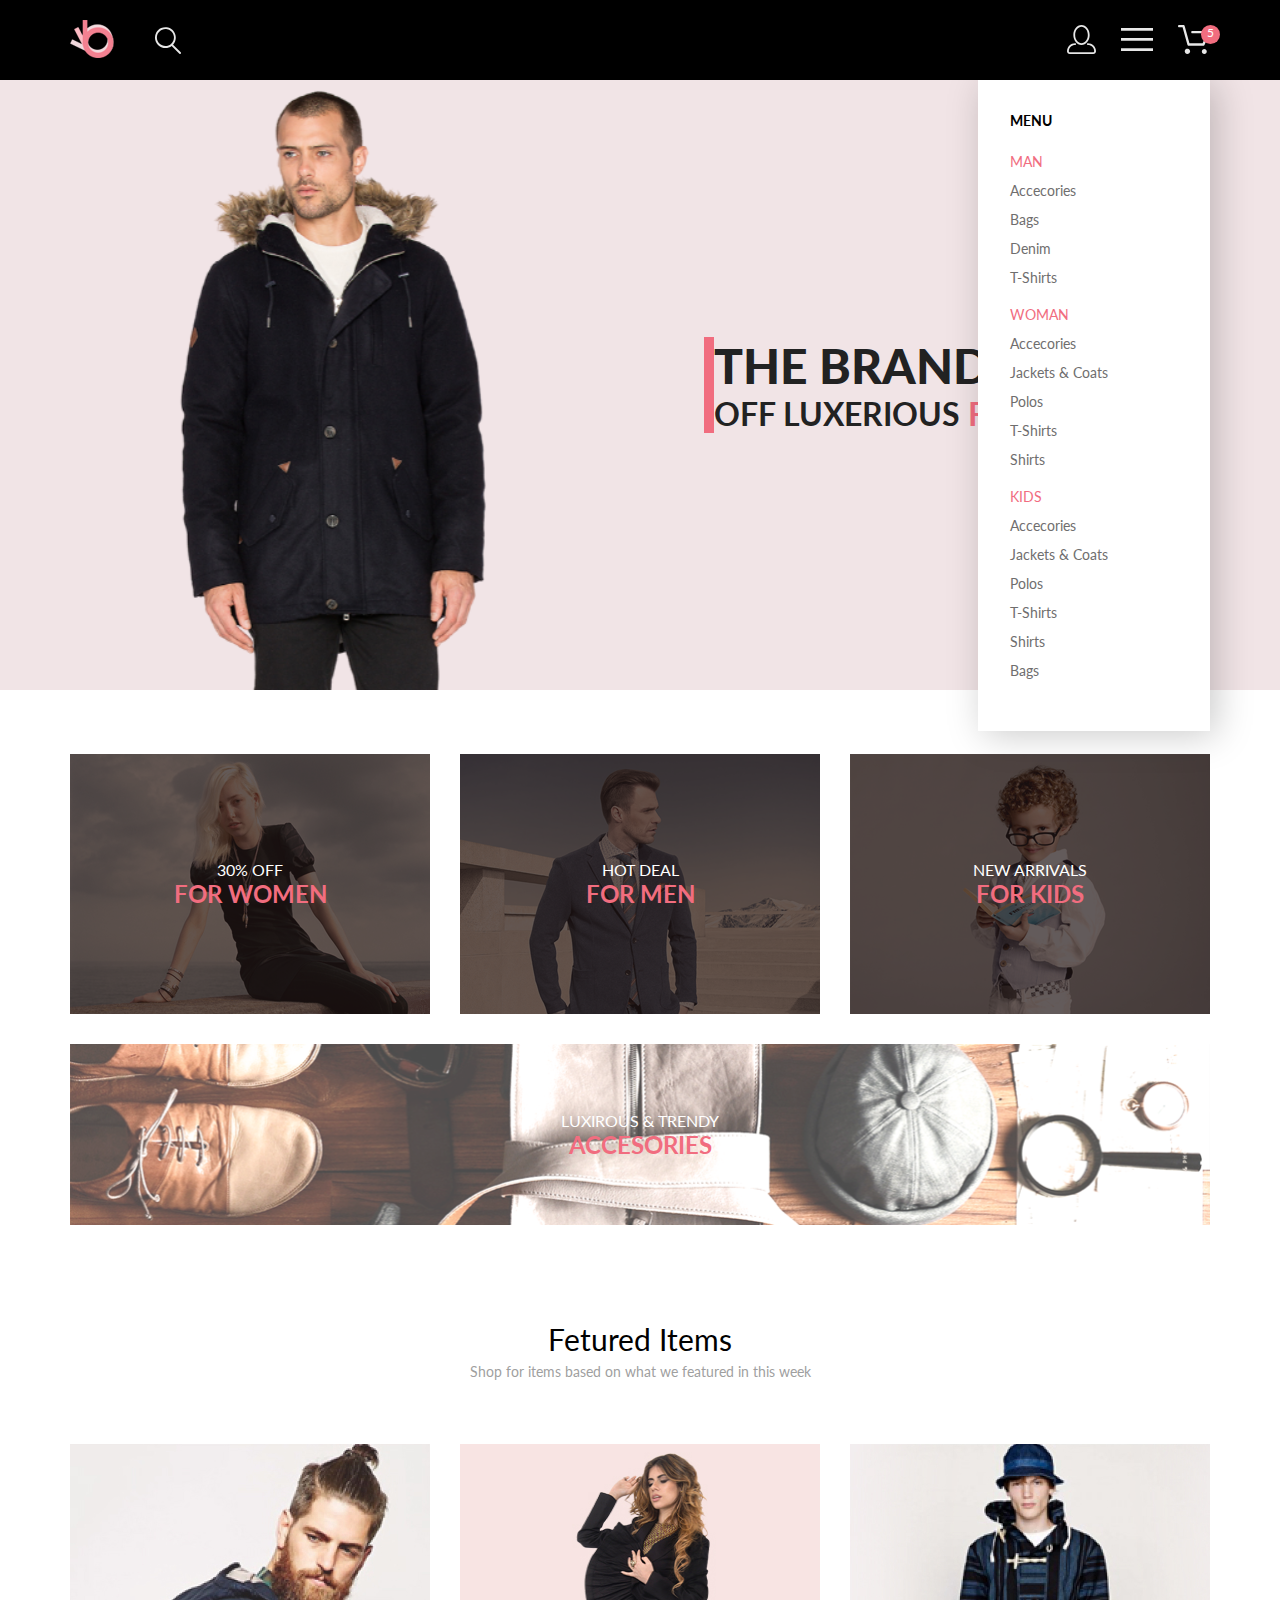
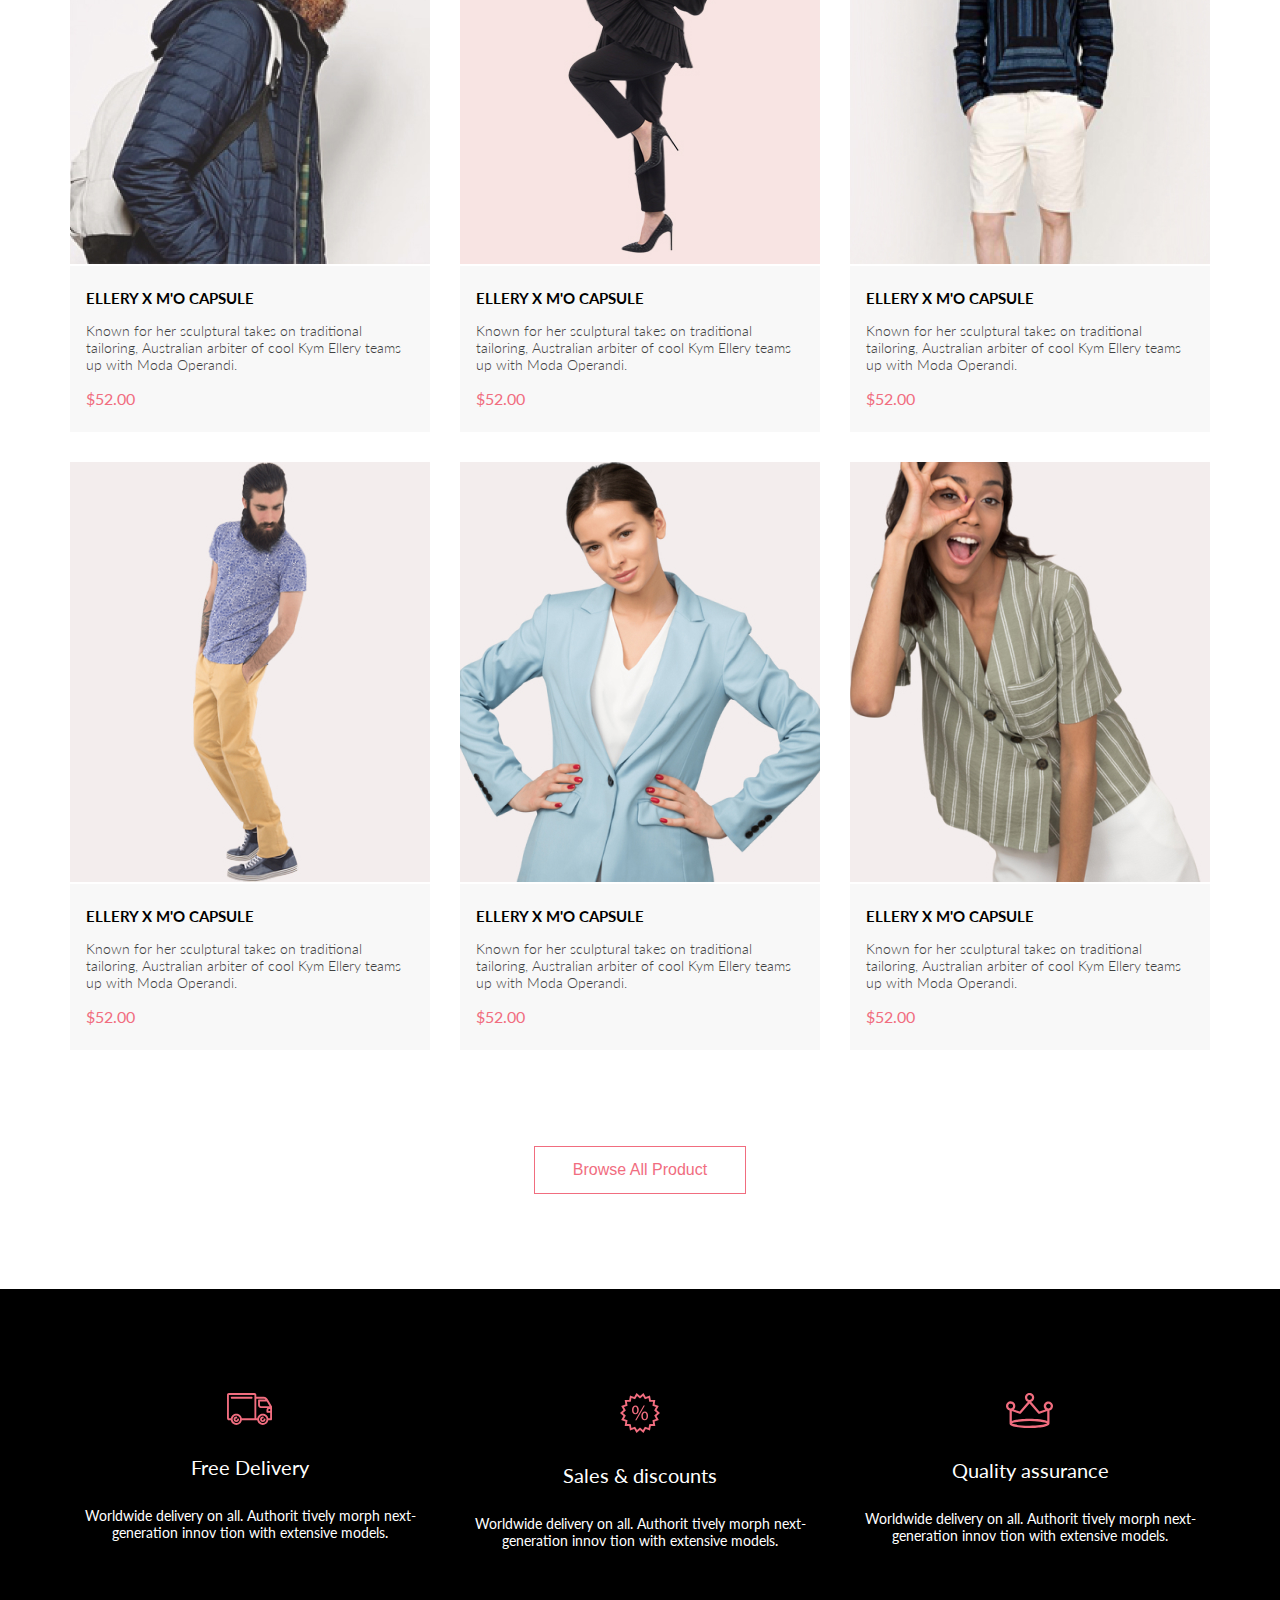
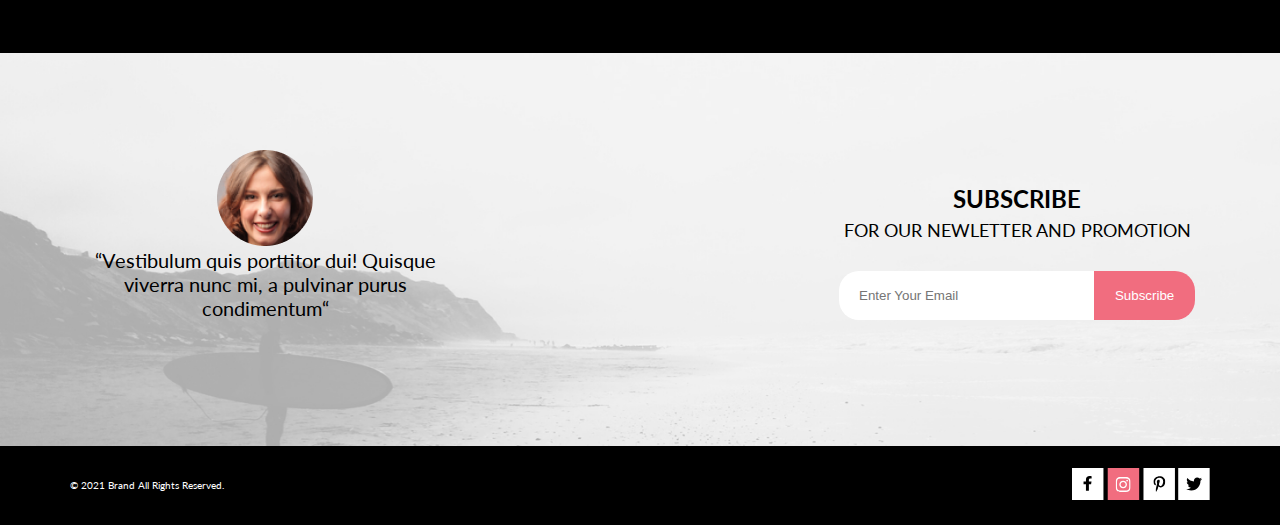
<file: index/index.html>
<!DOCTYPE html>
<html lang="en">

<head>
    <meta charset="UTF-8">
    <meta name="viewport" content="width=device-width, initial-scale=1.0">
    <link rel="preconnect" href="https://fonts.googleapis.com">
    <link rel="preconnect" href="https://fonts.gstatic.com" crossorigin>
    <link href="https://fonts.googleapis.com/css2?family=Lato:wght@100;400;700;900&display=swap" rel="stylesheet">
    <link rel="stylesheet" href="/index/style_index.css">
    <title>Document</title>
</head>

<body>
    <header class="header center">
        <div class="header__left">
            <a href="/index/index.html" class="logo">
                <img src="/image/logo.svg" alt="logo">
            </a>
            <svg width="26" height="27" viewBox="0 0 26 27" fill="none" xmlns="http://www.w3.org/2000/svg"
                class="search">
                <path
                    d="M18.0589 17.6251C19.6705 15.865 20.6275 13.6039 20.769 11.2216C20.9106 8.83932 20.2281 6.48088 18.8362 4.54232C17.4443 2.60377 15.4278 1.20318 13.1252 0.575765C10.8227 -0.0516554 8.37437 0.132305 6.19143 1.09675C4.0085 2.0612 2.22389 3.74739 1.1373 5.87217C0.0507149 7.99695 -0.271678 10.4309 0.224264 12.7653C0.720206 15.0997 2.00428 17.1923 3.86085 18.6919C5.71741 20.1914 8.0334 21.0064 10.4199 21.0001C12.6723 21.0031 14.8638 20.2691 16.6599 18.9101L24.4079 26.7171C24.4934 26.8061 24.5958 26.8772 24.7091 26.9261C24.8225 26.9751 24.9444 27.0009 25.0679 27.0021C25.1916 27.0024 25.314 26.9773 25.4276 26.9283C25.5411 26.8793 25.6434 26.8074 25.7279 26.7171C25.9018 26.5362 25.999 26.295 25.999 26.0441C25.999 25.7931 25.9018 25.5519 25.7279 25.371L18.0589 17.6251ZM1.88589 10.5001C1.89873 8.81477 2.41021 7.17101 3.35586 5.776C4.30151 4.38098 5.63899 3.29715 7.1997 2.66114C8.76042 2.02513 10.4745 1.86542 12.1258 2.20213C13.7772 2.53884 15.2919 3.3569 16.479 4.55319C17.6661 5.74948 18.4725 7.27044 18.7965 8.92433C19.1204 10.5782 18.9475 12.291 18.2995 13.8468C17.6515 15.4026 16.5574 16.7316 15.1551 17.6665C13.7529 18.6014 12.1052 19.1002 10.4199 19.1C8.14843 19.0892 5.97409 18.1775 4.3741 16.5652C2.77412 14.9528 1.87924 12.7715 1.88589 10.5001Z"
                    fill="#E8E8E8" />
            </svg>
        </div>
        <div class="header__right">
            <a href="/registration_page/registration_page.html">
                <img class="mobil" src="/image/Forma_1_(2).svg" alt="Forma_1_(2)"></a>
            <div class="forma1">
                <label for="burger">
                    <img src="/image/burger.svg" alt="burger">
                </label>
                <input id="burger" type="checkbox">
                <nav class="nav__menu">
                    <p class="nav__menu_menu">MENU</p>
                    <div class="nav__menu_item">
                        <p class="nav__menu_title">MAN</p>
                        <ul>
                            <li><a href="#" class="nav__menu_link">Accecories</a></li>
                            <li><a href="#" class="nav__menu_link">Bags</a></li>
                            <li><a href="#" class="nav__menu_link">Denim</a></li>
                            <li><a href="#" class="nav__menu_link">T-Shirts</a></li>
                        </ul>
                    </div>
                    <div class="nav__menu_item">
                        <p class="nav__menu_title">WOMAN</p>
                        <ul>
                            <li><a href="#" class="nav__menu_link">Accecories</a></li>
                            <li><a href="#" class="nav__menu_link">Jackets & Coats</a></li>
                            <li><a href="#" class="nav__menu_link">Polos</a></li>
                            <li><a href="#" class="nav__menu_link">T-Shirts</a></li>
                            <li><a href="#" class="nav__menu_link">Shirts</a></li>
                        </ul>
                    </div>
                    <div class="nav__menu_item">
                        <p class="nav__menu_title">KIDS</p>
                        <ul>
                            <li><a href="#" class="nav__menu_link">Accecories</a></li>
                            <li><a href="#" class="nav__menu_link">Jackets & Coats</a></li>
                            <li><a href="#" class="nav__menu_link">Polos</a></li>
                            <li><a href="#" class="nav__menu_link">T-Shirts</a></li>
                            <li><a href="#" class="nav__menu_link">Shirts</a></li>
                            <li><a href="#" class="nav__menu_link">Bags</a></li>
                        </ul>
                    </div>
                </nav>
            </div>
            <div class="forma1">
                <a href="/cart-page/cart_page.html">
                    <img class="mobil" src="/image/Forma_1_(3).svg" alt="Forma_1_(3)">
                    <div class="cart__number mobil">5</div>
                </a>
            </div>
        </div>
    </header>
    <section class="heading">
        <img src="/image/Main_img.svg" class="heading_img" alt="Main_img">
        <div class="brand">
            <div class="brand__block">
                <p class="brand__title">THE BRAND</p>
                <p class="brand__text">OFF LUXERIOUS <span class="brand__text2">FASION</span></p>
            </div>
        </div>
    </section>
    <section class="sale center">
        <article class="sale__item">
            <figure>
                <img class="sale__img" src="/image/women.svg" alt="sale__img">
            </figure>
            <div class="sale__content">
                <p class="sale__text">30% OFF</p>
                <a href="#">
                    <h3 class="sale__heading">FOR WOMEN</h3>
                </a>
            </div>
        </article>
        <article class="sale__item">
            <figure>
                <img class="sale__img" src="/image/men.svg" alt="sale__img">
            </figure>
            <div class="sale__content">
                <p class="sale__text">HOT DEAL</p>
                <a href="/catalog/catalog.html">
                    <h3 class="sale__heading">FOR MEN</h3>
                </a>
            </div>
        </article>
        <article class="sale__item">
            <figure>
                <img class="sale__img" src="/image/kids.svg" alt="sale__img">
            </figure>
            <div class="sale__content">
                <p class="sale__text">NEW ARRIVALS</p>
                <a href="#">
                    <h3 class="sale__heading">FOR KIDS</h3>
                </a>
            </div>
        </article>
        <article class="sale__item sale__big">
            <figure>
                <img class="sale__img sale__big" src="/image/accesorise.svg" alt="sale__img">
            </figure>
            <div class="sale__content">
                <p class="sale__text">LUXIROUS & TRENDY</p>
                <a href="#">
                    <h3 class="sale__heading">ACCESORIES</h3>
                </a>
            </div>
        </article>
    </section>
    <section class="product__box center">
        <h1 class="product__box_title">Fetured Items</h1>
        <p class="product__box__text">Shop for items based on what we featured in this week</p>
        <div class="product__box__content">
            <article class="product">
                <figure class="product_img">
                    <img src="/image/product1.jpg" alt="product_img">
                    <div class="cart-icon">
                        <svg width="27" height="25" viewBox="0 0 27 25" fill="none" xmlns="http://www.w3.org/2000/svg">
                            <path
                                d="M21.8765 22.2662C21.9215 22.2549 21.9428 22.2339 21.9605 22.2129C21.9683 22.2037 21.9761 22.1946 21.9839 22.1855C22.0204 22.1438 22.0237 22.0553 22.0229 22.0105C22.0097 21.9044 21.9189 21.8315 21.8417 21.8315C21.838 21.8315 21.8341 21.8317 21.8317 21.8318C21.7536 21.8372 21.6658 21.9409 21.6724 22.0625C21.6818 22.1793 21.7679 22.2662 21.8397 22.2662H21.8765ZM8.22003 22.2599C8.31921 22.2599 8.39984 22.1655 8.39984 22.0496C8.39984 21.9341 8.31921 21.8401 8.22003 21.8401C8.12091 21.8401 8.04022 21.9341 8.04022 22.0496C8.04022 22.1655 8.12091 22.2599 8.22003 22.2599ZM21.9999 24.2662C21.9522 24.2662 21.8883 24.2662 21.8397 24.2662C20.7021 24.2662 19.7571 23.3545 19.677 22.198C19.5969 20.9929 20.4942 19.9183 21.6957 19.8364C21.7446 19.8331 21.7933 19.8315 21.8417 19.8315C22.9804 19.8315 23.9418 20.7324 24.0195 21.8884C24.051 22.4915 23.8746 23.0612 23.4903 23.5012C23.106 23.9575 22.5768 24.2177 21.9999 24.2662ZM8.22003 24.2599C7.01581 24.2599 6.04022 23.2709 6.04022 22.0496C6.04022 20.8291 7.01581 19.8401 8.22003 19.8401C9.42419 19.8401 10.3998 20.8291 10.3998 22.0496C10.3998 23.2709 9.42419 24.2599 8.22003 24.2599ZM21.1989 17.3938H9.13354C8.70062 17.3938 8.31635 17.1005 8.2038 16.6775L4.27802 2.24768H1.52222C0.993896 2.24768 0.561035 1.80859 0.561035 1.27039C0.561035 0.733032 0.993896 0.292969 1.52222 0.292969H4.99982C5.43182 0.292969 5.8161 0.586304 5.92859 1.01025L9.85443 15.4391H20.5581L24.1149 7.13379H12.2583C11.7291 7.13379 11.2962 6.69373 11.2962 6.15649C11.2962 5.61914 11.7291 5.17908 12.2583 5.17908H25.5891C25.9095 5.17908 26.2146 5.34192 26.3901 5.61914C26.5665 5.89539 26.5989 6.23743 26.4702 6.547L22.08 16.807C21.9198 17.1653 21.5832 17.3938 21.1989 17.3938Z"
                                fill="white" />
                        </svg>
                        <p>Add to card</p>
                    </div>
                </figure>
                <div class="product_content">
                    <a href="#" class="product_title">
                        <h3>ELLERY X M'O CAPSULE</h3>
                    </a>
                    <p class="product_text">Known for her sculptural takes on traditional tailoring, Australian
                        arbiter of cool Kym
                        Ellery teams up with Moda Operandi.</p>
                    <p class="product_price">$52.00</p>
                </div>
            </article>
            <article class="product">
                <figure class="product_img">
                    <img src="/image/product2.jpg" alt="product_img">
                    <div class="cart-icon">
                        <svg width="27" height="25" viewBox="0 0 27 25" fill="none" xmlns="http://www.w3.org/2000/svg">
                            <path
                                d="M21.8765 22.2662C21.9215 22.2549 21.9428 22.2339 21.9605 22.2129C21.9683 22.2037 21.9761 22.1946 21.9839 22.1855C22.0204 22.1438 22.0237 22.0553 22.0229 22.0105C22.0097 21.9044 21.9189 21.8315 21.8417 21.8315C21.838 21.8315 21.8341 21.8317 21.8317 21.8318C21.7536 21.8372 21.6658 21.9409 21.6724 22.0625C21.6818 22.1793 21.7679 22.2662 21.8397 22.2662H21.8765ZM8.22003 22.2599C8.31921 22.2599 8.39984 22.1655 8.39984 22.0496C8.39984 21.9341 8.31921 21.8401 8.22003 21.8401C8.12091 21.8401 8.04022 21.9341 8.04022 22.0496C8.04022 22.1655 8.12091 22.2599 8.22003 22.2599ZM21.9999 24.2662C21.9522 24.2662 21.8883 24.2662 21.8397 24.2662C20.7021 24.2662 19.7571 23.3545 19.677 22.198C19.5969 20.9929 20.4942 19.9183 21.6957 19.8364C21.7446 19.8331 21.7933 19.8315 21.8417 19.8315C22.9804 19.8315 23.9418 20.7324 24.0195 21.8884C24.051 22.4915 23.8746 23.0612 23.4903 23.5012C23.106 23.9575 22.5768 24.2177 21.9999 24.2662ZM8.22003 24.2599C7.01581 24.2599 6.04022 23.2709 6.04022 22.0496C6.04022 20.8291 7.01581 19.8401 8.22003 19.8401C9.42419 19.8401 10.3998 20.8291 10.3998 22.0496C10.3998 23.2709 9.42419 24.2599 8.22003 24.2599ZM21.1989 17.3938H9.13354C8.70062 17.3938 8.31635 17.1005 8.2038 16.6775L4.27802 2.24768H1.52222C0.993896 2.24768 0.561035 1.80859 0.561035 1.27039C0.561035 0.733032 0.993896 0.292969 1.52222 0.292969H4.99982C5.43182 0.292969 5.8161 0.586304 5.92859 1.01025L9.85443 15.4391H20.5581L24.1149 7.13379H12.2583C11.7291 7.13379 11.2962 6.69373 11.2962 6.15649C11.2962 5.61914 11.7291 5.17908 12.2583 5.17908H25.5891C25.9095 5.17908 26.2146 5.34192 26.3901 5.61914C26.5665 5.89539 26.5989 6.23743 26.4702 6.547L22.08 16.807C21.9198 17.1653 21.5832 17.3938 21.1989 17.3938Z"
                                fill="white" />
                        </svg>
                        <p>Add to card</p>
                    </div>
                </figure>
                <div class="product_content">
                    <a href="#" class="product_title">
                        <h3>ELLERY X M'O CAPSULE</h3>
                    </a>
                    <p class="product_text">Known for her sculptural takes on traditional tailoring, Australian
                        arbiter of cool Kym
                        Ellery teams up with Moda Operandi.</p>
                    <p class="product_price">$52.00</p>
                </div>
            </article>
            <article class="product">
                <figure class="product_img">
                    <img src="/image/product3.jpg" alt="product_img">
                    <div class="cart-icon">
                        <svg width="27" height="25" viewBox="0 0 27 25" fill="none" xmlns="http://www.w3.org/2000/svg">
                            <path
                                d="M21.8765 22.2662C21.9215 22.2549 21.9428 22.2339 21.9605 22.2129C21.9683 22.2037 21.9761 22.1946 21.9839 22.1855C22.0204 22.1438 22.0237 22.0553 22.0229 22.0105C22.0097 21.9044 21.9189 21.8315 21.8417 21.8315C21.838 21.8315 21.8341 21.8317 21.8317 21.8318C21.7536 21.8372 21.6658 21.9409 21.6724 22.0625C21.6818 22.1793 21.7679 22.2662 21.8397 22.2662H21.8765ZM8.22003 22.2599C8.31921 22.2599 8.39984 22.1655 8.39984 22.0496C8.39984 21.9341 8.31921 21.8401 8.22003 21.8401C8.12091 21.8401 8.04022 21.9341 8.04022 22.0496C8.04022 22.1655 8.12091 22.2599 8.22003 22.2599ZM21.9999 24.2662C21.9522 24.2662 21.8883 24.2662 21.8397 24.2662C20.7021 24.2662 19.7571 23.3545 19.677 22.198C19.5969 20.9929 20.4942 19.9183 21.6957 19.8364C21.7446 19.8331 21.7933 19.8315 21.8417 19.8315C22.9804 19.8315 23.9418 20.7324 24.0195 21.8884C24.051 22.4915 23.8746 23.0612 23.4903 23.5012C23.106 23.9575 22.5768 24.2177 21.9999 24.2662ZM8.22003 24.2599C7.01581 24.2599 6.04022 23.2709 6.04022 22.0496C6.04022 20.8291 7.01581 19.8401 8.22003 19.8401C9.42419 19.8401 10.3998 20.8291 10.3998 22.0496C10.3998 23.2709 9.42419 24.2599 8.22003 24.2599ZM21.1989 17.3938H9.13354C8.70062 17.3938 8.31635 17.1005 8.2038 16.6775L4.27802 2.24768H1.52222C0.993896 2.24768 0.561035 1.80859 0.561035 1.27039C0.561035 0.733032 0.993896 0.292969 1.52222 0.292969H4.99982C5.43182 0.292969 5.8161 0.586304 5.92859 1.01025L9.85443 15.4391H20.5581L24.1149 7.13379H12.2583C11.7291 7.13379 11.2962 6.69373 11.2962 6.15649C11.2962 5.61914 11.7291 5.17908 12.2583 5.17908H25.5891C25.9095 5.17908 26.2146 5.34192 26.3901 5.61914C26.5665 5.89539 26.5989 6.23743 26.4702 6.547L22.08 16.807C21.9198 17.1653 21.5832 17.3938 21.1989 17.3938Z"
                                fill="white" />
                        </svg>
                        <p>Add to card</p>
                    </div>
                </figure>
                <div class="product_content">
                    <a href="#" class="product_title">
                        <h3>ELLERY X M'O CAPSULE</h3>
                    </a>
                    <p class="product_text">Known for her sculptural takes on traditional tailoring, Australian
                        arbiter of cool Kym
                        Ellery teams up with Moda Operandi.</p>
                    <p class="product_price">$52.00</p>
                </div>
            </article>
            <article class="product">
                <figure class="product_img">
                    <img src="/image/product4.jpg" alt="product_img">
                    <div class="cart-icon">
                        <svg width="27" height="25" viewBox="0 0 27 25" fill="none" xmlns="http://www.w3.org/2000/svg">
                            <path
                                d="M21.8765 22.2662C21.9215 22.2549 21.9428 22.2339 21.9605 22.2129C21.9683 22.2037 21.9761 22.1946 21.9839 22.1855C22.0204 22.1438 22.0237 22.0553 22.0229 22.0105C22.0097 21.9044 21.9189 21.8315 21.8417 21.8315C21.838 21.8315 21.8341 21.8317 21.8317 21.8318C21.7536 21.8372 21.6658 21.9409 21.6724 22.0625C21.6818 22.1793 21.7679 22.2662 21.8397 22.2662H21.8765ZM8.22003 22.2599C8.31921 22.2599 8.39984 22.1655 8.39984 22.0496C8.39984 21.9341 8.31921 21.8401 8.22003 21.8401C8.12091 21.8401 8.04022 21.9341 8.04022 22.0496C8.04022 22.1655 8.12091 22.2599 8.22003 22.2599ZM21.9999 24.2662C21.9522 24.2662 21.8883 24.2662 21.8397 24.2662C20.7021 24.2662 19.7571 23.3545 19.677 22.198C19.5969 20.9929 20.4942 19.9183 21.6957 19.8364C21.7446 19.8331 21.7933 19.8315 21.8417 19.8315C22.9804 19.8315 23.9418 20.7324 24.0195 21.8884C24.051 22.4915 23.8746 23.0612 23.4903 23.5012C23.106 23.9575 22.5768 24.2177 21.9999 24.2662ZM8.22003 24.2599C7.01581 24.2599 6.04022 23.2709 6.04022 22.0496C6.04022 20.8291 7.01581 19.8401 8.22003 19.8401C9.42419 19.8401 10.3998 20.8291 10.3998 22.0496C10.3998 23.2709 9.42419 24.2599 8.22003 24.2599ZM21.1989 17.3938H9.13354C8.70062 17.3938 8.31635 17.1005 8.2038 16.6775L4.27802 2.24768H1.52222C0.993896 2.24768 0.561035 1.80859 0.561035 1.27039C0.561035 0.733032 0.993896 0.292969 1.52222 0.292969H4.99982C5.43182 0.292969 5.8161 0.586304 5.92859 1.01025L9.85443 15.4391H20.5581L24.1149 7.13379H12.2583C11.7291 7.13379 11.2962 6.69373 11.2962 6.15649C11.2962 5.61914 11.7291 5.17908 12.2583 5.17908H25.5891C25.9095 5.17908 26.2146 5.34192 26.3901 5.61914C26.5665 5.89539 26.5989 6.23743 26.4702 6.547L22.08 16.807C21.9198 17.1653 21.5832 17.3938 21.1989 17.3938Z"
                                fill="white" />
                        </svg>
                        <p>Add to card</p>
                    </div>
                </figure>
                <div class="product_content">
                    <a href="#" class="product_title">
                        <h3>ELLERY X M'O CAPSULE</h3>
                    </a>
                    <p class="product_text">Known for her sculptural takes on traditional tailoring, Australian
                        arbiter of cool Kym
                        Ellery teams up with Moda Operandi.</p>
                    <p class="product_price">$52.00</p>
                </div>
            </article>
            <article class="product">
                <figure class="product_img">
                    <img src="/image/product5.jpg" alt="product5">
                    <div class="cart-icon">
                        <svg width="27" height="25" viewBox="0 0 27 25" fill="none" xmlns="http://www.w3.org/2000/svg">
                            <path
                                d="M21.8765 22.2662C21.9215 22.2549 21.9428 22.2339 21.9605 22.2129C21.9683 22.2037 21.9761 22.1946 21.9839 22.1855C22.0204 22.1438 22.0237 22.0553 22.0229 22.0105C22.0097 21.9044 21.9189 21.8315 21.8417 21.8315C21.838 21.8315 21.8341 21.8317 21.8317 21.8318C21.7536 21.8372 21.6658 21.9409 21.6724 22.0625C21.6818 22.1793 21.7679 22.2662 21.8397 22.2662H21.8765ZM8.22003 22.2599C8.31921 22.2599 8.39984 22.1655 8.39984 22.0496C8.39984 21.9341 8.31921 21.8401 8.22003 21.8401C8.12091 21.8401 8.04022 21.9341 8.04022 22.0496C8.04022 22.1655 8.12091 22.2599 8.22003 22.2599ZM21.9999 24.2662C21.9522 24.2662 21.8883 24.2662 21.8397 24.2662C20.7021 24.2662 19.7571 23.3545 19.677 22.198C19.5969 20.9929 20.4942 19.9183 21.6957 19.8364C21.7446 19.8331 21.7933 19.8315 21.8417 19.8315C22.9804 19.8315 23.9418 20.7324 24.0195 21.8884C24.051 22.4915 23.8746 23.0612 23.4903 23.5012C23.106 23.9575 22.5768 24.2177 21.9999 24.2662ZM8.22003 24.2599C7.01581 24.2599 6.04022 23.2709 6.04022 22.0496C6.04022 20.8291 7.01581 19.8401 8.22003 19.8401C9.42419 19.8401 10.3998 20.8291 10.3998 22.0496C10.3998 23.2709 9.42419 24.2599 8.22003 24.2599ZM21.1989 17.3938H9.13354C8.70062 17.3938 8.31635 17.1005 8.2038 16.6775L4.27802 2.24768H1.52222C0.993896 2.24768 0.561035 1.80859 0.561035 1.27039C0.561035 0.733032 0.993896 0.292969 1.52222 0.292969H4.99982C5.43182 0.292969 5.8161 0.586304 5.92859 1.01025L9.85443 15.4391H20.5581L24.1149 7.13379H12.2583C11.7291 7.13379 11.2962 6.69373 11.2962 6.15649C11.2962 5.61914 11.7291 5.17908 12.2583 5.17908H25.5891C25.9095 5.17908 26.2146 5.34192 26.3901 5.61914C26.5665 5.89539 26.5989 6.23743 26.4702 6.547L22.08 16.807C21.9198 17.1653 21.5832 17.3938 21.1989 17.3938Z"
                                fill="white" />
                        </svg>
                        <p>Add to card</p>
                    </div>
                </figure>
                <div class="product_content">
                    <a href="#" class="product_title">
                        <h3>ELLERY X M'O CAPSULE</h3>
                    </a>
                    <p class="product_text">Known for her sculptural takes on traditional tailoring, Australian
                        arbiter of cool Kym
                        Ellery teams up with Moda Operandi.</p>
                    <p class="product_price">$52.00</p>
                </div>
            </article>
            <article class="product">
                <figure class="product_img">
                    <img src="/image/product6.jpg" alt="product6">
                    <div class="cart-icon">
                        <svg width="27" height="25" viewBox="0 0 27 25" fill="none" xmlns="http://www.w3.org/2000/svg">
                            <path
                                d="M21.8765 22.2662C21.9215 22.2549 21.9428 22.2339 21.9605 22.2129C21.9683 22.2037 21.9761 22.1946 21.9839 22.1855C22.0204 22.1438 22.0237 22.0553 22.0229 22.0105C22.0097 21.9044 21.9189 21.8315 21.8417 21.8315C21.838 21.8315 21.8341 21.8317 21.8317 21.8318C21.7536 21.8372 21.6658 21.9409 21.6724 22.0625C21.6818 22.1793 21.7679 22.2662 21.8397 22.2662H21.8765ZM8.22003 22.2599C8.31921 22.2599 8.39984 22.1655 8.39984 22.0496C8.39984 21.9341 8.31921 21.8401 8.22003 21.8401C8.12091 21.8401 8.04022 21.9341 8.04022 22.0496C8.04022 22.1655 8.12091 22.2599 8.22003 22.2599ZM21.9999 24.2662C21.9522 24.2662 21.8883 24.2662 21.8397 24.2662C20.7021 24.2662 19.7571 23.3545 19.677 22.198C19.5969 20.9929 20.4942 19.9183 21.6957 19.8364C21.7446 19.8331 21.7933 19.8315 21.8417 19.8315C22.9804 19.8315 23.9418 20.7324 24.0195 21.8884C24.051 22.4915 23.8746 23.0612 23.4903 23.5012C23.106 23.9575 22.5768 24.2177 21.9999 24.2662ZM8.22003 24.2599C7.01581 24.2599 6.04022 23.2709 6.04022 22.0496C6.04022 20.8291 7.01581 19.8401 8.22003 19.8401C9.42419 19.8401 10.3998 20.8291 10.3998 22.0496C10.3998 23.2709 9.42419 24.2599 8.22003 24.2599ZM21.1989 17.3938H9.13354C8.70062 17.3938 8.31635 17.1005 8.2038 16.6775L4.27802 2.24768H1.52222C0.993896 2.24768 0.561035 1.80859 0.561035 1.27039C0.561035 0.733032 0.993896 0.292969 1.52222 0.292969H4.99982C5.43182 0.292969 5.8161 0.586304 5.92859 1.01025L9.85443 15.4391H20.5581L24.1149 7.13379H12.2583C11.7291 7.13379 11.2962 6.69373 11.2962 6.15649C11.2962 5.61914 11.7291 5.17908 12.2583 5.17908H25.5891C25.9095 5.17908 26.2146 5.34192 26.3901 5.61914C26.5665 5.89539 26.5989 6.23743 26.4702 6.547L22.08 16.807C21.9198 17.1653 21.5832 17.3938 21.1989 17.3938Z"
                                fill="white" />
                        </svg>
                        <p>Add to card</p>
                    </div>
                </figure>
                <div class="product_content">
                    <a href="#" class="product_title">
                        <h3>ELLERY X M'O CAPSULE</h3>
                    </a>
                    <p class="product_text">Known for her sculptural takes on traditional tailoring, Australian
                        arbiter of cool Kym
                        Ellery teams up with Moda Operandi.</p>
                    <p class="product_price">$52.00</p>
                </div>
            </article>
        </div>
        <button class="btn_product">Browse All Product</button>
    </section>
    <footer class="footer">
        <section class="footer_top center">
            <article class="footer_block">
                <img src="/image/car.svg" alt="car">
                <a href="#">
                    <h3 class="footer_title">Free Delivery</h3>
                </a>
                <p class="footer_text">Worldwide delivery on all. Authorit tively morph next-generation innov tion
                    with
                    extensive models.
                </p>
            </article>
            <article class="footer_block">
                <img src="/image/procent.svg" alt="procent">
                <a href="#">
                    <h3 class="footer_title">Sales & discounts</h3>
                </a>
                <p class="footer_text">Worldwide delivery on all. Authorit tively morph next-generation innov tion
                    with
                    extensive models.
                </p>
            </article>
            <article class="footer_block">
                <img src="/image/crown.svg" alt="crown">
                <a href="#">
                    <h3 class="footer_title">Quality assurance</h3>
                </a>
                <p class="footer_text">Worldwide delivery on all. Authorit tively morph next-generation innov tion
                    with
                    extensive models.
                </p>
            </article>
        </section>
        <section class="footer_center">
            <div class="footer_center_block">
                <div class="footer_center_foto">
                    <img src="/image/foto.png" alt="foto">
                    <p class="footer_center_p">“Vestibulum quis porttitor dui! Quisque viverra nunc mi, a pulvinar
                        purus
                        condimentum“</p>
                </div>
                <div class="footer_input">
                    <h3 class="footer_input_title">SUBSCRIBE</h3>
                    <p class="footer_input_text">FOR OUR NEWLETTER AND PROMOTION</p>
                    <form class="footer_form" action="#">
                        <input class="input_email" type="email" placeholder="Enter Your Email">
                        <button class="footer_btn" type="submit">Subscribe</button>
                    </form>
                </div>
            </div>

        </section>
        <section class="footer_botom center">
            <p class="footer_botom_text">© 2021 Brand All Rights Reserved.</p>
            <div>
                <img src="/image/facebook.svg" class="footer_botom_img" alt="facebook">
                <img src="/image/instagram.svg" class="footer_botom_img" alt="instagram">
                <img src="/image/pinterest.svg" class="footer_botom_img" alt="pinterest">
                <img src="/image/twitter.svg" class="footer_botom_img" alt="twitter">
            </div>

        </section>
    </footer>


</body>

</html>
</file>
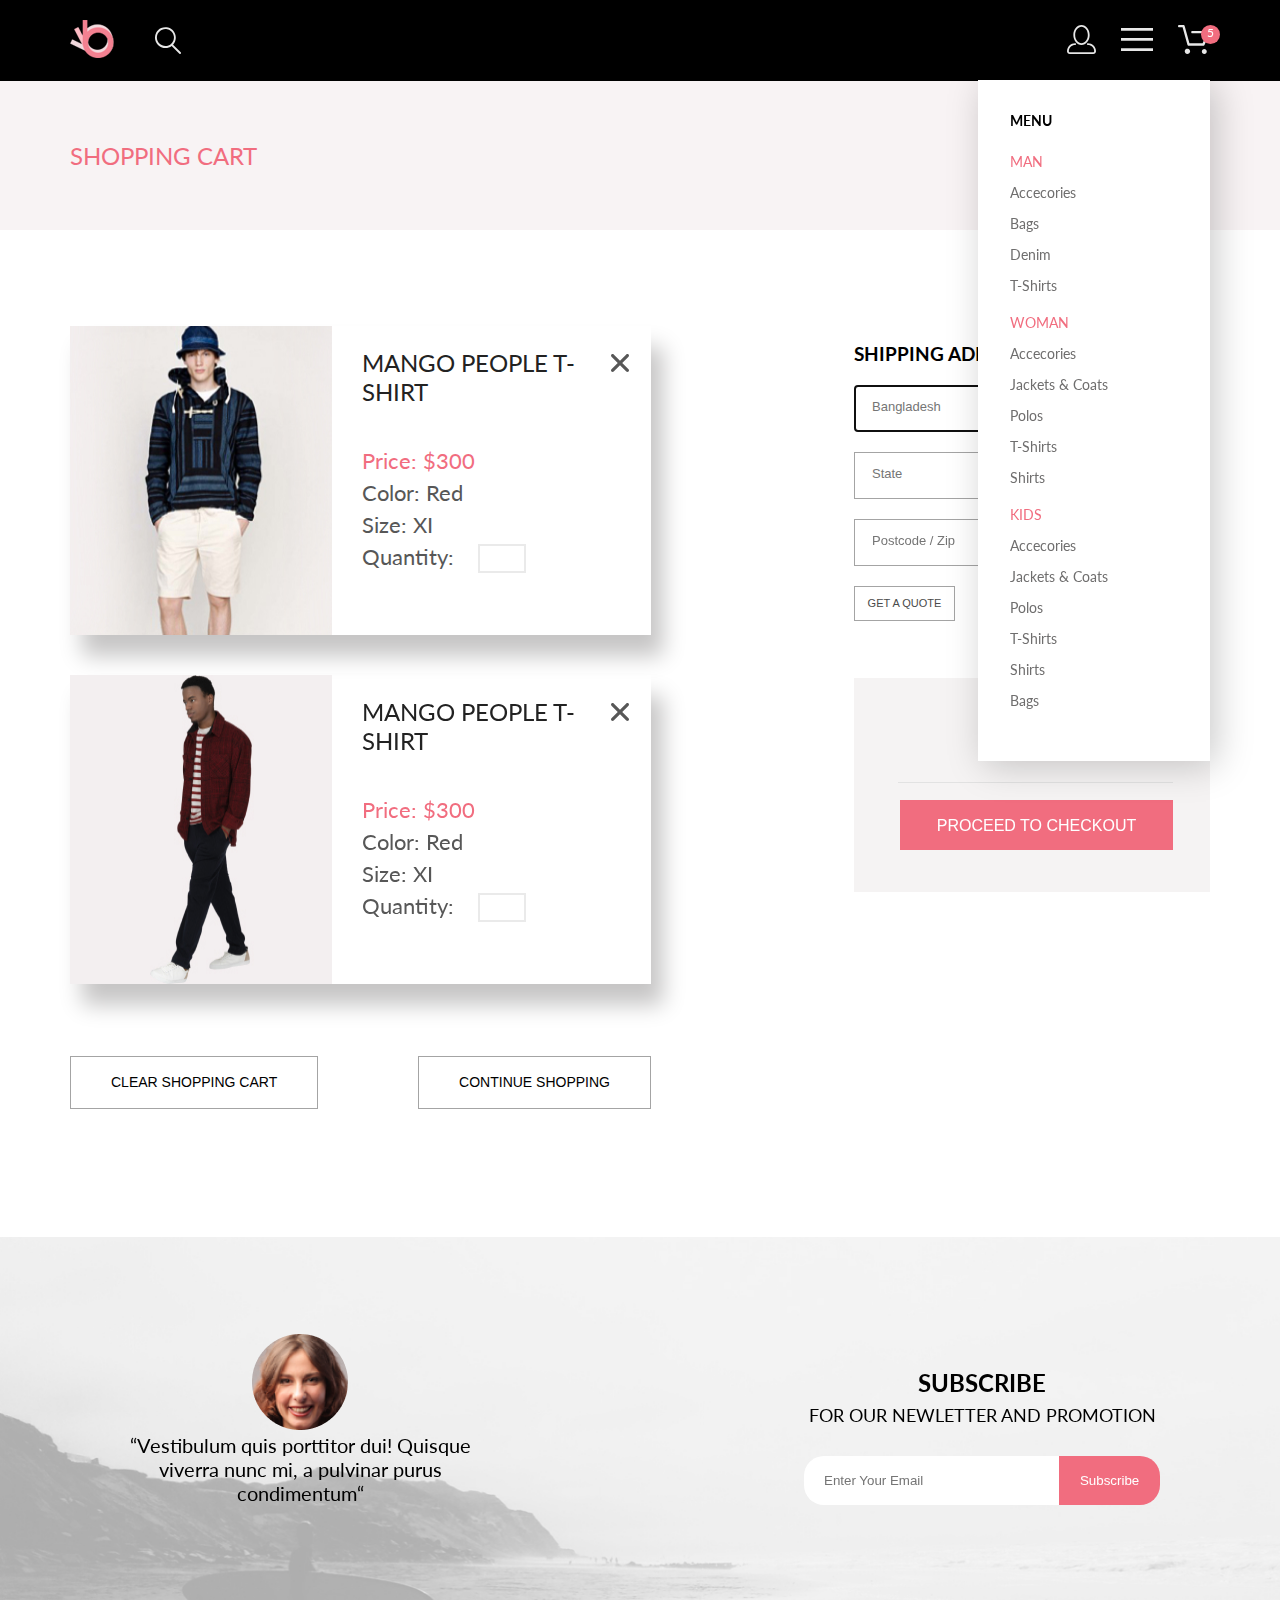
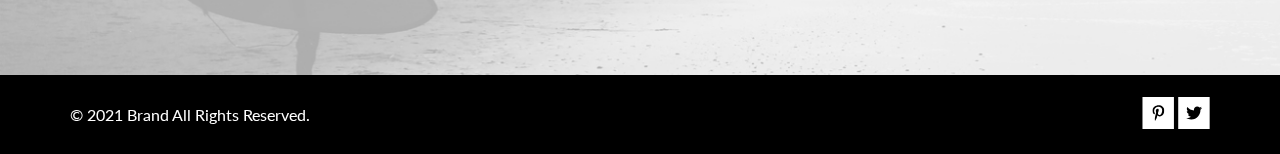
<file: cart-page/cart_page.html>
<!DOCTYPE html>
<html lang="en">

<head>
    <meta charset="UTF-8">
    <meta name="viewport" content="width=device-width, initial-scale=1.0">
    <link rel="preconnect" href="https://fonts.googleapis.com">
    <link rel="preconnect" href="https://fonts.gstatic.com" crossorigin>
    <link href="https://fonts.googleapis.com/css2?family=Lato:wght@100;400;700;900&display=swap" rel="stylesheet">
    <link rel="stylesheet" href="/cart-page/style_cart_page.css">
</head>

<body>
    <div class="box-content">
        <header class="header center">
            <div class="header__left">
                <a href="/index/index.html" class="logo">
                    <img src="/image/logo.svg" alt="logo">
                </a>
                <svg width="26" height="27" viewBox="0 0 26 27" fill="none" xmlns="http://www.w3.org/2000/svg"
                    class="search">
                    <path
                        d="M18.0589 17.6251C19.6705 15.865 20.6275 13.6039 20.769 11.2216C20.9106 8.83932 20.2281 6.48088 18.8362 4.54232C17.4443 2.60377 15.4278 1.20318 13.1252 0.575765C10.8227 -0.0516554 8.37437 0.132305 6.19143 1.09675C4.0085 2.0612 2.22389 3.74739 1.1373 5.87217C0.0507149 7.99695 -0.271678 10.4309 0.224264 12.7653C0.720206 15.0997 2.00428 17.1923 3.86085 18.6919C5.71741 20.1914 8.0334 21.0064 10.4199 21.0001C12.6723 21.0031 14.8638 20.2691 16.6599 18.9101L24.4079 26.7171C24.4934 26.8061 24.5958 26.8772 24.7091 26.9261C24.8225 26.9751 24.9444 27.0009 25.0679 27.0021C25.1916 27.0024 25.314 26.9773 25.4276 26.9283C25.5411 26.8793 25.6434 26.8074 25.7279 26.7171C25.9018 26.5362 25.999 26.295 25.999 26.0441C25.999 25.7931 25.9018 25.5519 25.7279 25.371L18.0589 17.6251ZM1.88589 10.5001C1.89873 8.81477 2.41021 7.17101 3.35586 5.776C4.30151 4.38098 5.63899 3.29715 7.1997 2.66114C8.76042 2.02513 10.4745 1.86542 12.1258 2.20213C13.7772 2.53884 15.2919 3.3569 16.479 4.55319C17.6661 5.74948 18.4725 7.27044 18.7965 8.92433C19.1204 10.5782 18.9475 12.291 18.2995 13.8468C17.6515 15.4026 16.5574 16.7316 15.1551 17.6665C13.7529 18.6014 12.1052 19.1002 10.4199 19.1C8.14843 19.0892 5.97409 18.1775 4.3741 16.5652C2.77412 14.9528 1.87924 12.7715 1.88589 10.5001Z"
                        fill="#E8E8E8" />
                </svg>
            </div>
            <div class="header__right">
                <a href="/registration_page/registration_page.html">
                    <img class="forma1 mobil" src="/image/Forma_1_(2).svg" alt="Forma_1_(2)"></a>
                <div class="forma1">
                    <label for="burger">
                        <img src="/image/burger.svg" alt="burger">
                    </label>
                    <input id="burger" type="checkbox">
                    <nav class="nav__menu">
                        <p class="nav__menu_menu">MENU</p>
                        <div class="nav__menu_item">
                            <p class="nav__menu_title">MAN</p>
                            <ul>
                                <li><a href="#" class="nav__menu_link">Accecories</a></li>
                                <li><a href="#" class="nav__menu_link">Bags</a></li>
                                <li><a href="#" class="nav__menu_link">Denim</a></li>
                                <li><a href="#" class="nav__menu_link">T-Shirts</a></li>
                            </ul>
                        </div>
                        <div class="nav__menu_item">
                            <p class="nav__menu_title">WOMAN</p>
                            <ul>
                                <li><a href="#" class="nav__menu_link">Accecories</a></li>
                                <li><a href="#" class="nav__menu_link">Jackets & Coats</a></li>
                                <li><a href="#" class="nav__menu_link">Polos</a></li>
                                <li><a href="#" class="nav__menu_link">T-Shirts</a></li>
                                <li><a href="#" class="nav__menu_link">Shirts</a></li>
                            </ul>
                        </div>
                        <div class="nav__menu_item">
                            <p class="nav__menu_title">KIDS</p>
                            <ul>
                                <li><a href="#" class="nav__menu_link">Accecories</a></li>
                                <li><a href="#" class="nav__menu_link">Jackets & Coats</a></li>
                                <li><a href="#" class="nav__menu_link">Polos</a></li>
                                <li><a href="#" class="nav__menu_link">T-Shirts</a></li>
                                <li><a href="#" class="nav__menu_link">Shirts</a></li>
                                <li><a href="#" class="nav__menu_link">Bags</a></li>
                            </ul>
                        </div>

                    </nav>
                </div>
                <div class="forma1 mobil">
                    <img src="/image/Forma_1_(3).svg" alt="">
                    <div class="cart__number">5</div>
                </div>
            </div>
        </header>
    </div>
    <section class="header__top center">
        <p class="blog_left">SHOPPING CART</p>
    </section>
    <section class="cart center">
        <div class="cart__blog">
            <div class="cart__item">
                <img src="/cart-page/image/men-hat.jpg" alt="men-hat">
                <div class="cart__info">
                    <h3 class="cart__info_title">MANGO PEOPLE T-SHIRT</h3>
                    <div class="cart__info_info">
                        <p class="cart__info_price">Price: $300</p>
                        <p class="cart__info_color">Color: Red</p>
                        <p class="cart__info_size">Size: XI</p>
                        <div class="cart__info_quantity">
                            <label for="">Quantity:</label>
                            <input type="number" class="quantity__blog">
                        </div>
                    </div>
                </div>
                <svg width="18" height="18" viewBox="0 0 18 18" fill="none" xmlns="http://www.w3.org/2000/svg">
                    <path
                        d="M11.2453 9L17.5302 2.71516C17.8285 2.41741 17.9962 2.01336 17.9966 1.59191C17.997 1.17045 17.8299 0.76611 17.5322 0.467833C17.2344 0.169555 16.8304 0.00177586 16.4089 0.00140366C15.9875 0.00103146 15.5831 0.168097 15.2848 0.465848L9 6.75069L2.71516 0.465848C2.41688 0.167571 2.01233 0 1.5905 0C1.16868 0 0.764125 0.167571 0.465848 0.465848C0.167571 0.764125 0 1.16868 0 1.5905C0 2.01233 0.167571 2.41688 0.465848 2.71516L6.75069 9L0.465848 15.2848C0.167571 15.5831 0 15.9877 0 16.4095C0 16.8313 0.167571 17.2359 0.465848 17.5342C0.764125 17.8324 1.16868 18 1.5905 18C2.01233 18 2.41688 17.8324 2.71516 17.5342L9 11.2493L15.2848 17.5342C15.5831 17.8324 15.9877 18 16.4095 18C16.8313 18 17.2359 17.8324 17.5342 17.5342C17.8324 17.2359 18 16.8313 18 16.4095C18 15.9877 17.8324 15.5831 17.5342 15.2848L11.2453 9Z"
                        fill="#575757" />
                </svg>
            </div>
            <div class="cart__item">
                <img src="/cart-page/image/men-shirt.jpg" alt="men-hat">
                <div class="cart__info">
                    <h3 class="cart__info_title">MANGO PEOPLE T-SHIRT</h3>
                    <div class="cart__info_info">
                        <p class="cart__info_price">Price: $300</p>
                        <p class="cart__info_color">Color: Red</p>
                        <p class="cart__info_size">Size: XI</p>
                        <div class="cart__info_quantity">
                            <label for="">Quantity:</label>
                            <input type="number" class="quantity__blog">
                        </div>
                    </div>
                </div>
                <svg width="18" height="18" viewBox="0 0 18 18" fill="none" xmlns="http://www.w3.org/2000/svg">
                    <path
                        d="M11.2453 9L17.5302 2.71516C17.8285 2.41741 17.9962 2.01336 17.9966 1.59191C17.997 1.17045 17.8299 0.76611 17.5322 0.467833C17.2344 0.169555 16.8304 0.00177586 16.4089 0.00140366C15.9875 0.00103146 15.5831 0.168097 15.2848 0.465848L9 6.75069L2.71516 0.465848C2.41688 0.167571 2.01233 0 1.5905 0C1.16868 0 0.764125 0.167571 0.465848 0.465848C0.167571 0.764125 0 1.16868 0 1.5905C0 2.01233 0.167571 2.41688 0.465848 2.71516L6.75069 9L0.465848 15.2848C0.167571 15.5831 0 15.9877 0 16.4095C0 16.8313 0.167571 17.2359 0.465848 17.5342C0.764125 17.8324 1.16868 18 1.5905 18C2.01233 18 2.41688 17.8324 2.71516 17.5342L9 11.2493L15.2848 17.5342C15.5831 17.8324 15.9877 18 16.4095 18C16.8313 18 17.2359 17.8324 17.5342 17.5342C17.8324 17.2359 18 16.8313 18 16.4095C18 15.9877 17.8324 15.5831 17.5342 15.2848L11.2453 9Z"
                        fill="#575757" />
                </svg>
            </div>
            <div class="cart__blog_button">
                <button class="cart__blog_btn">CLEAR SHOPPING CART</button>
                <button class="cart__blog_btn">CONTINUE SHOPPING</button>
            </div>
        </div>

        <div class="shopping">
            <div class="shopping__adress">
                <form action="#" class="shopping__adress_form">
                    <h3 class="adress__title">SHIPPING ADRESS</h3>
                    <input autofocus type="text" class="shopping__adress_input" placeholder="Bangladesh">
                    <input autofocus type="text" class="shopping__adress_input" placeholder="State">
                    <input autofocus type="number" class="shopping__adress_input" min-6 placeholder="Postcode / Zip">
                    <button class="shopping__adress_btn">GET A QUOTE</button>
                </form>
            </div>
            <div class="shopping__buy">
                <p class="shopping__buy_sub">SUB TOTAL <span>$900</span></p>
                <p class="shopping__buy_grand">GRAND TOTAL <span>$900</span></p>
                <svg width="275" height="1" viewBox="0 0 275 1" fill="none" xmlns="http://www.w3.org/2000/svg">
                    <path d="M275 0H0V1H275V0Z" fill="#E2E2E2" />
                </svg>
                <button class="shopping__buy_btn">PROCEED TO CHECKOUT</button>
            </div>
        </div>
    </section>
    <footer class="footer">
        <section class="footer__center">
            <div class="footer__center_block center">
                <div class="footer__center_foto">
                    <img src="/image/foto.png" alt="foto">
                    <p class="footer__center_p">“Vestibulum quis porttitor dui! Quisque viverra nunc mi, a pulvinar
                        purus
                        condimentum“</p>
                </div>
                <div class="footer__input">
                    <h3 class="footer__input_title">SUBSCRIBE</h3>
                    <p class="footer__input_text">FOR OUR NEWLETTER AND PROMOTION</p>
                    <form class="footer_form" action="#">
                        <input class="input_email" type="email" placeholder="Enter Your Email">
                        <button class="footer_btn" type="submit">Subscribe</button>
                    </form>
                </div>
            </div>

        </section>
        <section class="footer_botom center">
            <p class="footer_botom_text">© 2021 Brand All Rights Reserved.</p>
            <div>
                <img src="/image/pinterest.svg" class="footer_botom_img" alt="pinterest">
                <img src="/image/twitter.svg" class="footer_botom_img" alt="twitter">
            </div>

        </section>
    </footer>
</body>

</html>
</file>
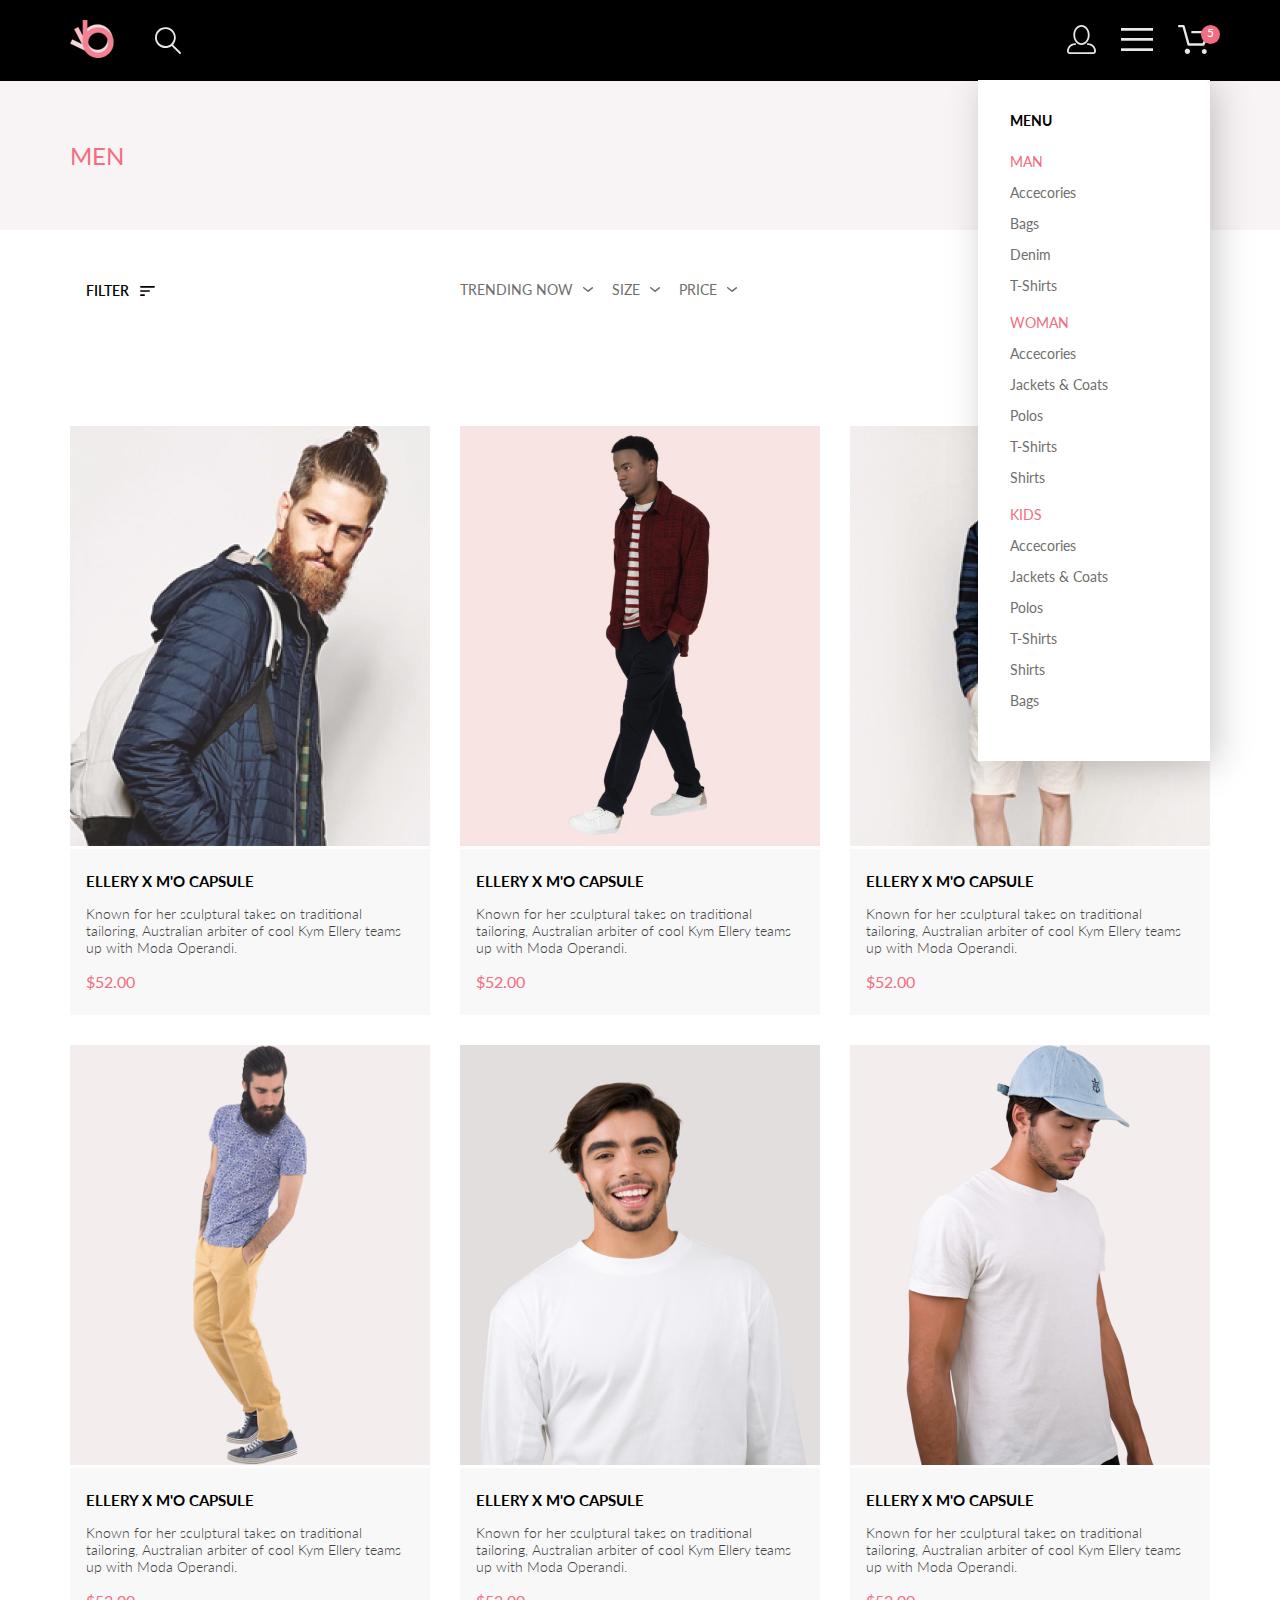
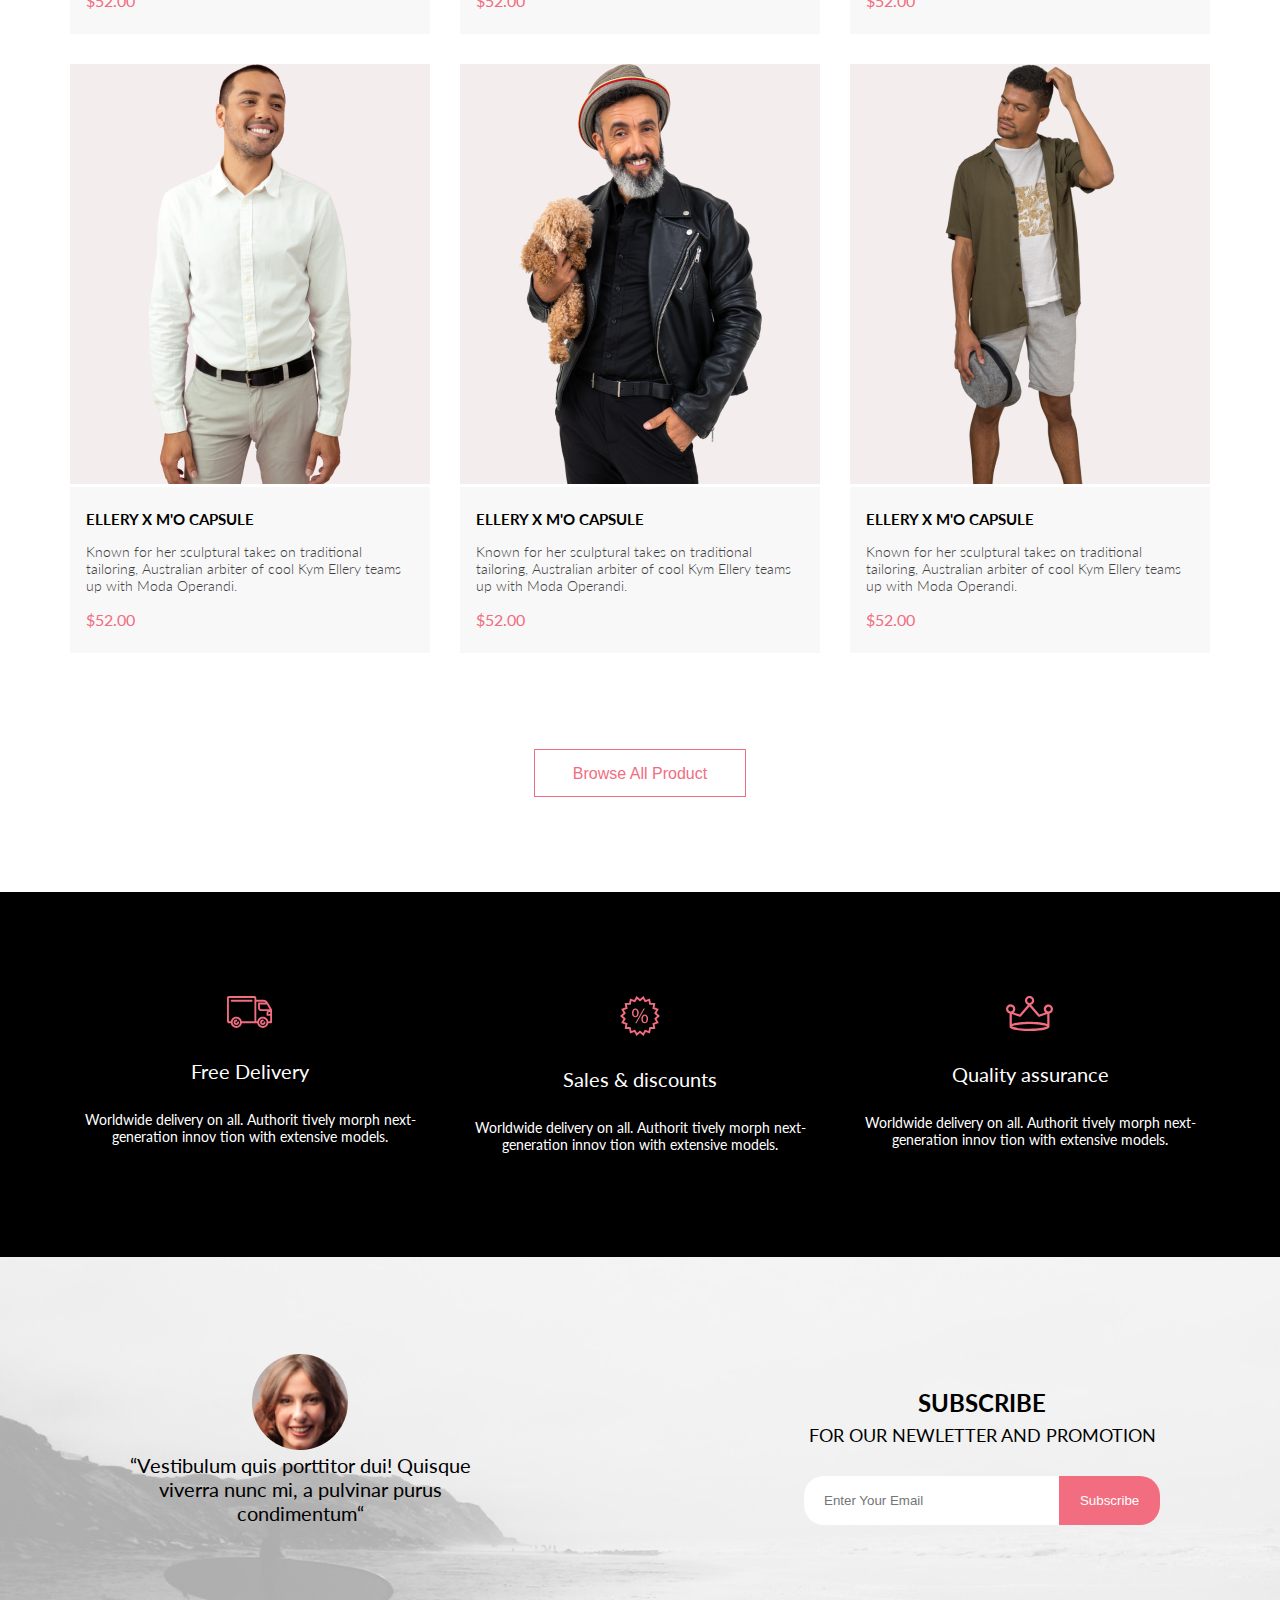
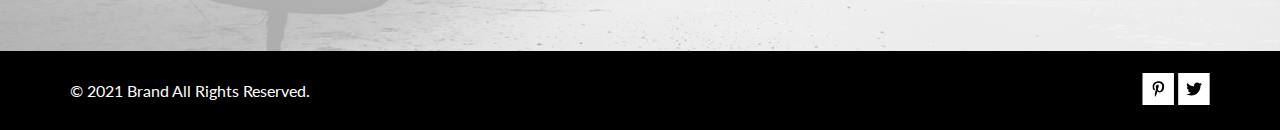
<file: catalog/catalog.html>
<!DOCTYPE html>
<html lang="en">

<head>
    <meta charset="UTF-8">

    <meta name="viewport" content="width=device-width, initial-scale=1.0">
    <link rel="preconnect" href="https://fonts.googleapis.com">

    <link rel="preconnect" href="https://fonts.gstatic.com" crossorigin>

    <link href="https://fonts.googleapis.com/css2?family=Lato:wght@100;400;700;900&display=swap" rel="stylesheet">

    <link rel="stylesheet" href="/catalog/style_catalog.css">


</head>

<body>

    <header class="header center">
        <div class="header__left">
            <a href="/index/index.html" class="logo">
                <img src="/image/logo.svg" alt="logo">
            </a>
            <svg width="26" height="27" viewBox="0 0 26 27" fill="none" xmlns="http://www.w3.org/2000/svg"
                class="search">
                <path
                    d="M18.0589 17.6251C19.6705 15.865 20.6275 13.6039 20.769 11.2216C20.9106 8.83932 20.2281 6.48088 18.8362 4.54232C17.4443 2.60377 15.4278 1.20318 13.1252 0.575765C10.8227 -0.0516554 8.37437 0.132305 6.19143 1.09675C4.0085 2.0612 2.22389 3.74739 1.1373 5.87217C0.0507149 7.99695 -0.271678 10.4309 0.224264 12.7653C0.720206 15.0997 2.00428 17.1923 3.86085 18.6919C5.71741 20.1914 8.0334 21.0064 10.4199 21.0001C12.6723 21.0031 14.8638 20.2691 16.6599 18.9101L24.4079 26.7171C24.4934 26.8061 24.5958 26.8772 24.7091 26.9261C24.8225 26.9751 24.9444 27.0009 25.0679 27.0021C25.1916 27.0024 25.314 26.9773 25.4276 26.9283C25.5411 26.8793 25.6434 26.8074 25.7279 26.7171C25.9018 26.5362 25.999 26.295 25.999 26.0441C25.999 25.7931 25.9018 25.5519 25.7279 25.371L18.0589 17.6251ZM1.88589 10.5001C1.89873 8.81477 2.41021 7.17101 3.35586 5.776C4.30151 4.38098 5.63899 3.29715 7.1997 2.66114C8.76042 2.02513 10.4745 1.86542 12.1258 2.20213C13.7772 2.53884 15.2919 3.3569 16.479 4.55319C17.6661 5.74948 18.4725 7.27044 18.7965 8.92433C19.1204 10.5782 18.9475 12.291 18.2995 13.8468C17.6515 15.4026 16.5574 16.7316 15.1551 17.6665C13.7529 18.6014 12.1052 19.1002 10.4199 19.1C8.14843 19.0892 5.97409 18.1775 4.3741 16.5652C2.77412 14.9528 1.87924 12.7715 1.88589 10.5001Z"
                    fill="#E8E8E8" />
            </svg>
        </div>
        <div class="header__right">
            <a href="/registration_page/registration_page.html">
                <img class="mobil" src="/image/Forma_1_(2).svg" alt="Forma_1_(2)"></a>
            <div class="forma1">
                <label for="burger">
                    <img src="/image/burger.svg" alt="burger">
                </label>
                <input id="burger" type="checkbox">
                <nav class="nav__menu">
                    <p class="nav__menu_menu">MENU</p>
                    <div class="nav__menu_item">
                        <p class="nav__menu_title">MAN</p>
                        <ul>
                            <li><a href="#" class="nav__menu_link">Accecories</a></li>
                            <li><a href="#" class="nav__menu_link">Bags</a></li>
                            <li><a href="#" class="nav__menu_link">Denim</a></li>
                            <li><a href="#" class="nav__menu_link">T-Shirts</a></li>
                        </ul>
                    </div>
                    <div class="nav__menu_item">
                        <p class="nav__menu_title">WOMAN</p>
                        <ul>
                            <li><a href="#" class="nav__menu_link">Accecories</a></li>
                            <li><a href="#" class="nav__menu_link">Jackets & Coats</a></li>
                            <li><a href="#" class="nav__menu_link">Polos</a></li>
                            <li><a href="#" class="nav__menu_link">T-Shirts</a></li>
                            <li><a href="#" class="nav__menu_link">Shirts</a></li>
                        </ul>
                    </div>
                    <div class="nav__menu_item">
                        <p class="nav__menu_title">KIDS</p>
                        <ul>
                            <li><a href="#" class="nav__menu_link">Accecories</a></li>
                            <li><a href="#" class="nav__menu_link">Jackets & Coats</a></li>
                            <li><a href="#" class="nav__menu_link">Polos</a></li>
                            <li><a href="#" class="nav__menu_link">T-Shirts</a></li>
                            <li><a href="#" class="nav__menu_link">Shirts</a></li>
                            <li><a href="#" class="nav__menu_link">Bags</a></li>
                        </ul>
                    </div>
                </nav>
            </div>
            <div class="forma1">
                <a href="/cart-page/cart_page.html">
                    <img class="mobil" src="/image/Forma_1_(3).svg" alt="">
                    <div class="cart__number mobil">5</div>
                </a>
            </div>
        </div>
    </header>

    <section class="header__top center">
        <p class="blog_left">MEN</p>
        <div class="breadcrumb">
            <nav class="breadcrumbs">
                <ul class="breadcrumbs__ul">
                    <li class="breadcrumbs__li"><a href="/index/index.html" class="breadcrumbs__link">HOME</a></li>
                    <li class="breadcrumbs__li"><a href="#" class="breadcrumbs__link">NEW ARRIVALS</a></li>
                    <li class="breadcrumbs__li"><a href="#" class="breadcrumbs__link">MEN</a></li>
                </ul>
            </nav>
        </div>

    </section>
    <section class="filter-sort center">
        <details class="filter">
            <summary class="filter__summary">
                <span class="filter__heading">FILTER</span>
                <svg width="15" height="10" viewBox="0 0 15 10" fill="none" xmlns="http://www.w3.org/2000/svg">
                    <path
                        d="M0.833333 10H4.16667C4.625 10 5 9.625 5 9.16667C5 8.70833 4.625 8.33333 4.16667 8.33333H0.833333C0.375 8.33333 0 8.70833 0 9.16667C0 9.625 0.375 10 0.833333 10ZM0 0.833333C0 1.29167 0.375 1.66667 0.833333 1.66667H14.1667C14.625 1.66667 15 1.29167 15 0.833333C15 0.375 14.625 0 14.1667 0H0.833333C0.375 0 0 0.375 0 0.833333ZM0.833333 5.83333H9.16667C9.625 5.83333 10 5.45833 10 5C10 4.54167 9.625 4.16667 9.16667 4.16667H0.833333C0.375 4.16667 0 4.54167 0 5C0 5.45833 0.375 5.83333 0.833333 5.83333Z"
                        fill="black" />
                </svg>
            </summary>
            <div class="filter__content">
                <details open class="filter__item">
                    <summary class="filter__head">CATEGORY</summary>
                    <div class="filter__link-box">
                        <a href="#" class="filter__link">Accessories</a>
                        <a href="#" class="filter__link">Bags</a>
                        <a href="#" class="filter__link">Denim</a>
                        <a href="#" class="filter__link">Hoodies & Sweatshirts</a>
                        <a href="#" class="filter__link">Jackets & Coats</a>
                        <a href="#" class="filter__link">Polos</a>
                        <a href="#" class="filter__link">Shirts</a>
                        <a href="#" class="filter__link">Shoes</a>
                        <a href="#" class="filter__link">Sweaters & Knits</a>
                        <a href="#" class="filter__link">T-Shirts</a>
                        <a href="#" class="filter__link">Tanks</a>
                    </div>
                </details>
                <details class="filter__item">
                    <summary class="filter__head">BRAND</summary>
                    <div class="filter__link-box">
                        <a href="#" class="filter__link">Accessories</a>
                        <a href="#" class="filter__link">Bags</a>
                        <a href="#" class="filter__link">Denim</a>
                        <a href="#" class="filter__link">Hoodies & Sweatshirts</a>
                        <a href="#" class="filter__link">Jackets & Coats</a>
                        <a href="#" class="filter__link">Polos</a>
                        <a href="#" class="filter__link">Shirts</a>
                        <a href="#" class="filter__link">Shoes</a>
                        <a href="#" class="filter__link">Sweaters & Knits</a>
                        <a href="#" class="filter__link">T-Shirts</a>
                        <a href="#" class="filter__link">Tanks</a>
                    </div>
                </details>
                <details class="filter__item">
                    <summary class="filter__head">DESIGNER</summary>
                    <div class="filter__link-box">
                        <a href="#" class="filter__link">Accessories</a>
                        <a href="#" class="filter__link">Bags</a>
                        <a href="#" class="filter__link">Denim</a>
                        <a href="#" class="filter__link">Hoodies & Sweatshirts</a>
                        <a href="#" class="filter__link">Jackets & Coats</a>
                        <a href="#" class="filter__link">Polos</a>
                        <a href="#" class="filter__link">Shirts</a>
                        <a href="#" class="filter__link">Shoes</a>
                        <a href="#" class="filter__link">Sweaters & Knits</a>
                        <a href="#" class="filter__link">T-Shirts</a>
                        <a href="#" class="filter__link">Tanks</a>
                    </div>
                </details>
            </div>
        </details>
        <div class="sort">
            <details class="sort__details">
                <summary class="sort__summary"><span class="sort__heading sort__heading_long">TRENDING NOW</span>
                    <svg width="11" height="5" viewBox="0 0 11 5" fill="none" xmlns="http://www.w3.org/2000/svg">
                        <path
                            d="M5.00214 5.00214C4.83521 5.00247 4.67343 4.94433 4.54488 4.83782L0.258102 1.2655C0.112196 1.14422 0.0204417 0.969958 0.00302325 0.781035C-0.0143952 0.592112 0.0439493 0.404007 0.165221 0.258101C0.286493 0.112196 0.460759 0.0204417 0.649682 0.00302327C0.838605 -0.0143952 1.02671 0.043949 1.17262 0.165221L5.00214 3.36602L8.83167 0.279536C8.90475 0.220188 8.98884 0.175869 9.0791 0.149125C9.16937 0.122382 9.26403 0.113741 9.35764 0.1237C9.45126 0.133659 9.54198 0.162021 9.6246 0.207156C9.70722 0.252292 9.7801 0.313311 9.83906 0.386705C9.90449 0.460167 9.95405 0.546351 9.98462 0.639855C10.0152 0.733359 10.0261 0.83217 10.0167 0.930097C10.0073 1.02802 9.97784 1.12296 9.93005 1.20895C9.88227 1.29494 9.81723 1.37013 9.73904 1.42982L5.45225 4.88068C5.32002 4.97036 5.16154 5.01312 5.00214 5.00214Z"
                            fill="#6F6E6E" />
                    </svg>

                </summary>
            </details>
            <details class="sort__details">
                <summary class="sort__summary"><span class="sort__heading">SIZE </span>
                    <svg width="11" height="5" viewBox="0 0 11 5" fill="none" xmlns="http://www.w3.org/2000/svg">
                        <path
                            d="M5.00214 5.00214C4.83521 5.00247 4.67343 4.94433 4.54488 4.83782L0.258102 1.2655C0.112196 1.14422 0.0204417 0.969958 0.00302325 0.781035C-0.0143952 0.592112 0.0439493 0.404007 0.165221 0.258101C0.286493 0.112196 0.460759 0.0204417 0.649682 0.00302327C0.838605 -0.0143952 1.02671 0.043949 1.17262 0.165221L5.00214 3.36602L8.83167 0.279536C8.90475 0.220188 8.98884 0.175869 9.0791 0.149125C9.16937 0.122382 9.26403 0.113741 9.35764 0.1237C9.45126 0.133659 9.54198 0.162021 9.6246 0.207156C9.70722 0.252292 9.7801 0.313311 9.83906 0.386705C9.90449 0.460167 9.95405 0.546351 9.98462 0.639855C10.0152 0.733359 10.0261 0.83217 10.0167 0.930097C10.0073 1.02802 9.97784 1.12296 9.93005 1.20895C9.88227 1.29494 9.81723 1.37013 9.73904 1.42982L5.45225 4.88068C5.32002 4.97036 5.16154 5.01312 5.00214 5.00214Z"
                            fill="#6F6E6E" />
                    </svg>
                </summary>
                <div class="sort__box">
                    <div class="sort__check">
                        <input id="sort__check1" type="checkbox">
                        <label for="sort__check1">XS</label>
                    </div>
                    <div class="sort__check">
                        <input id="sort__check2" type="checkbox">
                        <label for="sort__check2">S</label>
                    </div>
                    <div class="sort__check">
                        <input id="sort__check3" type="checkbox">
                        <label for="sort__check3">M</label>
                    </div>
                    <div class="sort__check">
                        <input id="sort__check4" type="checkbox">
                        <label for="sort__check4">L</label>
                    </div>
                </div>
            </details>
            <details class="sort__details">
                <summary class="sort__summary"><span class="sort__heading">PRICE</span>
                    <svg width="11" height="5" viewBox="0 0 11 5" fill="none" xmlns="http://www.w3.org/2000/svg">
                        <path
                            d="M5.00214 5.00214C4.83521 5.00247 4.67343 4.94433 4.54488 4.83782L0.258102 1.2655C0.112196 1.14422 0.0204417 0.969958 0.00302325 0.781035C-0.0143952 0.592112 0.0439493 0.404007 0.165221 0.258101C0.286493 0.112196 0.460759 0.0204417 0.649682 0.00302327C0.838605 -0.0143952 1.02671 0.043949 1.17262 0.165221L5.00214 3.36602L8.83167 0.279536C8.90475 0.220188 8.98884 0.175869 9.0791 0.149125C9.16937 0.122382 9.26403 0.113741 9.35764 0.1237C9.45126 0.133659 9.54198 0.162021 9.6246 0.207156C9.70722 0.252292 9.7801 0.313311 9.83906 0.386705C9.90449 0.460167 9.95405 0.546351 9.98462 0.639855C10.0152 0.733359 10.0261 0.83217 10.0167 0.930097C10.0073 1.02802 9.97784 1.12296 9.93005 1.20895C9.88227 1.29494 9.81723 1.37013 9.73904 1.42982L5.45225 4.88068C5.32002 4.97036 5.16154 5.01312 5.00214 5.00214Z"
                            fill="#6F6E6E" />
                    </svg>

                </summary>
            </details>
        </div>
    </section>
    <section class="product__box center">
        <div class="product__box__content">
            <article class="product">
                <figure class="product_img">
                    <img src="/image/product1.jpg" alt="product_img">
                    <div class="cart-icon">
                        <svg width="27" height="25" viewBox="0 0 27 25" fill="none" xmlns="http://www.w3.org/2000/svg">
                            <path
                                d="M21.8765 22.2662C21.9215 22.2549 21.9428 22.2339 21.9605 22.2129C21.9683 22.2037 21.9761 22.1946 21.9839 22.1855C22.0204 22.1438 22.0237 22.0553 22.0229 22.0105C22.0097 21.9044 21.9189 21.8315 21.8417 21.8315C21.838 21.8315 21.8341 21.8317 21.8317 21.8318C21.7536 21.8372 21.6658 21.9409 21.6724 22.0625C21.6818 22.1793 21.7679 22.2662 21.8397 22.2662H21.8765ZM8.22003 22.2599C8.31921 22.2599 8.39984 22.1655 8.39984 22.0496C8.39984 21.9341 8.31921 21.8401 8.22003 21.8401C8.12091 21.8401 8.04022 21.9341 8.04022 22.0496C8.04022 22.1655 8.12091 22.2599 8.22003 22.2599ZM21.9999 24.2662C21.9522 24.2662 21.8883 24.2662 21.8397 24.2662C20.7021 24.2662 19.7571 23.3545 19.677 22.198C19.5969 20.9929 20.4942 19.9183 21.6957 19.8364C21.7446 19.8331 21.7933 19.8315 21.8417 19.8315C22.9804 19.8315 23.9418 20.7324 24.0195 21.8884C24.051 22.4915 23.8746 23.0612 23.4903 23.5012C23.106 23.9575 22.5768 24.2177 21.9999 24.2662ZM8.22003 24.2599C7.01581 24.2599 6.04022 23.2709 6.04022 22.0496C6.04022 20.8291 7.01581 19.8401 8.22003 19.8401C9.42419 19.8401 10.3998 20.8291 10.3998 22.0496C10.3998 23.2709 9.42419 24.2599 8.22003 24.2599ZM21.1989 17.3938H9.13354C8.70062 17.3938 8.31635 17.1005 8.2038 16.6775L4.27802 2.24768H1.52222C0.993896 2.24768 0.561035 1.80859 0.561035 1.27039C0.561035 0.733032 0.993896 0.292969 1.52222 0.292969H4.99982C5.43182 0.292969 5.8161 0.586304 5.92859 1.01025L9.85443 15.4391H20.5581L24.1149 7.13379H12.2583C11.7291 7.13379 11.2962 6.69373 11.2962 6.15649C11.2962 5.61914 11.7291 5.17908 12.2583 5.17908H25.5891C25.9095 5.17908 26.2146 5.34192 26.3901 5.61914C26.5665 5.89539 26.5989 6.23743 26.4702 6.547L22.08 16.807C21.9198 17.1653 21.5832 17.3938 21.1989 17.3938Z"
                                fill="white" />
                        </svg>
                        <p>Add to card</p>
                    </div>
                </figure>
                <div class="product_content">
                    <a href="#" class="product_title">
                        <h3>ELLERY X M'O CAPSULE</h3>
                    </a>
                    <p class="product_text">Known for her sculptural takes on traditional tailoring, Australian
                        arbiter of cool Kym
                        Ellery teams up with Moda Operandi.</p>
                    <p class="product_price">$52.00</p>
                </div>
            </article>
            <article class="product">
                <figure class="product_img">
                    <img src="/catalog/image/men2.jpg" alt="">
                    <div class="cart-icon">
                        <svg width="27" height="25" viewBox="0 0 27 25" fill="none" xmlns="http://www.w3.org/2000/svg">
                            <path
                                d="M21.8765 22.2662C21.9215 22.2549 21.9428 22.2339 21.9605 22.2129C21.9683 22.2037 21.9761 22.1946 21.9839 22.1855C22.0204 22.1438 22.0237 22.0553 22.0229 22.0105C22.0097 21.9044 21.9189 21.8315 21.8417 21.8315C21.838 21.8315 21.8341 21.8317 21.8317 21.8318C21.7536 21.8372 21.6658 21.9409 21.6724 22.0625C21.6818 22.1793 21.7679 22.2662 21.8397 22.2662H21.8765ZM8.22003 22.2599C8.31921 22.2599 8.39984 22.1655 8.39984 22.0496C8.39984 21.9341 8.31921 21.8401 8.22003 21.8401C8.12091 21.8401 8.04022 21.9341 8.04022 22.0496C8.04022 22.1655 8.12091 22.2599 8.22003 22.2599ZM21.9999 24.2662C21.9522 24.2662 21.8883 24.2662 21.8397 24.2662C20.7021 24.2662 19.7571 23.3545 19.677 22.198C19.5969 20.9929 20.4942 19.9183 21.6957 19.8364C21.7446 19.8331 21.7933 19.8315 21.8417 19.8315C22.9804 19.8315 23.9418 20.7324 24.0195 21.8884C24.051 22.4915 23.8746 23.0612 23.4903 23.5012C23.106 23.9575 22.5768 24.2177 21.9999 24.2662ZM8.22003 24.2599C7.01581 24.2599 6.04022 23.2709 6.04022 22.0496C6.04022 20.8291 7.01581 19.8401 8.22003 19.8401C9.42419 19.8401 10.3998 20.8291 10.3998 22.0496C10.3998 23.2709 9.42419 24.2599 8.22003 24.2599ZM21.1989 17.3938H9.13354C8.70062 17.3938 8.31635 17.1005 8.2038 16.6775L4.27802 2.24768H1.52222C0.993896 2.24768 0.561035 1.80859 0.561035 1.27039C0.561035 0.733032 0.993896 0.292969 1.52222 0.292969H4.99982C5.43182 0.292969 5.8161 0.586304 5.92859 1.01025L9.85443 15.4391H20.5581L24.1149 7.13379H12.2583C11.7291 7.13379 11.2962 6.69373 11.2962 6.15649C11.2962 5.61914 11.7291 5.17908 12.2583 5.17908H25.5891C25.9095 5.17908 26.2146 5.34192 26.3901 5.61914C26.5665 5.89539 26.5989 6.23743 26.4702 6.547L22.08 16.807C21.9198 17.1653 21.5832 17.3938 21.1989 17.3938Z"
                                fill="white" />
                        </svg>
                        <p>Add to card</p>
                    </div>
                </figure>
                <div class="product_content">
                    <a href="#" class="product_title">
                        <h3>ELLERY X M'O CAPSULE</h3>
                    </a>
                    <p class="product_text">Known for her sculptural takes on traditional tailoring, Australian
                        arbiter of cool Kym
                        Ellery teams up with Moda Operandi.</p>
                    <p class="product_price">$52.00</p>
                </div>
            </article>
            <article class="product">
                <figure class="product_img">
                    <img src="/catalog/image/men3.jpg" alt="">
                    <div class="cart-icon">
                        <svg width="27" height="25" viewBox="0 0 27 25" fill="none" xmlns="http://www.w3.org/2000/svg">
                            <path
                                d="M21.8765 22.2662C21.9215 22.2549 21.9428 22.2339 21.9605 22.2129C21.9683 22.2037 21.9761 22.1946 21.9839 22.1855C22.0204 22.1438 22.0237 22.0553 22.0229 22.0105C22.0097 21.9044 21.9189 21.8315 21.8417 21.8315C21.838 21.8315 21.8341 21.8317 21.8317 21.8318C21.7536 21.8372 21.6658 21.9409 21.6724 22.0625C21.6818 22.1793 21.7679 22.2662 21.8397 22.2662H21.8765ZM8.22003 22.2599C8.31921 22.2599 8.39984 22.1655 8.39984 22.0496C8.39984 21.9341 8.31921 21.8401 8.22003 21.8401C8.12091 21.8401 8.04022 21.9341 8.04022 22.0496C8.04022 22.1655 8.12091 22.2599 8.22003 22.2599ZM21.9999 24.2662C21.9522 24.2662 21.8883 24.2662 21.8397 24.2662C20.7021 24.2662 19.7571 23.3545 19.677 22.198C19.5969 20.9929 20.4942 19.9183 21.6957 19.8364C21.7446 19.8331 21.7933 19.8315 21.8417 19.8315C22.9804 19.8315 23.9418 20.7324 24.0195 21.8884C24.051 22.4915 23.8746 23.0612 23.4903 23.5012C23.106 23.9575 22.5768 24.2177 21.9999 24.2662ZM8.22003 24.2599C7.01581 24.2599 6.04022 23.2709 6.04022 22.0496C6.04022 20.8291 7.01581 19.8401 8.22003 19.8401C9.42419 19.8401 10.3998 20.8291 10.3998 22.0496C10.3998 23.2709 9.42419 24.2599 8.22003 24.2599ZM21.1989 17.3938H9.13354C8.70062 17.3938 8.31635 17.1005 8.2038 16.6775L4.27802 2.24768H1.52222C0.993896 2.24768 0.561035 1.80859 0.561035 1.27039C0.561035 0.733032 0.993896 0.292969 1.52222 0.292969H4.99982C5.43182 0.292969 5.8161 0.586304 5.92859 1.01025L9.85443 15.4391H20.5581L24.1149 7.13379H12.2583C11.7291 7.13379 11.2962 6.69373 11.2962 6.15649C11.2962 5.61914 11.7291 5.17908 12.2583 5.17908H25.5891C25.9095 5.17908 26.2146 5.34192 26.3901 5.61914C26.5665 5.89539 26.5989 6.23743 26.4702 6.547L22.08 16.807C21.9198 17.1653 21.5832 17.3938 21.1989 17.3938Z"
                                fill="white" />
                        </svg>
                        <p>Add to card</p>
                    </div>
                </figure>
                <div class="product_content">
                    <a href="#" class="product_title">
                        <h3>ELLERY X M'O CAPSULE</h3>
                    </a>
                    <p class="product_text">Known for her sculptural takes on traditional tailoring, Australian
                        arbiter of cool Kym
                        Ellery teams up with Moda Operandi.</p>
                    <p class="product_price">$52.00</p>
                </div>
            </article>
            <article class="product">
                <figure class="product_img">
                    <img src="/catalog/image/men4.jpg" alt="">
                    <div class="cart-icon">
                        <svg width="27" height="25" viewBox="0 0 27 25" fill="none" xmlns="http://www.w3.org/2000/svg">
                            <path
                                d="M21.8765 22.2662C21.9215 22.2549 21.9428 22.2339 21.9605 22.2129C21.9683 22.2037 21.9761 22.1946 21.9839 22.1855C22.0204 22.1438 22.0237 22.0553 22.0229 22.0105C22.0097 21.9044 21.9189 21.8315 21.8417 21.8315C21.838 21.8315 21.8341 21.8317 21.8317 21.8318C21.7536 21.8372 21.6658 21.9409 21.6724 22.0625C21.6818 22.1793 21.7679 22.2662 21.8397 22.2662H21.8765ZM8.22003 22.2599C8.31921 22.2599 8.39984 22.1655 8.39984 22.0496C8.39984 21.9341 8.31921 21.8401 8.22003 21.8401C8.12091 21.8401 8.04022 21.9341 8.04022 22.0496C8.04022 22.1655 8.12091 22.2599 8.22003 22.2599ZM21.9999 24.2662C21.9522 24.2662 21.8883 24.2662 21.8397 24.2662C20.7021 24.2662 19.7571 23.3545 19.677 22.198C19.5969 20.9929 20.4942 19.9183 21.6957 19.8364C21.7446 19.8331 21.7933 19.8315 21.8417 19.8315C22.9804 19.8315 23.9418 20.7324 24.0195 21.8884C24.051 22.4915 23.8746 23.0612 23.4903 23.5012C23.106 23.9575 22.5768 24.2177 21.9999 24.2662ZM8.22003 24.2599C7.01581 24.2599 6.04022 23.2709 6.04022 22.0496C6.04022 20.8291 7.01581 19.8401 8.22003 19.8401C9.42419 19.8401 10.3998 20.8291 10.3998 22.0496C10.3998 23.2709 9.42419 24.2599 8.22003 24.2599ZM21.1989 17.3938H9.13354C8.70062 17.3938 8.31635 17.1005 8.2038 16.6775L4.27802 2.24768H1.52222C0.993896 2.24768 0.561035 1.80859 0.561035 1.27039C0.561035 0.733032 0.993896 0.292969 1.52222 0.292969H4.99982C5.43182 0.292969 5.8161 0.586304 5.92859 1.01025L9.85443 15.4391H20.5581L24.1149 7.13379H12.2583C11.7291 7.13379 11.2962 6.69373 11.2962 6.15649C11.2962 5.61914 11.7291 5.17908 12.2583 5.17908H25.5891C25.9095 5.17908 26.2146 5.34192 26.3901 5.61914C26.5665 5.89539 26.5989 6.23743 26.4702 6.547L22.08 16.807C21.9198 17.1653 21.5832 17.3938 21.1989 17.3938Z"
                                fill="white" />
                        </svg>
                        <p>Add to card</p>
                    </div>
                </figure>
                <div class="product_content">
                    <a href="#" class="product_title">
                        <h3>ELLERY X M'O CAPSULE</h3>
                    </a>
                    <p class="product_text">Known for her sculptural takes on traditional tailoring, Australian
                        arbiter of cool Kym
                        Ellery teams up with Moda Operandi.</p>
                    <p class="product_price">$52.00</p>
                </div>
            </article>
            <article class="product">
                <figure class="product_img">
                    <img src="/catalog/image/men5.jpg" alt="">
                    <div class="cart-icon">
                        <svg width="27" height="25" viewBox="0 0 27 25" fill="none" xmlns="http://www.w3.org/2000/svg">
                            <path
                                d="M21.8765 22.2662C21.9215 22.2549 21.9428 22.2339 21.9605 22.2129C21.9683 22.2037 21.9761 22.1946 21.9839 22.1855C22.0204 22.1438 22.0237 22.0553 22.0229 22.0105C22.0097 21.9044 21.9189 21.8315 21.8417 21.8315C21.838 21.8315 21.8341 21.8317 21.8317 21.8318C21.7536 21.8372 21.6658 21.9409 21.6724 22.0625C21.6818 22.1793 21.7679 22.2662 21.8397 22.2662H21.8765ZM8.22003 22.2599C8.31921 22.2599 8.39984 22.1655 8.39984 22.0496C8.39984 21.9341 8.31921 21.8401 8.22003 21.8401C8.12091 21.8401 8.04022 21.9341 8.04022 22.0496C8.04022 22.1655 8.12091 22.2599 8.22003 22.2599ZM21.9999 24.2662C21.9522 24.2662 21.8883 24.2662 21.8397 24.2662C20.7021 24.2662 19.7571 23.3545 19.677 22.198C19.5969 20.9929 20.4942 19.9183 21.6957 19.8364C21.7446 19.8331 21.7933 19.8315 21.8417 19.8315C22.9804 19.8315 23.9418 20.7324 24.0195 21.8884C24.051 22.4915 23.8746 23.0612 23.4903 23.5012C23.106 23.9575 22.5768 24.2177 21.9999 24.2662ZM8.22003 24.2599C7.01581 24.2599 6.04022 23.2709 6.04022 22.0496C6.04022 20.8291 7.01581 19.8401 8.22003 19.8401C9.42419 19.8401 10.3998 20.8291 10.3998 22.0496C10.3998 23.2709 9.42419 24.2599 8.22003 24.2599ZM21.1989 17.3938H9.13354C8.70062 17.3938 8.31635 17.1005 8.2038 16.6775L4.27802 2.24768H1.52222C0.993896 2.24768 0.561035 1.80859 0.561035 1.27039C0.561035 0.733032 0.993896 0.292969 1.52222 0.292969H4.99982C5.43182 0.292969 5.8161 0.586304 5.92859 1.01025L9.85443 15.4391H20.5581L24.1149 7.13379H12.2583C11.7291 7.13379 11.2962 6.69373 11.2962 6.15649C11.2962 5.61914 11.7291 5.17908 12.2583 5.17908H25.5891C25.9095 5.17908 26.2146 5.34192 26.3901 5.61914C26.5665 5.89539 26.5989 6.23743 26.4702 6.547L22.08 16.807C21.9198 17.1653 21.5832 17.3938 21.1989 17.3938Z"
                                fill="white" />
                        </svg>
                        <p>Add to card</p>
                    </div>
                </figure>
                <div class="product_content">
                    <a href="#" class="product_title">
                        <h3>ELLERY X M'O CAPSULE</h3>
                    </a>
                    <p class="product_text">Known for her sculptural takes on traditional tailoring, Australian
                        arbiter of cool Kym
                        Ellery teams up with Moda Operandi.</p>
                    <p class="product_price">$52.00</p>
                </div>
            </article>
            <article class="product">
                <figure class="product_img">
                    <img src="/catalog/image/men6.jpg" alt="men6">
                    <div class="cart-icon">
                        <svg width="27" height="25" viewBox="0 0 27 25" fill="none" xmlns="http://www.w3.org/2000/svg">
                            <path
                                d="M21.8765 22.2662C21.9215 22.2549 21.9428 22.2339 21.9605 22.2129C21.9683 22.2037 21.9761 22.1946 21.9839 22.1855C22.0204 22.1438 22.0237 22.0553 22.0229 22.0105C22.0097 21.9044 21.9189 21.8315 21.8417 21.8315C21.838 21.8315 21.8341 21.8317 21.8317 21.8318C21.7536 21.8372 21.6658 21.9409 21.6724 22.0625C21.6818 22.1793 21.7679 22.2662 21.8397 22.2662H21.8765ZM8.22003 22.2599C8.31921 22.2599 8.39984 22.1655 8.39984 22.0496C8.39984 21.9341 8.31921 21.8401 8.22003 21.8401C8.12091 21.8401 8.04022 21.9341 8.04022 22.0496C8.04022 22.1655 8.12091 22.2599 8.22003 22.2599ZM21.9999 24.2662C21.9522 24.2662 21.8883 24.2662 21.8397 24.2662C20.7021 24.2662 19.7571 23.3545 19.677 22.198C19.5969 20.9929 20.4942 19.9183 21.6957 19.8364C21.7446 19.8331 21.7933 19.8315 21.8417 19.8315C22.9804 19.8315 23.9418 20.7324 24.0195 21.8884C24.051 22.4915 23.8746 23.0612 23.4903 23.5012C23.106 23.9575 22.5768 24.2177 21.9999 24.2662ZM8.22003 24.2599C7.01581 24.2599 6.04022 23.2709 6.04022 22.0496C6.04022 20.8291 7.01581 19.8401 8.22003 19.8401C9.42419 19.8401 10.3998 20.8291 10.3998 22.0496C10.3998 23.2709 9.42419 24.2599 8.22003 24.2599ZM21.1989 17.3938H9.13354C8.70062 17.3938 8.31635 17.1005 8.2038 16.6775L4.27802 2.24768H1.52222C0.993896 2.24768 0.561035 1.80859 0.561035 1.27039C0.561035 0.733032 0.993896 0.292969 1.52222 0.292969H4.99982C5.43182 0.292969 5.8161 0.586304 5.92859 1.01025L9.85443 15.4391H20.5581L24.1149 7.13379H12.2583C11.7291 7.13379 11.2962 6.69373 11.2962 6.15649C11.2962 5.61914 11.7291 5.17908 12.2583 5.17908H25.5891C25.9095 5.17908 26.2146 5.34192 26.3901 5.61914C26.5665 5.89539 26.5989 6.23743 26.4702 6.547L22.08 16.807C21.9198 17.1653 21.5832 17.3938 21.1989 17.3938Z"
                                fill="white" />
                        </svg>
                        <p>Add to card</p>
                    </div>
                </figure>
                <div class="product_content">
                    <a href="#" class="product_title">
                        <h3>ELLERY X M'O CAPSULE</h3>
                    </a>
                    <p class="product_text">Known for her sculptural takes on traditional tailoring, Australian
                        arbiter of cool Kym
                        Ellery teams up with Moda Operandi.</p>
                    <p class="product_price">$52.00</p>
                </div>
            </article>
            <article class="product">
                <figure class="product_img">
                    <img src="/catalog/image/men7.jpg" alt="">
                    <div class="cart-icon">
                        <svg width="27" height="25" viewBox="0 0 27 25" fill="none" xmlns="http://www.w3.org/2000/svg">
                            <path
                                d="M21.8765 22.2662C21.9215 22.2549 21.9428 22.2339 21.9605 22.2129C21.9683 22.2037 21.9761 22.1946 21.9839 22.1855C22.0204 22.1438 22.0237 22.0553 22.0229 22.0105C22.0097 21.9044 21.9189 21.8315 21.8417 21.8315C21.838 21.8315 21.8341 21.8317 21.8317 21.8318C21.7536 21.8372 21.6658 21.9409 21.6724 22.0625C21.6818 22.1793 21.7679 22.2662 21.8397 22.2662H21.8765ZM8.22003 22.2599C8.31921 22.2599 8.39984 22.1655 8.39984 22.0496C8.39984 21.9341 8.31921 21.8401 8.22003 21.8401C8.12091 21.8401 8.04022 21.9341 8.04022 22.0496C8.04022 22.1655 8.12091 22.2599 8.22003 22.2599ZM21.9999 24.2662C21.9522 24.2662 21.8883 24.2662 21.8397 24.2662C20.7021 24.2662 19.7571 23.3545 19.677 22.198C19.5969 20.9929 20.4942 19.9183 21.6957 19.8364C21.7446 19.8331 21.7933 19.8315 21.8417 19.8315C22.9804 19.8315 23.9418 20.7324 24.0195 21.8884C24.051 22.4915 23.8746 23.0612 23.4903 23.5012C23.106 23.9575 22.5768 24.2177 21.9999 24.2662ZM8.22003 24.2599C7.01581 24.2599 6.04022 23.2709 6.04022 22.0496C6.04022 20.8291 7.01581 19.8401 8.22003 19.8401C9.42419 19.8401 10.3998 20.8291 10.3998 22.0496C10.3998 23.2709 9.42419 24.2599 8.22003 24.2599ZM21.1989 17.3938H9.13354C8.70062 17.3938 8.31635 17.1005 8.2038 16.6775L4.27802 2.24768H1.52222C0.993896 2.24768 0.561035 1.80859 0.561035 1.27039C0.561035 0.733032 0.993896 0.292969 1.52222 0.292969H4.99982C5.43182 0.292969 5.8161 0.586304 5.92859 1.01025L9.85443 15.4391H20.5581L24.1149 7.13379H12.2583C11.7291 7.13379 11.2962 6.69373 11.2962 6.15649C11.2962 5.61914 11.7291 5.17908 12.2583 5.17908H25.5891C25.9095 5.17908 26.2146 5.34192 26.3901 5.61914C26.5665 5.89539 26.5989 6.23743 26.4702 6.547L22.08 16.807C21.9198 17.1653 21.5832 17.3938 21.1989 17.3938Z"
                                fill="white" />
                        </svg>
                        <p>Add to card</p>
                    </div>
                </figure>
                <div class="product_content">
                    <a href="#" class="product_title">
                        <h3>ELLERY X M'O CAPSULE</h3>
                    </a>
                    <p class="product_text">Known for her sculptural takes on traditional tailoring, Australian
                        arbiter of cool Kym
                        Ellery teams up with Moda Operandi.</p>
                    <p class="product_price">$52.00</p>
                </div>
            </article>
            <article class="product">
                <figure class="product_img">
                    <img src="/catalog/image/men8.jpg" alt="">
                    <div class="cart-icon">
                        <svg width="27" height="25" viewBox="0 0 27 25" fill="none" xmlns="http://www.w3.org/2000/svg">
                            <path
                                d="M21.8765 22.2662C21.9215 22.2549 21.9428 22.2339 21.9605 22.2129C21.9683 22.2037 21.9761 22.1946 21.9839 22.1855C22.0204 22.1438 22.0237 22.0553 22.0229 22.0105C22.0097 21.9044 21.9189 21.8315 21.8417 21.8315C21.838 21.8315 21.8341 21.8317 21.8317 21.8318C21.7536 21.8372 21.6658 21.9409 21.6724 22.0625C21.6818 22.1793 21.7679 22.2662 21.8397 22.2662H21.8765ZM8.22003 22.2599C8.31921 22.2599 8.39984 22.1655 8.39984 22.0496C8.39984 21.9341 8.31921 21.8401 8.22003 21.8401C8.12091 21.8401 8.04022 21.9341 8.04022 22.0496C8.04022 22.1655 8.12091 22.2599 8.22003 22.2599ZM21.9999 24.2662C21.9522 24.2662 21.8883 24.2662 21.8397 24.2662C20.7021 24.2662 19.7571 23.3545 19.677 22.198C19.5969 20.9929 20.4942 19.9183 21.6957 19.8364C21.7446 19.8331 21.7933 19.8315 21.8417 19.8315C22.9804 19.8315 23.9418 20.7324 24.0195 21.8884C24.051 22.4915 23.8746 23.0612 23.4903 23.5012C23.106 23.9575 22.5768 24.2177 21.9999 24.2662ZM8.22003 24.2599C7.01581 24.2599 6.04022 23.2709 6.04022 22.0496C6.04022 20.8291 7.01581 19.8401 8.22003 19.8401C9.42419 19.8401 10.3998 20.8291 10.3998 22.0496C10.3998 23.2709 9.42419 24.2599 8.22003 24.2599ZM21.1989 17.3938H9.13354C8.70062 17.3938 8.31635 17.1005 8.2038 16.6775L4.27802 2.24768H1.52222C0.993896 2.24768 0.561035 1.80859 0.561035 1.27039C0.561035 0.733032 0.993896 0.292969 1.52222 0.292969H4.99982C5.43182 0.292969 5.8161 0.586304 5.92859 1.01025L9.85443 15.4391H20.5581L24.1149 7.13379H12.2583C11.7291 7.13379 11.2962 6.69373 11.2962 6.15649C11.2962 5.61914 11.7291 5.17908 12.2583 5.17908H25.5891C25.9095 5.17908 26.2146 5.34192 26.3901 5.61914C26.5665 5.89539 26.5989 6.23743 26.4702 6.547L22.08 16.807C21.9198 17.1653 21.5832 17.3938 21.1989 17.3938Z"
                                fill="white" />
                        </svg>
                        <p>Add to card</p>
                    </div>
                </figure>
                <div class="product_content">
                    <a href="#" class="product_title">
                        <h3>ELLERY X M'O CAPSULE</h3>
                    </a>
                    <p class="product_text">Known for her sculptural takes on traditional tailoring, Australian
                        arbiter of cool Kym
                        Ellery teams up with Moda Operandi.</p>
                    <p class="product_price">$52.00</p>
                </div>
            </article>
            <article class="product">
                <figure class="product_img">
                    <img src="/catalog/image/men9.jpg" alt="">
                    <div class="cart-icon">
                        <svg width="27" height="25" viewBox="0 0 27 25" fill="none" xmlns="http://www.w3.org/2000/svg">
                            <path
                                d="M21.8765 22.2662C21.9215 22.2549 21.9428 22.2339 21.9605 22.2129C21.9683 22.2037 21.9761 22.1946 21.9839 22.1855C22.0204 22.1438 22.0237 22.0553 22.0229 22.0105C22.0097 21.9044 21.9189 21.8315 21.8417 21.8315C21.838 21.8315 21.8341 21.8317 21.8317 21.8318C21.7536 21.8372 21.6658 21.9409 21.6724 22.0625C21.6818 22.1793 21.7679 22.2662 21.8397 22.2662H21.8765ZM8.22003 22.2599C8.31921 22.2599 8.39984 22.1655 8.39984 22.0496C8.39984 21.9341 8.31921 21.8401 8.22003 21.8401C8.12091 21.8401 8.04022 21.9341 8.04022 22.0496C8.04022 22.1655 8.12091 22.2599 8.22003 22.2599ZM21.9999 24.2662C21.9522 24.2662 21.8883 24.2662 21.8397 24.2662C20.7021 24.2662 19.7571 23.3545 19.677 22.198C19.5969 20.9929 20.4942 19.9183 21.6957 19.8364C21.7446 19.8331 21.7933 19.8315 21.8417 19.8315C22.9804 19.8315 23.9418 20.7324 24.0195 21.8884C24.051 22.4915 23.8746 23.0612 23.4903 23.5012C23.106 23.9575 22.5768 24.2177 21.9999 24.2662ZM8.22003 24.2599C7.01581 24.2599 6.04022 23.2709 6.04022 22.0496C6.04022 20.8291 7.01581 19.8401 8.22003 19.8401C9.42419 19.8401 10.3998 20.8291 10.3998 22.0496C10.3998 23.2709 9.42419 24.2599 8.22003 24.2599ZM21.1989 17.3938H9.13354C8.70062 17.3938 8.31635 17.1005 8.2038 16.6775L4.27802 2.24768H1.52222C0.993896 2.24768 0.561035 1.80859 0.561035 1.27039C0.561035 0.733032 0.993896 0.292969 1.52222 0.292969H4.99982C5.43182 0.292969 5.8161 0.586304 5.92859 1.01025L9.85443 15.4391H20.5581L24.1149 7.13379H12.2583C11.7291 7.13379 11.2962 6.69373 11.2962 6.15649C11.2962 5.61914 11.7291 5.17908 12.2583 5.17908H25.5891C25.9095 5.17908 26.2146 5.34192 26.3901 5.61914C26.5665 5.89539 26.5989 6.23743 26.4702 6.547L22.08 16.807C21.9198 17.1653 21.5832 17.3938 21.1989 17.3938Z"
                                fill="white" />
                        </svg>
                        <p>Add to card</p>
                    </div>
                </figure>
                <div class="product_content">
                    <a href="#" class="product_title">
                        <h3>ELLERY X M'O CAPSULE</h3>
                    </a>
                    <p class="product_text">Known for her sculptural takes on traditional tailoring, Australian
                        arbiter of cool Kym
                        Ellery teams up with Moda Operandi.</p>
                    <p class="product_price">$52.00</p>
                </div>
            </article>
        </div>
        <button class="btn_product">Browse All Product</button>
        <div class="pagination_blog">
            <nav>
                <ul class="pagination">
                    <li class="page-item">
                        <a class="page-link" href="#" aria-label="Previous">
                            <span aria-hidden="true">&laquo;</span>
                        </a>
                    </li>
                    <li class="page-item active"><a class="page-link" href="#">1</a></li>
                    <li class="page-item"><a class="page-link" href="#">2</a></li>
                    <li class="page-item"><a class="page-link" href="#">3</a></li>
                    <li class="page-item">
                        <a class="page-link" href="#" aria-label="Next">
                            <span aria-hidden="true">&raquo;</span>
                        </a>
                    </li>
                </ul>
            </nav>
        </div>

    </section>
    <footer class="footer">
        <section class="footer_top center">
            <article class="footer_block">
                <img src="/image/car.svg" alt="car">
                <a href="#">
                    <h3 class="footer_title">Free Delivery</h3>
                </a>
                <p class="footer_text">Worldwide delivery on all. Authorit tively morph next-generation innov tion with
                    extensive models.
                </p>
            </article>
            <article class="footer_block">
                <img src="/image/procent.svg" alt="procent">
                <a href="#">
                    <h3 class="footer_title">Sales & discounts</h3>
                </a>
                <p class="footer_text">Worldwide delivery on all. Authorit tively morph next-generation innov tion with
                    extensive models.
                </p>
            </article>
            <article class="footer_block">
                <img src="/image/crown.svg" alt="crown">
                <a href="#">
                    <h3 class="footer_title">Quality assurance</h3>
                </a>
                <p class="footer_text">Worldwide delivery on all. Authorit tively morph next-generation innov tion with
                    extensive models.
                </p>
            </article>
        </section>
        <section class="footer_center">
            <div class="footer_center_block center">
                <div class="footer_center_foto">
                    <img src="/image/foto.png" alt="foto">
                    <p class="footer_center_p">“Vestibulum quis porttitor dui! Quisque viverra nunc mi, a pulvinar purus
                        condimentum“</p>
                </div>
                <div class="footer_input">
                    <h3 class="footer_input_title">SUBSCRIBE</h3>
                    <p class="footer_input_text">FOR OUR NEWLETTER AND PROMOTION</p>
                    <form class="footer_form" action="#">
                        <input class="input_email" type="email" placeholder="Enter Your Email">
                        <button class="footer_btn" type="submit">Subscribe</button>
                    </form>
                </div>
            </div>

        </section>
        <section class="footer_botom center">
            <p class="footer_botom_text">© 2021 Brand All Rights Reserved.</p>
            <div>
                <img src="/image/pinterest.svg" class="footer_botom_img" alt="pinterest">
                <img src="/image/twitter.svg" class="footer_botom_img" alt="twitter">
            </div>

        </section>
    </footer>
    <script src="https://cdn.jsdelivr.net/npm/bootstrap@5.0.2/dist/js/bootstrap.bundle.min.js"
        integrity="sha384-MrcW6ZMFYlzcLA8Nl+NtUVF0sA7MsXsP1UyJoMp4YLEuNSfAP+JcXn/tWtIaxVXM"
        crossorigin="anonymous"></script>
</body>

</html>
</file>
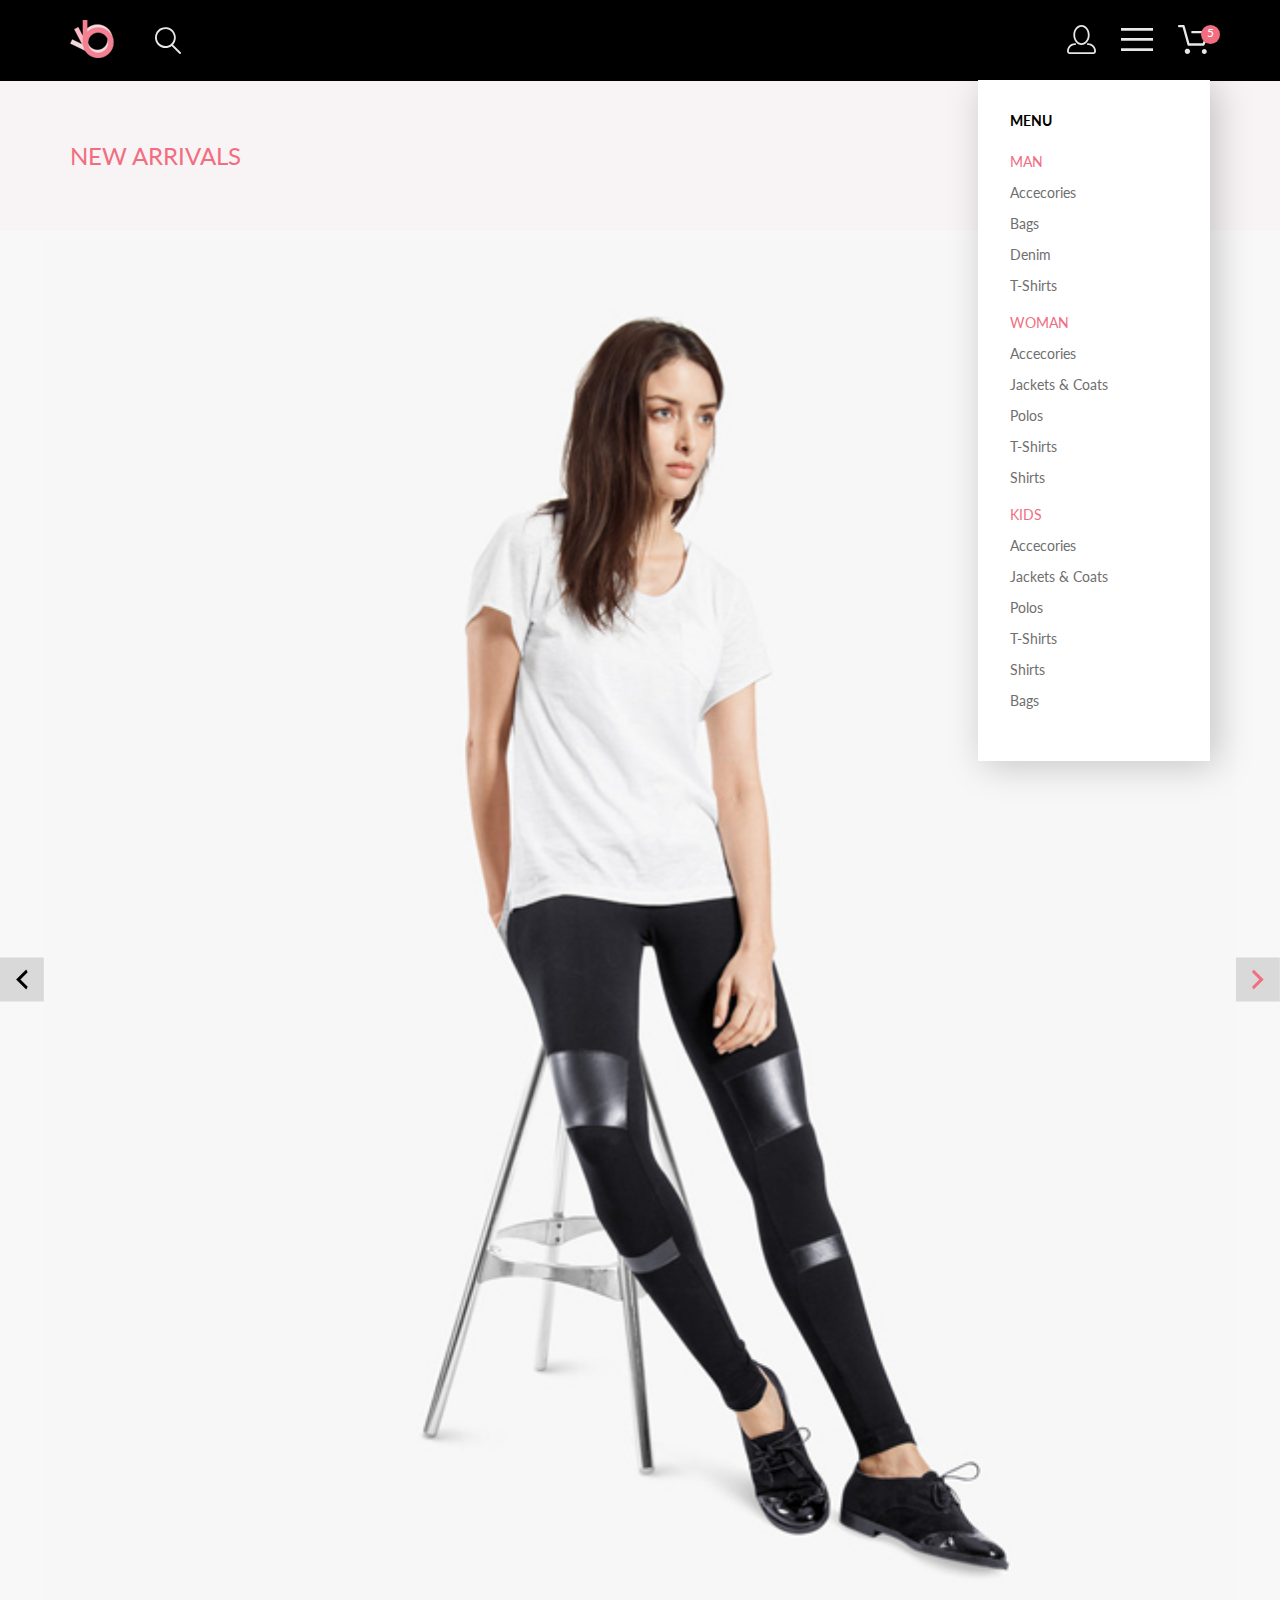
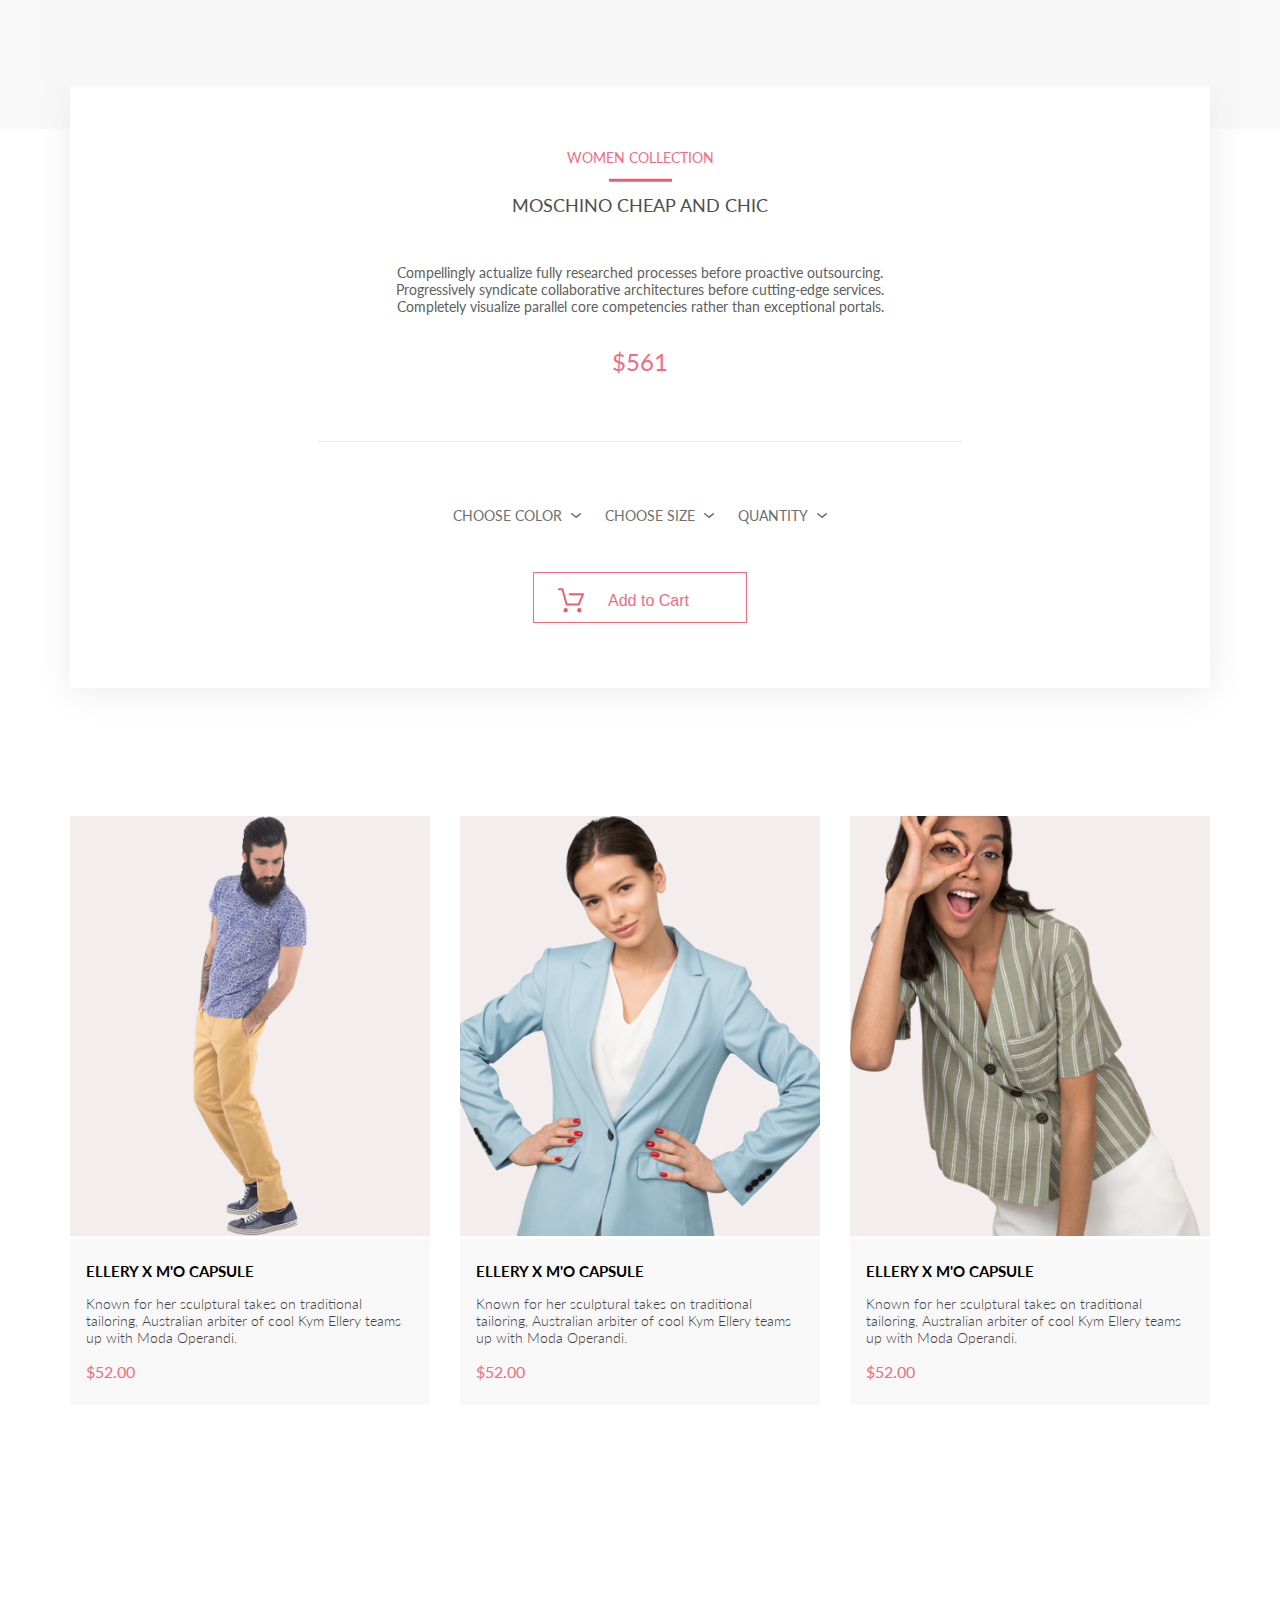
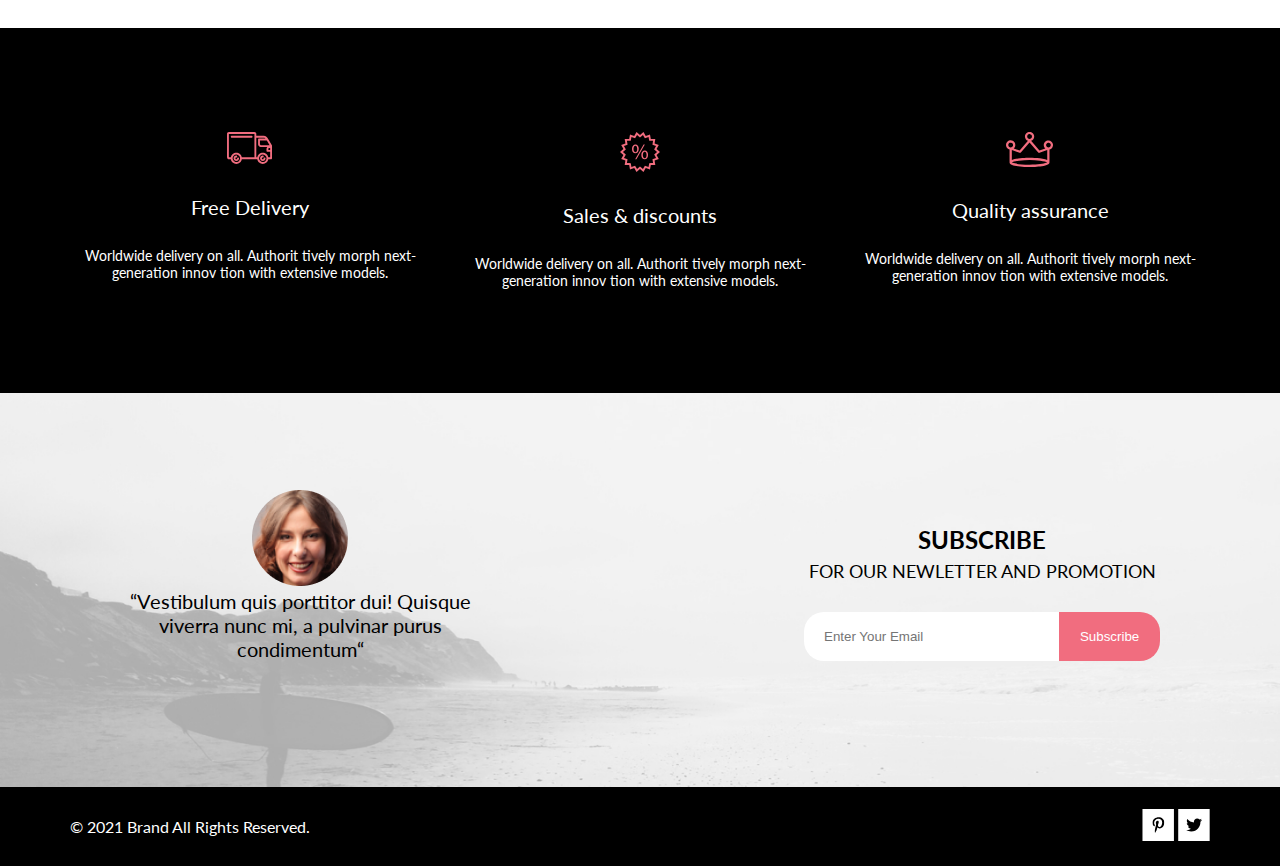
<file: catalog_page/catalog_page.html>
<!DOCTYPE html>
<html lang="en">

<head>
    <meta charset="UTF-8">
    <meta name="viewport" content="width=device-width, initial-scale=1.0">
    <link rel="preconnect" href="https://fonts.googleapis.com">
    <link rel="preconnect" href="https://fonts.gstatic.com" crossorigin>
    <link href="https://fonts.googleapis.com/css2?family=Lato:wght@100;400;700;900&display=swap" rel="stylesheet">
    <link rel="stylesheet" href="/catalog_page/style_catalog_page.css">
</head>

<body>
    <header class="header center">
        <div class="header__left">
            <a href="/index/index.html" class="logo">
                <img src="/image/logo.svg" alt="logo">
            </a>
            <svg width="26" height="27" viewBox="0 0 26 27" fill="none" xmlns="http://www.w3.org/2000/svg"
                class="search">
                <path
                    d="M18.0589 17.6251C19.6705 15.865 20.6275 13.6039 20.769 11.2216C20.9106 8.83932 20.2281 6.48088 18.8362 4.54232C17.4443 2.60377 15.4278 1.20318 13.1252 0.575765C10.8227 -0.0516554 8.37437 0.132305 6.19143 1.09675C4.0085 2.0612 2.22389 3.74739 1.1373 5.87217C0.0507149 7.99695 -0.271678 10.4309 0.224264 12.7653C0.720206 15.0997 2.00428 17.1923 3.86085 18.6919C5.71741 20.1914 8.0334 21.0064 10.4199 21.0001C12.6723 21.0031 14.8638 20.2691 16.6599 18.9101L24.4079 26.7171C24.4934 26.8061 24.5958 26.8772 24.7091 26.9261C24.8225 26.9751 24.9444 27.0009 25.0679 27.0021C25.1916 27.0024 25.314 26.9773 25.4276 26.9283C25.5411 26.8793 25.6434 26.8074 25.7279 26.7171C25.9018 26.5362 25.999 26.295 25.999 26.0441C25.999 25.7931 25.9018 25.5519 25.7279 25.371L18.0589 17.6251ZM1.88589 10.5001C1.89873 8.81477 2.41021 7.17101 3.35586 5.776C4.30151 4.38098 5.63899 3.29715 7.1997 2.66114C8.76042 2.02513 10.4745 1.86542 12.1258 2.20213C13.7772 2.53884 15.2919 3.3569 16.479 4.55319C17.6661 5.74948 18.4725 7.27044 18.7965 8.92433C19.1204 10.5782 18.9475 12.291 18.2995 13.8468C17.6515 15.4026 16.5574 16.7316 15.1551 17.6665C13.7529 18.6014 12.1052 19.1002 10.4199 19.1C8.14843 19.0892 5.97409 18.1775 4.3741 16.5652C2.77412 14.9528 1.87924 12.7715 1.88589 10.5001Z"
                    fill="#E8E8E8" />
            </svg>
        </div>
        <div class="header__right">
            <a href="/registration_page/registration_page.html">
                <img class="forma1 mobil" src="/image/Forma_1_(2).svg" alt="Forma_1_(2)"></a>
            <div class="forma1">
                <label for="burger">
                    <img src="/image/burger.svg" alt="burger">
                </label>
                <input id="burger" type="checkbox">
                <nav class="nav__menu">
                    <p class="nav__menu_menu">MENU</p>
                    <div class="nav__menu_item">
                        <p class="nav__menu_title">MAN</p>
                        <ul>
                            <li><a href="#" class="nav__menu_link">Accecories</a></li>
                            <li><a href="#" class="nav__menu_link">Bags</a></li>
                            <li><a href="#" class="nav__menu_link">Denim</a></li>
                            <li><a href="#" class="nav__menu_link">T-Shirts</a></li>
                        </ul>
                    </div>
                    <div class="nav__menu_item">
                        <p class="nav__menu_title">WOMAN</p>
                        <ul>
                            <li><a href="#" class="nav__menu_link">Accecories</a></li>
                            <li><a href="#" class="nav__menu_link">Jackets & Coats</a></li>
                            <li><a href="#" class="nav__menu_link">Polos</a></li>
                            <li><a href="#" class="nav__menu_link">T-Shirts</a></li>
                            <li><a href="#" class="nav__menu_link">Shirts</a></li>
                        </ul>
                    </div>
                    <div class="nav__menu_item">
                        <p class="nav__menu_title">KIDS</p>
                        <ul>
                            <li><a href="#" class="nav__menu_link">Accecories</a></li>
                            <li><a href="#" class="nav__menu_link">Jackets & Coats</a></li>
                            <li><a href="#" class="nav__menu_link">Polos</a></li>
                            <li><a href="#" class="nav__menu_link">T-Shirts</a></li>
                            <li><a href="#" class="nav__menu_link">Shirts</a></li>
                            <li><a href="#" class="nav__menu_link">Bags</a></li>
                        </ul>
                    </div>
                </nav>
            </div>
            <div class="forma1 mobil">
                <a href="/cart-page/cart_page.html">
                    <a href="/cart-page/cart_page.html">
                        <img src="/image/Forma_1_(3).svg" alt="">
                        <div class="cart__number">5</div>
                    </a>
                </a>
            </div>
        </div>
    </header>
    <section class="header__top center">
        <p class="blog_left">NEW ARRIVALS</p>
        <div class="breadcrumb">
            <nav class="breadcrumbs">
                <ul class="breadcrumbs__ul">
                    <li class="breadcrumbs__li"><a href="/index/index.html" class="breadcrumbs__link">HOME</a></li>
                    <li class="breadcrumbs__li"><a href="#" class="breadcrumbs__link">MEN</a></li>
                    <li class="breadcrumbs__li"><a href="#" class="breadcrumbs__link">NEW ARRIVALS</a></li>
                </ul>
            </nav>
        </div>

    </section>
    <section>
        <div class="slider__blog">
            <svg width="47" height="47" viewBox="0 0 47 47" class="slider__blog__svg" fill="none"
                xmlns="http://www.w3.org/2000/svg">
                <path d="M47 0H0V47H47V0Z" fill="#2A2A2A" fill-opacity="0.15" />
                <path
                    d="M29.6998 15.7499L21.9498 23.4999L29.6998 31.2499L28.1498 34.3499L17.2998 23.4999L28.1498 12.6499L29.6998 15.7499Z"
                    fill="black" />
            </svg>
            <img src="./image/women_main.jpg" class="slider__blog__img" alt="women_main">
            <svg width="47" height="47" viewBox="0 0 47 47" class="slider__blog__svg slider__blog__right" fill="none"
                xmlns="http://www.w3.org/2000/svg">
                <path d="M47 0H0V47H47V0Z" fill="#2A2A2A" fill-opacity="0.15" />
                <path
                    d="M17.2998 31.2499L25.0498 23.4999L17.2998 15.7499L18.8498 12.6499L29.6998 23.4999L18.8498 34.3499L17.2998 31.2499Z"
                    fill="#F16D7F" />
            </svg>
        </div>
    </section>
    <section class="center">
        <div class="main__blog">
            <p class="title_top">WOMEN COLLECTION</p>
            <svg width="63" height="4" class="svg_top" viewBox="0 0 63 4" fill="none"
                xmlns="http://www.w3.org/2000/svg">
                <path d="M63 0.786865H0V3.81225H63V0.786865Z" fill="#EF5B70" />
            </svg>
            <p class="title_botom">MOSCHINO CHEAP AND CHIC</p>
            <p class="text">Compellingly actualize fully researched processes before proactive outsourcing.
                Progressively
                syndicate collaborative architectures before cutting-edge services. Completely visualize parallel core
                competencies rather than exceptional portals. </p>
            <p class="price">$561</p>
            <svg width="642" height="1" class="svg_botom" viewBox="0 0 642 1" fill="none"
                xmlns="http://www.w3.org/2000/svg">
                <path d="M642 -0.00512695H0V1.00333H642V-0.00512695Z" fill="#EF5B70" />
                <path d="M0.5 0.498291H641.5H0.5Z" stroke="#EAEAEA" stroke-linejoin="round" />
            </svg>
            <div class="details_blog">
                <details class="sort__details">
                    <summary class="sort__summary">
                        <span class="sort__heading">CHOOSE COLOR</span>
                        <svg width="11" height="5" viewBox="0 0 11 5" fill="none" xmlns="http://www.w3.org/2000/svg">
                            <path
                                d="M5.00214 5.00214C4.83521 5.00247 4.67343 4.94433 4.54488 4.83782L0.258102 1.2655C0.112196 1.14422 0.0204417 0.969958 0.00302325 0.781035C-0.0143952 0.592112 0.0439493 0.404007 0.165221 0.258101C0.286493 0.112196 0.460759 0.0204417 0.649682 0.00302327C0.838605 -0.0143952 1.02671 0.043949 1.17262 0.165221L5.00214 3.36602L8.83167 0.279536C8.90475 0.220188 8.98884 0.175869 9.0791 0.149125C9.16937 0.122382 9.26403 0.113741 9.35764 0.1237C9.45126 0.133659 9.54198 0.162021 9.6246 0.207156C9.70722 0.252292 9.7801 0.313311 9.83906 0.386705C9.90449 0.460167 9.95405 0.546351 9.98462 0.639855C10.0152 0.733359 10.0261 0.83217 10.0167 0.930097C10.0073 1.02802 9.97784 1.12296 9.93005 1.20895C9.88227 1.29494 9.81723 1.37013 9.73904 1.42982L5.45225 4.88068C5.32002 4.97036 5.16154 5.01312 5.00214 5.00214Z"
                                fill="#6F6E6E" />
                        </svg>
                    </summary>
                </details>
                <details>
                    <summary class="sort__summary">
                        <span class="sort__heading">CHOOSE SIZE</span>
                        <svg width="11" height="5" viewBox="0 0 11 5" fill="none" xmlns="http://www.w3.org/2000/svg">
                            <path
                                d="M5.00214 5.00214C4.83521 5.00247 4.67343 4.94433 4.54488 4.83782L0.258102 1.2655C0.112196 1.14422 0.0204417 0.969958 0.00302325 0.781035C-0.0143952 0.592112 0.0439493 0.404007 0.165221 0.258101C0.286493 0.112196 0.460759 0.0204417 0.649682 0.00302327C0.838605 -0.0143952 1.02671 0.043949 1.17262 0.165221L5.00214 3.36602L8.83167 0.279536C8.90475 0.220188 8.98884 0.175869 9.0791 0.149125C9.16937 0.122382 9.26403 0.113741 9.35764 0.1237C9.45126 0.133659 9.54198 0.162021 9.6246 0.207156C9.70722 0.252292 9.7801 0.313311 9.83906 0.386705C9.90449 0.460167 9.95405 0.546351 9.98462 0.639855C10.0152 0.733359 10.0261 0.83217 10.0167 0.930097C10.0073 1.02802 9.97784 1.12296 9.93005 1.20895C9.88227 1.29494 9.81723 1.37013 9.73904 1.42982L5.45225 4.88068C5.32002 4.97036 5.16154 5.01312 5.00214 5.00214Z"
                                fill="#6F6E6E" />
                        </svg>
                    </summary>
                </details>
                <details class="sort__details">
                    <summary class="sort__summary">
                        <span class="sort__heading">QUANTITY</span>
                        <svg width="11" height="5" viewBox="0 0 11 5" fill="none" xmlns="http://www.w3.org/2000/svg">
                            <path
                                d="M5.00214 5.00214C4.83521 5.00247 4.67343 4.94433 4.54488 4.83782L0.258102 1.2655C0.112196 1.14422 0.0204417 0.969958 0.00302325 0.781035C-0.0143952 0.592112 0.0439493 0.404007 0.165221 0.258101C0.286493 0.112196 0.460759 0.0204417 0.649682 0.00302327C0.838605 -0.0143952 1.02671 0.043949 1.17262 0.165221L5.00214 3.36602L8.83167 0.279536C8.90475 0.220188 8.98884 0.175869 9.0791 0.149125C9.16937 0.122382 9.26403 0.113741 9.35764 0.1237C9.45126 0.133659 9.54198 0.162021 9.6246 0.207156C9.70722 0.252292 9.7801 0.313311 9.83906 0.386705C9.90449 0.460167 9.95405 0.546351 9.98462 0.639855C10.0152 0.733359 10.0261 0.83217 10.0167 0.930097C10.0073 1.02802 9.97784 1.12296 9.93005 1.20895C9.88227 1.29494 9.81723 1.37013 9.73904 1.42982L5.45225 4.88068C5.32002 4.97036 5.16154 5.01312 5.00214 5.00214Z"
                                fill="#6F6E6E" />
                        </svg>
                    </summary>
                </details>
            </div>
            <button class="btn_details">
                <img src="./image/cart-icon.svg" alt="cart-icon"><span>Add to Cart</span>
            </button>
        </div>
    </section>
    <section>
        <div class="product_box_content center">
            <article class="product">
                <figure class="product_img">
                    <img src="/image/product4.jpg" alt="">
                    <div class="cart-icon">
                        <svg width="27" height="25" viewBox="0 0 27 25" fill="none" xmlns="http://www.w3.org/2000/svg">
                            <path
                                d="M21.8765 22.2662C21.9215 22.2549 21.9428 22.2339 21.9605 22.2129C21.9683 22.2037 21.9761 22.1946 21.9839 22.1855C22.0204 22.1438 22.0237 22.0553 22.0229 22.0105C22.0097 21.9044 21.9189 21.8315 21.8417 21.8315C21.838 21.8315 21.8341 21.8317 21.8317 21.8318C21.7536 21.8372 21.6658 21.9409 21.6724 22.0625C21.6818 22.1793 21.7679 22.2662 21.8397 22.2662H21.8765ZM8.22003 22.2599C8.31921 22.2599 8.39984 22.1655 8.39984 22.0496C8.39984 21.9341 8.31921 21.8401 8.22003 21.8401C8.12091 21.8401 8.04022 21.9341 8.04022 22.0496C8.04022 22.1655 8.12091 22.2599 8.22003 22.2599ZM21.9999 24.2662C21.9522 24.2662 21.8883 24.2662 21.8397 24.2662C20.7021 24.2662 19.7571 23.3545 19.677 22.198C19.5969 20.9929 20.4942 19.9183 21.6957 19.8364C21.7446 19.8331 21.7933 19.8315 21.8417 19.8315C22.9804 19.8315 23.9418 20.7324 24.0195 21.8884C24.051 22.4915 23.8746 23.0612 23.4903 23.5012C23.106 23.9575 22.5768 24.2177 21.9999 24.2662ZM8.22003 24.2599C7.01581 24.2599 6.04022 23.2709 6.04022 22.0496C6.04022 20.8291 7.01581 19.8401 8.22003 19.8401C9.42419 19.8401 10.3998 20.8291 10.3998 22.0496C10.3998 23.2709 9.42419 24.2599 8.22003 24.2599ZM21.1989 17.3938H9.13354C8.70062 17.3938 8.31635 17.1005 8.2038 16.6775L4.27802 2.24768H1.52222C0.993896 2.24768 0.561035 1.80859 0.561035 1.27039C0.561035 0.733032 0.993896 0.292969 1.52222 0.292969H4.99982C5.43182 0.292969 5.8161 0.586304 5.92859 1.01025L9.85443 15.4391H20.5581L24.1149 7.13379H12.2583C11.7291 7.13379 11.2962 6.69373 11.2962 6.15649C11.2962 5.61914 11.7291 5.17908 12.2583 5.17908H25.5891C25.9095 5.17908 26.2146 5.34192 26.3901 5.61914C26.5665 5.89539 26.5989 6.23743 26.4702 6.547L22.08 16.807C21.9198 17.1653 21.5832 17.3938 21.1989 17.3938Z"
                                fill="white" />
                        </svg>
                        <p>Add to card</p>
                    </div>
                </figure>
                <div class="product_content">
                    <a href="#" class="product_title">
                        <h3>ELLERY X M'O CAPSULE</h3>
                    </a>
                    <p class="product_text">Known for her sculptural takes on traditional tailoring, Australian
                        arbiter of cool Kym
                        Ellery teams up with Moda Operandi.</p>
                    <p class="product_price">$52.00</p>
                </div>
            </article>
            <article class="product">
                <figure class="product_img">
                    <img src="/image/product5.jpg" alt="">
                    <div class="cart-icon">
                        <svg width="27" height="25" viewBox="0 0 27 25" fill="none" xmlns="http://www.w3.org/2000/svg">
                            <path
                                d="M21.8765 22.2662C21.9215 22.2549 21.9428 22.2339 21.9605 22.2129C21.9683 22.2037 21.9761 22.1946 21.9839 22.1855C22.0204 22.1438 22.0237 22.0553 22.0229 22.0105C22.0097 21.9044 21.9189 21.8315 21.8417 21.8315C21.838 21.8315 21.8341 21.8317 21.8317 21.8318C21.7536 21.8372 21.6658 21.9409 21.6724 22.0625C21.6818 22.1793 21.7679 22.2662 21.8397 22.2662H21.8765ZM8.22003 22.2599C8.31921 22.2599 8.39984 22.1655 8.39984 22.0496C8.39984 21.9341 8.31921 21.8401 8.22003 21.8401C8.12091 21.8401 8.04022 21.9341 8.04022 22.0496C8.04022 22.1655 8.12091 22.2599 8.22003 22.2599ZM21.9999 24.2662C21.9522 24.2662 21.8883 24.2662 21.8397 24.2662C20.7021 24.2662 19.7571 23.3545 19.677 22.198C19.5969 20.9929 20.4942 19.9183 21.6957 19.8364C21.7446 19.8331 21.7933 19.8315 21.8417 19.8315C22.9804 19.8315 23.9418 20.7324 24.0195 21.8884C24.051 22.4915 23.8746 23.0612 23.4903 23.5012C23.106 23.9575 22.5768 24.2177 21.9999 24.2662ZM8.22003 24.2599C7.01581 24.2599 6.04022 23.2709 6.04022 22.0496C6.04022 20.8291 7.01581 19.8401 8.22003 19.8401C9.42419 19.8401 10.3998 20.8291 10.3998 22.0496C10.3998 23.2709 9.42419 24.2599 8.22003 24.2599ZM21.1989 17.3938H9.13354C8.70062 17.3938 8.31635 17.1005 8.2038 16.6775L4.27802 2.24768H1.52222C0.993896 2.24768 0.561035 1.80859 0.561035 1.27039C0.561035 0.733032 0.993896 0.292969 1.52222 0.292969H4.99982C5.43182 0.292969 5.8161 0.586304 5.92859 1.01025L9.85443 15.4391H20.5581L24.1149 7.13379H12.2583C11.7291 7.13379 11.2962 6.69373 11.2962 6.15649C11.2962 5.61914 11.7291 5.17908 12.2583 5.17908H25.5891C25.9095 5.17908 26.2146 5.34192 26.3901 5.61914C26.5665 5.89539 26.5989 6.23743 26.4702 6.547L22.08 16.807C21.9198 17.1653 21.5832 17.3938 21.1989 17.3938Z"
                                fill="white" />
                        </svg>
                        <p>Add to card</p>
                    </div>
                </figure>
                <div class="product_content">
                    <a href="#" class="product_title">
                        <h3>ELLERY X M'O CAPSULE</h3>
                    </a>
                    <p class="product_text">Known for her sculptural takes on traditional tailoring, Australian
                        arbiter of cool Kym
                        Ellery teams up with Moda Operandi.</p>
                    <p class="product_price">$52.00</p>
                </div>
            </article>
            <article class="product">
                <figure class="product_img">
                    <img src="/image/product6.jpg" alt="">
                    <div class="cart-icon">
                        <svg width="27" height="25" viewBox="0 0 27 25" fill="none" xmlns="http://www.w3.org/2000/svg">
                            <path
                                d="M21.8765 22.2662C21.9215 22.2549 21.9428 22.2339 21.9605 22.2129C21.9683 22.2037 21.9761 22.1946 21.9839 22.1855C22.0204 22.1438 22.0237 22.0553 22.0229 22.0105C22.0097 21.9044 21.9189 21.8315 21.8417 21.8315C21.838 21.8315 21.8341 21.8317 21.8317 21.8318C21.7536 21.8372 21.6658 21.9409 21.6724 22.0625C21.6818 22.1793 21.7679 22.2662 21.8397 22.2662H21.8765ZM8.22003 22.2599C8.31921 22.2599 8.39984 22.1655 8.39984 22.0496C8.39984 21.9341 8.31921 21.8401 8.22003 21.8401C8.12091 21.8401 8.04022 21.9341 8.04022 22.0496C8.04022 22.1655 8.12091 22.2599 8.22003 22.2599ZM21.9999 24.2662C21.9522 24.2662 21.8883 24.2662 21.8397 24.2662C20.7021 24.2662 19.7571 23.3545 19.677 22.198C19.5969 20.9929 20.4942 19.9183 21.6957 19.8364C21.7446 19.8331 21.7933 19.8315 21.8417 19.8315C22.9804 19.8315 23.9418 20.7324 24.0195 21.8884C24.051 22.4915 23.8746 23.0612 23.4903 23.5012C23.106 23.9575 22.5768 24.2177 21.9999 24.2662ZM8.22003 24.2599C7.01581 24.2599 6.04022 23.2709 6.04022 22.0496C6.04022 20.8291 7.01581 19.8401 8.22003 19.8401C9.42419 19.8401 10.3998 20.8291 10.3998 22.0496C10.3998 23.2709 9.42419 24.2599 8.22003 24.2599ZM21.1989 17.3938H9.13354C8.70062 17.3938 8.31635 17.1005 8.2038 16.6775L4.27802 2.24768H1.52222C0.993896 2.24768 0.561035 1.80859 0.561035 1.27039C0.561035 0.733032 0.993896 0.292969 1.52222 0.292969H4.99982C5.43182 0.292969 5.8161 0.586304 5.92859 1.01025L9.85443 15.4391H20.5581L24.1149 7.13379H12.2583C11.7291 7.13379 11.2962 6.69373 11.2962 6.15649C11.2962 5.61914 11.7291 5.17908 12.2583 5.17908H25.5891C25.9095 5.17908 26.2146 5.34192 26.3901 5.61914C26.5665 5.89539 26.5989 6.23743 26.4702 6.547L22.08 16.807C21.9198 17.1653 21.5832 17.3938 21.1989 17.3938Z"
                                fill="white" />
                        </svg>
                        <p>Add to card</p>
                    </div>
                </figure>
                <div class="product_content">
                    <a href="#" class="product_title">
                        <h3>ELLERY X M'O CAPSULE</h3>
                    </a>
                    <p class="product_text">Known for her sculptural takes on traditional tailoring, Australian
                        arbiter of cool Kym
                        Ellery teams up with Moda Operandi.</p>
                    <p class="product_price">$52.00</p>
                </div>
            </article>
        </div>

    </section>

    <footer class="footer">
        <section class="footer_top center">
            <article class="footer_block">
                <img src="/image/car.svg" alt="car">
                <a href="#">
                    <h3 class="footer_title">Free Delivery</h3>
                </a>
                <p class="footer_text">Worldwide delivery on all. Authorit tively morph next-generation innov tion with
                    extensive models.
                </p>
            </article>
            <article class="footer_block">
                <img src="/image/procent.svg" alt="procent">
                <a href="#">
                    <h3 class="footer_title">Sales & discounts</h3>
                </a>
                <p class="footer_text">Worldwide delivery on all. Authorit tively morph next-generation innov tion with
                    extensive models.
                </p>
            </article>
            <article class="footer_block">
                <img src="/image/crown.svg" alt="crown">
                <a href="#">
                    <h3 class="footer_title">Quality assurance</h3>
                </a>
                <p class="footer_text">Worldwide delivery on all. Authorit tively morph next-generation innov tion with
                    extensive models.
                </p>
            </article>
        </section>
        <section class="footer_center">
            <div class="footer_center_block center">
                <div class="footer_center_foto">
                    <img src="/image/foto.png" alt="foto">
                    <p class="footer_center_p">“Vestibulum quis porttitor dui! Quisque viverra nunc mi, a pulvinar purus
                        condimentum“</p>
                </div>
                <div class="footer_input">
                    <h3 class="footer_input_title">SUBSCRIBE</h3>
                    <p class="footer_input_text">FOR OUR NEWLETTER AND PROMOTION</p>
                    <form class="footer_form" action="#">
                        <input class="input_email" type="email" placeholder="Enter Your Email">
                        <button class="footer_btn" type="submit">Subscribe</button>
                    </form>
                </div>
            </div>

        </section>
        <section class="footer_botom center">
            <p class="footer_botom_text">© 2021 Brand All Rights Reserved.</p>
            <div>
                <img src="/image/pinterest.svg" class="footer_botom_img" alt="pinterest">
                <img src="/image/twitter.svg" class="footer_botom_img" alt="twitter">
            </div>

        </section>
    </footer>
</body>

</html>
</file>
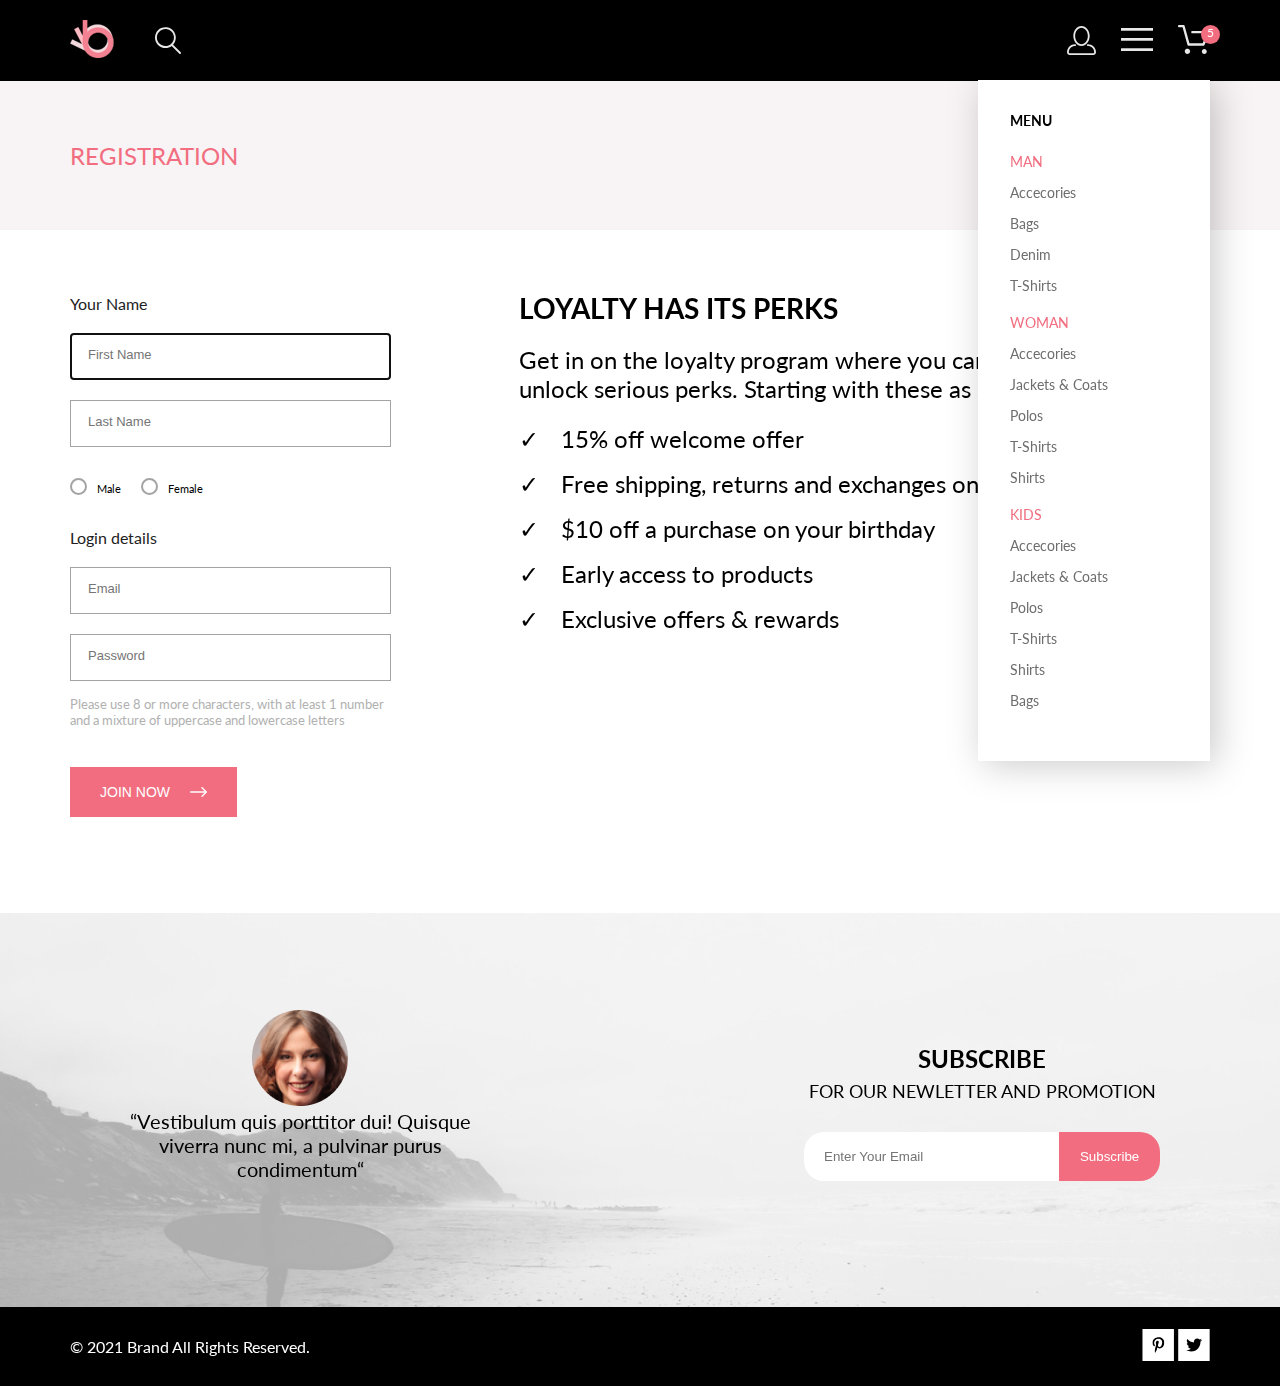
<file: registration_page/registration_page.html>
<!DOCTYPE html>
<html lang="en">

<head>
    <meta charset="UTF-8">
    <meta name="viewport" content="width=device-width, initial-scale=1.0">
    <link href="https://fonts.googleapis.com/css2?family=Lato:wght@100;400;700;900&display=swap" rel="stylesheet">
    <link rel="stylesheet" href="/registration_page/style_registration_page.css">

</head>

<body>
    <div class="box-content">
        <header class="header center">
            <div class="header__left">
                <a href="/index/index.html" class="logo">
                    <img src="/image/logo.svg" alt="logo">
                </a>
                <svg width="26" height="27" viewBox="0 0 26 27" fill="none" xmlns="http://www.w3.org/2000/svg"
                    class="search">
                    <path
                        d="M18.0589 17.6251C19.6705 15.865 20.6275 13.6039 20.769 11.2216C20.9106 8.83932 20.2281 6.48088 18.8362 4.54232C17.4443 2.60377 15.4278 1.20318 13.1252 0.575765C10.8227 -0.0516554 8.37437 0.132305 6.19143 1.09675C4.0085 2.0612 2.22389 3.74739 1.1373 5.87217C0.0507149 7.99695 -0.271678 10.4309 0.224264 12.7653C0.720206 15.0997 2.00428 17.1923 3.86085 18.6919C5.71741 20.1914 8.0334 21.0064 10.4199 21.0001C12.6723 21.0031 14.8638 20.2691 16.6599 18.9101L24.4079 26.7171C24.4934 26.8061 24.5958 26.8772 24.7091 26.9261C24.8225 26.9751 24.9444 27.0009 25.0679 27.0021C25.1916 27.0024 25.314 26.9773 25.4276 26.9283C25.5411 26.8793 25.6434 26.8074 25.7279 26.7171C25.9018 26.5362 25.999 26.295 25.999 26.0441C25.999 25.7931 25.9018 25.5519 25.7279 25.371L18.0589 17.6251ZM1.88589 10.5001C1.89873 8.81477 2.41021 7.17101 3.35586 5.776C4.30151 4.38098 5.63899 3.29715 7.1997 2.66114C8.76042 2.02513 10.4745 1.86542 12.1258 2.20213C13.7772 2.53884 15.2919 3.3569 16.479 4.55319C17.6661 5.74948 18.4725 7.27044 18.7965 8.92433C19.1204 10.5782 18.9475 12.291 18.2995 13.8468C17.6515 15.4026 16.5574 16.7316 15.1551 17.6665C13.7529 18.6014 12.1052 19.1002 10.4199 19.1C8.14843 19.0892 5.97409 18.1775 4.3741 16.5652C2.77412 14.9528 1.87924 12.7715 1.88589 10.5001Z"
                        fill="#E8E8E8" />
                </svg>
            </div>
            <div class="header__right">
                <img class="forma1 mobil" src="/image/Forma_1_(2).svg" alt="">
                <div class="forma1">
                    <label for="burger">
                        <img src="/image/burger.svg" alt="">
                    </label>
                    <input id="burger" type="checkbox">
                    <nav class="nav__menu">
                        <p class="nav__menu_menu">MENU</p>
                        <div class="nav__menu_item">
                            <p class="nav__menu_title">MAN</p>
                            <ul>
                                <li><a href="#" class="nav__menu_link">Accecories</a></li>
                                <li><a href="#" class="nav__menu_link">Bags</a></li>
                                <li><a href="#" class="nav__menu_link">Denim</a></li>
                                <li><a href="#" class="nav__menu_link">T-Shirts</a></li>
                            </ul>
                        </div>
                        <div class="nav__menu_item">
                            <p class="nav__menu_title">WOMAN</p>
                            <ul>
                                <li><a href="#" class="nav__menu_link">Accecories</a></li>
                                <li><a href="#" class="nav__menu_link">Jackets & Coats</a></li>
                                <li><a href="#" class="nav__menu_link">Polos</a></li>
                                <li><a href="#" class="nav__menu_link">T-Shirts</a></li>
                                <li><a href="#" class="nav__menu_link">Shirts</a></li>
                            </ul>
                        </div>
                        <div class="nav__menu_item">
                            <p class="nav__menu_title">KIDS</p>
                            <ul>
                                <li><a href="#" class="nav__menu_link">Accecories</a></li>
                                <li><a href="#" class="nav__menu_link">Jackets & Coats</a></li>
                                <li><a href="#" class="nav__menu_link">Polos</a></li>
                                <li><a href="#" class="nav__menu_link">T-Shirts</a></li>
                                <li><a href="#" class="nav__menu_link">Shirts</a></li>
                                <li><a href="#" class="nav__menu_link">Bags</a></li>
                            </ul>
                        </div>

                    </nav>
                </div>
                <div class="forma1 mobil">
                    <a href="/cart-page/cart_page.html">
                        <img src="/image/Forma_1_(3).svg" alt="">
                        <div class="cart__number">5</div>
                    </a>
                </div>
            </div>
        </header>
    </div>
    <section class="header__top center">
        <p class="blog_left">REGISTRATION</p>
    </section>
    <section class="registration center">
        <form action="#" class="registration__left">
            <div>
                <div class="registration__left_name">
                    <label for="name">Your Name</label>
                    <input id="name" autofocus type="text" placeholder="First Name">
                    <input id="name" autofocus type="text" placeholder="Last Name">
                </div>
                <div class="registration__left_checkbox">
                    <input id="checkbox" type="checkbox">
                    <label for="checkbox">Male</label>
                    <input id="checkbox" type="checkbox">
                    <label for="checkbox">Female</label>
                    <input id="checkbox" class="checkboxPad" type="checkbox">
                    <label for="checkbox" class="checkboxPad">Other</label>
                </div>
                <div class="registration__left_login">
                    <label for="login">Login details</label>
                    <input id="login" autofocus type="email" placeholder="Email">
                    <input id="login" autofocus type="password" placeholder="Password">
                </div>
                <p class="registration__left_text">Please use 8 or more characters, with at least 1 number and a mixture
                    of
                    uppercase and lowercase letters</p>
                <button class="registration__left_btn">JOIN NOW
                    <svg width="17" height="10" viewBox="0 0 17 10" fill="none" xmlns="http://www.w3.org/2000/svg">
                        <path fill-rule="evenodd" clip-rule="evenodd"
                            d="M11.54 0.208095C11.6058 0.142131 11.684 0.0897967 11.77 0.0540883C11.8561 0.01838 11.9483 0 12.0415 0C12.1347 0 12.2269 0.01838 12.313 0.0540883C12.399 0.0897967 12.4772 0.142131 12.543 0.208095L16.7929 4.458C16.8589 4.5238 16.9112 4.60196 16.9469 4.68802C16.9826 4.77407 17.001 4.86632 17.001 4.95949C17.001 5.05266 16.9826 5.14491 16.9469 5.23097C16.9112 5.31702 16.8589 5.39518 16.7929 5.46098L12.543 9.71089C12.41 9.84389 12.2296 9.91861 12.0415 9.91861C11.8534 9.91861 11.673 9.84389 11.54 9.71089C11.407 9.57788 11.3323 9.39749 11.3323 9.2094C11.3323 9.0213 11.407 8.84091 11.54 8.70791L15.2898 4.95949L11.54 1.21107C11.474 1.14528 11.4217 1.06711 11.386 0.981059C11.3503 0.895005 11.3319 0.802752 11.3319 0.709584C11.3319 0.616415 11.3503 0.524162 11.386 0.438109C11.4217 0.352055 11.474 0.273891 11.54 0.208095Z"
                            fill="white" />
                        <path fill-rule="evenodd" clip-rule="evenodd"
                            d="M0 4.95948C0 4.77162 0.0746263 4.59146 0.207462 4.45862C0.340297 4.32579 0.52046 4.25116 0.708318 4.25116H15.583C15.7708 4.25116 15.951 4.32579 16.0838 4.45862C16.2167 4.59146 16.2913 4.77162 16.2913 4.95948C16.2913 5.14734 16.2167 5.3275 16.0838 5.46033C15.951 5.59317 15.7708 5.6678 15.583 5.6678H0.708318C0.52046 5.6678 0.340297 5.59317 0.207462 5.46033C0.0746263 5.3275 0 5.14734 0 4.95948Z"
                            fill="white" />
                    </svg>
                </button>
            </div>
        </form>
        <div class="registration__right">
            <h3 class="registration__right_title">LOYALTY HAS ITS PERKS</h3>
            <p class="registration__right_p">Get in on the loyalty program where you can earn points and unlock serious
                perks. Starting with these as
                soon as you join:</p>
            <ul class="registration__right_ul">
                <li class="registration__right_li">15% off welcome offer</li>
                <li class="registration__right_li">Free shipping, returns and exchanges on all orders</li>
                <li class="registration__right_li">$10 off a purchase on your birthday</li>
                <li class="registration__right_li">Early access to products</li>
                <li class="registration__right_li">Exclusive offers & rewards</li>
            </ul>
        </div>
    </section>
    <footer class="footer">
        <section class="footer_center">
            <div class="footer_center_block center">
                <div class="footer_center_foto">
                    <img src="/image/foto.png" alt="foto">
                    <p class="footer_center_p">“Vestibulum quis porttitor dui! Quisque viverra nunc mi, a pulvinar purus
                        condimentum“</p>
                </div>
                <div class="footer_input">
                    <h3 class="footer_input_title">SUBSCRIBE</h3>
                    <p class="footer_input_text">FOR OUR NEWLETTER AND PROMOTION</p>
                    <form class="footer_form" action="#">
                        <input class="input_email" type="email" placeholder="Enter Your Email">
                        <button class="footer_btn" type="submit">Subscribe</button>
                    </form>
                </div>
            </div>

        </section>
        <section class="footer_botom center">
            <p class="footer_botom_text">© 2021 Brand All Rights Reserved.</p>
            <div>
                <img src="/image/pinterest.svg" class="footer_botom_img" alt="pinterest">
                <img src="/image/twitter.svg" class="footer_botom_img" alt="twitter">
            </div>

        </section>
    </footer>

</body>

</html>
</file>
<file: index/style_index.css>
@charset "UTF-8";
html {
  font-size: 10px;
}

* {
  margin: 0;
  padding: 0;
}

.center {
  padding-left: calc(50% - 570px);
  padding-right: calc(50% - 570px);
}

body {
  font-family: "Lato", sans-serif;
}

a {
  text-decoration: none;
}

.header {
  background-color: black;
  padding-top: 20px;
  padding-bottom: 20px;
  display: flex;
  flex-direction: row;
  justify-content: space-between;
}
.header__left {
  display: flex;
  align-items: center;
  gap: 41px;
}
.header__right {
  display: flex;
  align-items: center;
  gap: 25px;
  position: relative;
}
.header .cart__number {
  position: absolute;
  border-radius: 50%;
  width: 19px;
  height: 19px;
  color: rgb(255, 255, 255);
  background-color: rgb(241, 109, 127);
  font-size: 12px;
  text-align: center;
  right: -10px;
  top: 5px;
}

#burger {
  position: absolute;
  left: -999999px;
  visibility: hidden;
}
#burger:checked ~ .nav__menu {
  display: none;
}

.nav__menu {
  width: 232px;
  padding: 32px;
  top: 60px;
  right: 0;
  background: #FFFFFF;
  box-shadow: 6px 4px 35px rgba(0, 0, 0, 0.21);
  position: absolute;
  box-sizing: border-box;
  z-index: 3;
}
.nav__menu_menu {
  font-style: normal;
  font-weight: 700;
  font-size: 14px;
  line-height: 17px;
  color: #000000;
  margin-bottom: 24px;
}
.nav__menu_item {
  display: flex;
  flex-direction: column;
  gap: 12px;
  margin-bottom: 20px;
}
.nav__menu_title {
  font-style: normal;
  font-weight: 400;
  font-size: 14px;
  line-height: 17px;
  color: rgb(241, 109, 127);
}
.nav__menu ul {
  list-style: none;
  padding: 0;
  margin: 0;
  display: flex;
  flex-direction: column;
  gap: 12px;
}
.nav__menu_link {
  font-style: normal;
  font-weight: 400;
  font-size: 14px;
  line-height: 17px;
  color: #6F6E6E;
}

.heading {
  display: flex;
  background-color: rgb(241, 228, 230);
}
.heading_img {
  width: 50vw;
  height: auto;
}
.heading .brand {
  background-color: rgb(241, 228, 230);
  display: flex;
  align-items: center;
  padding-left: 64px;
}
.heading .brand__block {
  border-left: 10px solid rgb(241, 109, 127);
}
.heading .brand__block .brand__title {
  font-style: normal;
  font-weight: 900;
  font-size: 48px;
  line-height: 58px;
  color: #222222;
}
.heading .brand__block .brand__text {
  font-style: normal;
  font-weight: 700;
  font-size: 32px;
  line-height: 38px;
  color: #222222;
}
.heading .brand__block .brand__text .brand__text2 {
  color: rgb(241, 109, 127);
}

.sale {
  display: grid;
  gap: 30px;
  grid-template-columns: repeat(3, 1fr);
  padding-top: 64px;
  padding-bottom: 96px;
}
.sale__item {
  position: relative;
}
.sale__item .sale__img {
  display: block;
  width: 100%;
  height: auto;
}
.sale__item .sale__content {
  position: absolute;
  width: 100%;
  height: 100%;
  top: 0;
  display: flex;
  flex-direction: column;
  justify-content: center;
  align-items: center;
  top: 50%;
  left: 50%;
  transform: translate(-50%, -50%);
  color: rgb(255, 255, 255);
  z-index: 2;
  text-align: center;
}
.sale__item .sale__content .sale__text {
  font-style: normal;
  font-weight: 400;
  font-size: 16px;
  line-height: 19px;
  text-align: center;
  color: rgb(255, 255, 255);
}
.sale__item .sale__content .sale__heading {
  font-style: normal;
  font-weight: 700;
  font-size: 24px;
  line-height: 29px;
  text-align: center;
  color: rgb(241, 109, 127);
}
.sale__big {
  grid-column: 1/-1;
}
.sale .sale__heading:hover {
  text-decoration: underline;
}

.product__box_title {
  font-style: normal;
  font-weight: 400;
  font-size: 30px;
  line-height: 36px;
  text-align: center;
}
.product__box__text {
  font-style: normal;
  font-weight: 400;
  font-size: 14px;
  line-height: 17px;
  text-align: center;
  margin-top: 6px;
  color: rgb(159, 159, 159);
}
.product__box__content {
  display: grid;
  gap: 30px;
  grid-template-columns: repeat(3, 1fr);
  padding-top: 64px;
  padding-bottom: 96px;
}
.product__box__content .product .product_img {
  position: relative;
  overflow: hidden;
}
.product__box__content .product .product_img img {
  width: 100%;
}
.product__box__content .product .cart-icon {
  position: absolute;
  top: 50%;
  left: 50%;
  transform: translate(-50%, -50%);
  opacity: 0;
  transition: opacity 0.3s ease;
  width: 139px;
  height: 44px;
  display: flex;
  flex-direction: row;
  gap: 10px;
  justify-content: center;
  align-items: center;
  border: 2px solid rgb(255, 255, 255);
  background-color: rgba(0, 0, 0, 0.5);
}
.product__box__content .product .cart-icon p {
  color: rgb(255, 255, 255);
  font-style: normal;
  font-weight: 400;
  font-size: 14px;
  line-height: 17px;
}
.product__box__content .product .product_content {
  display: flex;
  flex-direction: column;
  gap: 16px;
  align-items: flex-start;
  padding: 24px 16px;
  background-color: rgb(248, 248, 248);
}
.product__box__content .product .product_content .product_title {
  font-style: normal;
  font-weight: 400;
  font-size: 13px;
  line-height: 16px;
  color: black;
}
.product__box__content .product .product_content .product_text {
  font-style: normal;
  font-weight: 300;
  font-size: 14px;
  line-height: 17px;
  color: rgb(65, 65, 65);
}
.product__box__content .product .product_content .product_price {
  font-style: normal;
  font-weight: 400;
  font-size: 16px;
  line-height: 19px;
  color: rgb(241, 109, 127);
}
.product__box .product_img:hover {
  filter: brightness(0.5);
}
.product__box .product_img:hover .cart-icon {
  opacity: 1;
  box-shadow: 0 0 10px 2px rgb(221, 221, 221);
  /* Показать иконку корзины при наведении */
}
.product__box .product_title:hover {
  font-weight: bold;
  text-decoration: underline;
}
.product__box .btn_product {
  border: solid 1px rgb(241, 109, 127);
  width: 212px;
  height: 48px;
  background-color: rgb(255, 255, 255);
  font-style: normal;
  font-weight: 400;
  font-size: 16px;
  line-height: 19px;
  color: rgb(241, 109, 127);
  display: block;
  margin: 0 auto;
}
.product__box .btn_product:hover {
  background-color: rgb(241, 109, 127);
  color: rgb(255, 255, 255);
}

.footer .footer_top {
  background-color: black;
  display: flex;
  flex-direction: row;
  justify-content: space-between;
  gap: 30px;
  padding-top: 104px;
  padding-bottom: 104px;
  margin-top: 95px;
}
.footer .footer_top .footer_block {
  text-align: center;
}
.footer .footer_top .footer_block .footer_title {
  color: white;
  font-style: normal;
  font-weight: 400;
  font-size: 20px;
  line-height: 24px;
  padding: 28px 16px;
}
.footer .footer_top .footer_block .footer_text {
  color: white;
  font-style: normal;
  font-weight: 400;
  font-size: 14px;
  line-height: 17px;
  text-align: center;
}
.footer .footer_top .footer_title:hover {
  text-decoration: underline;
}
.footer .footer_center {
  max-width: 1600px;
  height: auto;
  margin: 0 auto;
  background-image: url(/image/footer_center_img.jpg);
  background-repeat: no-repeat;
  background-size: cover;
  background-position: left bottom;
}
.footer .footer_center_block {
  display: flex;
  align-items: center;
  flex-direction: row;
  justify-content: space-around;
  gap: 224px;
}
.footer .footer_center_foto {
  text-align: center;
  width: 360px;
  margin-top: 97px;
  margin-bottom: 126px;
}
.footer .footer_center_foto .footer_center_foto img {
  margin-bottom: 20px;
}
.footer .footer_center_foto .footer_center_p {
  font-style: normal;
  font-weight: 400;
  font-size: 20px;
  line-height: 24px;
  text-align: center;
}
.footer .footer_center .footer_input {
  display: flex;
  align-items: center;
  flex-direction: column;
}
.footer .footer_center .footer_input_title {
  font-style: normal;
  font-weight: 700;
  font-size: 24px;
  line-height: 167%;
}
.footer .footer_center .footer_input_text {
  font-style: normal;
  font-size: 18px;
  margin-bottom: 30px;
}
.footer .footer_center .footer_input .footer_form {
  display: flex;
  justify-content: center;
  width: 356px;
  text-align: center;
}
.footer .footer_center .footer_input .footer_form .input_email {
  width: 70%;
  height: 49px;
  border-radius: 20px 0 0 20px;
  border: rgb(255, 255, 255);
  background-color: rgb(255, 255, 255);
  padding-left: 20px;
}
.footer .footer_center .footer_input .footer_form .footer_btn {
  width: 30%;
  height: 49px;
  border-radius: 0 20px 20px 0;
  border: rgb(241, 109, 127);
  background-color: rgb(241, 109, 127);
  color: rgb(255, 255, 255);
}
.footer .footer_center .footer_input .footer_form .footer_btn:hover {
  box-shadow: 1px 4px 20px rgb(156, 155, 155);
}
.footer .footer_botom {
  background-color: black;
  display: flex;
  justify-content: space-between;
  height: 79px;
  align-items: center;
}
.footer .footer_botom_text {
  color: white;
}
.footer .footer_botom .footer_botom_img:hover {
  transform: scale(2);
}

@media (min-width: 768px) and (max-width: 1024px) {
  .center {
    padding-left: 16px;
    padding-right: 16px;
  }
  .nav__menu {
    right: 0;
  }
  .brand__title {
    font-size: 44px;
    line-height: 53px;
  }
  .brand__text {
    font-size: 24px;
    line-height: 29px;
  }
  .product__box__content {
    grid-template-columns: repeat(2, 1fr);
    gap: 14px;
  }
  .footer_top {
    flex-direction: column;
    gap: 50px;
    padding: 48px 210px 70px 210px;
  }
  .footer_center_block {
    flex-direction: column;
    gap: 50px;
    padding-bottom: 140px;
  }
  .footer_center_foto {
    margin-bottom: 0;
  }
}
@media screen and (max-width: 767px) {
  .center {
    padding-left: 8px;
    padding-right: 8px;
  }
  .header .mobil {
    display: none;
  }
  .nav__menu {
    right: 20px;
  }
  .heading {
    height: 363px;
  }
  .heading_img {
    display: none;
  }
  .brand {
    padding-left: 56px;
  }
  .brand__title {
    font-size: 38px;
    line-height: 46px;
  }
  .brand__text {
    font-size: 20px;
    line-height: 24px;
  }
  .sale {
    grid-template-columns: repeat(1, 1fr);
    padding-bottom: 64px;
  }
  .product__box__content {
    gap: 15px;
    grid-template-columns: repeat(1, 1fr);
    padding-top: 64px;
    padding-bottom: 40px;
  }
  .footer .footer_top {
    flex-direction: column;
    gap: 50px;
    padding: 50px 20px 80px 20px;
    margin-top: 60px;
  }
  .footer .footer_center_block {
    flex-direction: column;
    gap: 50px;
    padding-bottom: 110px;
  }
  .footer .footer_botom {
    display: flex;
    flex-direction: column-reverse;
    padding-top: 43px;
    padding-bottom: 9px;
  }
  .footer .footer_center_foto {
    margin-bottom: 0;
  }
  .footer .footer_center_p {
    font-size: 18px;
    line-height: 22px;
  }
  .footer .footer_input .footer_input_text {
    font-size: 14px;
  }
}/*# sourceMappingURL=style_index.css.map */
</file>
<file: cart-page/style_cart_page.css>
* {
  margin: 0;
  padding: 0;
}

.center {
  padding-left: calc(50% - 570px);
  padding-right: calc(50% - 570px);
}

body {
  font-family: "Lato", sans-serif;
}

a {
  text-decoration: none;
}

.header {
  background-color: black;
  padding-top: 20px;
  padding-bottom: 20px;
  display: flex;
  flex-direction: row;
  justify-content: space-between;
}
.header__left {
  display: flex;
  align-items: center;
  gap: 41px;
}
.header__right {
  display: flex;
  align-items: center;
  gap: 25px;
  position: relative;
}
.header .cart__number {
  position: absolute;
  border-radius: 50%;
  width: 19px;
  height: 19px;
  color: rgb(255, 255, 255);
  background-color: rgb(241, 109, 127);
  font-size: 12px;
  text-align: center;
  right: -10px;
  top: 5px;
}

#burger {
  position: absolute;
  left: -999999px;
  visibility: hidden;
}
#burger:checked ~ .nav__menu {
  display: none;
}

.nav__menu {
  width: 232px;
  padding: 32px;
  top: 60px;
  right: 0;
  background: #FFFFFF;
  box-shadow: 6px 4px 35px rgba(0, 0, 0, 0.21);
  position: absolute;
  box-sizing: border-box;
}
.nav__menu_menu {
  font-style: normal;
  font-weight: 700;
  font-size: 14px;
  line-height: 17px;
  color: #000000;
  margin-bottom: 24px;
}
.nav__menu_item {
  display: flex;
  flex-direction: column;
  gap: 12px;
  margin-bottom: 20px;
}
.nav__menu_title {
  font-style: normal;
  font-weight: 400;
  font-size: 14px;
  line-height: 17px;
  color: rgb(241, 109, 127);
}
.nav__menu ul {
  list-style: none;
  padding: 0;
  margin: 0;
  display: flex;
  flex-direction: column;
  gap: 12px;
}
.nav__menu_link {
  font-style: normal;
  font-weight: 400;
  font-size: 14px;
  line-height: 17px;
  color: #6F6E6E;
}

.header__top {
  background-color: rgb(248, 243, 244);
  display: flex;
  align-items: center;
  flex-direction: row;
  justify-content: space-between;
  padding-top: 60px;
  padding-bottom: 60px;
}
.header__top .blog_left {
  font-style: normal;
  font-weight: 400;
  font-size: 24px;
  line-height: 29px;
  color: rgb(241, 109, 127);
}

.cart {
  display: flex;
  flex-direction: row;
  justify-content: space-between;
}
.cart .cart__blog {
  display: flex;
  flex-direction: column;
  gap: 40px;
  margin-top: 96px;
  padding-bottom: 128px;
}
.cart .cart__blog_button {
  display: flex;
  flex-direction: row;
  justify-content: space-between;
  margin-top: 32px;
}
.cart .cart__blog_btn {
  background-color: #FFFFFF;
  font-style: normal;
  font-weight: 400;
  font-size: 14px;
  line-height: 17px;
  color: #000000;
  border: 1px solid rgb(164, 164, 164);
  padding: 17px 40px;
}
.cart .cart__blog_btn:hover {
  box-shadow: 1px 4px 20px rgb(156, 155, 155);
}
.cart__item {
  display: flex;
  box-shadow: 12px 21px 21px rgb(198, 197, 197);
  position: relative;
}
.cart__item svg {
  position: absolute;
  margin-top: 28px;
  margin-right: 22px;
  top: 0;
  right: 0;
}
.cart .cart__info {
  padding-top: 22px;
  padding-bottom: 62px;
  padding-left: 30px;
  margin-right: 57px;
  max-width: 232px;
}
.cart .cart__info_title {
  font-style: normal;
  font-weight: 400;
  font-size: 24px;
  line-height: 29px;
  color: #222222;
}
.cart .cart__info_info {
  display: flex;
  flex-direction: column;
  gap: 6px;
  font-style: normal;
  font-weight: 400;
  font-size: 22px;
  line-height: 26px;
  color: #575757;
  padding-top: 42px;
}
.cart .cart__info_price {
  color: rgb(241, 109, 127);
}
.cart .cart__info_quantity {
  display: flex;
  gap: 24px;
}
.cart .cart__info .quantity__blog {
  border: 2px solid rgb(234, 234, 234);
  width: 44px;
  height: 25px;
  text-align: center;
}

.shopping {
  margin-top: 113px;
  display: flex;
  flex-direction: column;
  gap: 57px;
}
.shopping .shopping__adress {
  max-width: 360px;
}
.shopping .shopping__adress_form {
  display: flex;
  flex-direction: column;
  gap: 20px;
}
.shopping .shopping__adress_title {
  font-style: normal;
  font-weight: 400;
  font-size: 16px;
  line-height: 19px;
  color: #222222;
}
.shopping .shopping__adress_input {
  font-style: normal;
  font-weight: 400;
  font-size: 13px;
  line-height: 16px;
  color: #222222;
  border: 1px solid rgb(164, 164, 164);
  padding-left: 17px;
  padding-top: 13px;
  padding-bottom: 16px;
}
.shopping .shopping__adress_btn {
  width: 101px;
  height: 35px;
  font-style: normal;
  font-weight: 400;
  font-size: 11px;
  line-height: 13px;
  color: #4A4A4A;
  background-color: #FFFFFF;
  border: 1px solid rgb(164, 164, 164);
}
.shopping .shopping__adress_btn:hover {
  box-shadow: 1px 4px 20px rgb(156, 155, 155);
}
.shopping .shopping__buy {
  display: flex;
  flex-direction: column;
  align-items: flex-end;
  background-color: rgb(245, 243, 243);
  padding-top: 39px;
  padding-right: 37px;
  padding-bottom: 42px;
  padding-left: 44px;
}
.shopping .shopping__buy_sub {
  display: flex;
  gap: 20px;
  font-style: normal;
  font-weight: 400;
  font-size: 11px;
  line-height: 13px;
  color: #4A4A4A;
}
.shopping .shopping__buy_sub span {
  color: rgb(241, 109, 127);
}
.shopping .shopping__buy_grand {
  display: flex;
  gap: 20px;
  font-style: normal;
  font-weight: 400;
  font-size: 16px;
  line-height: 19px;
  color: #222222;
  padding-top: 12px;
  padding-bottom: 21px;
}
.shopping .shopping__buy_grand span {
  color: rgb(241, 109, 127);
}
.shopping .shopping__buy_btn {
  background-color: rgb(241, 109, 127);
  width: 273px;
  height: 50px;
  font-style: normal;
  font-weight: 400;
  font-size: 16px;
  line-height: 19px;
  color: #FFFFFF;
  border: none;
  margin-top: 17px;
}
.shopping .shopping__buy_btn:hover {
  box-shadow: 1px 4px 20px rgb(156, 155, 155);
}

.footer .footer__center {
  max-width: 1600px;
  min-height: 438px;
  margin: 0 auto;
  background-image: url(/image/footer_center_img.jpg);
  background-repeat: no-repeat;
  background-size: cover;
  background-position: left bottom;
}
.footer .footer__center_block {
  display: flex;
  align-items: center;
  flex-direction: row;
  justify-content: space-around;
  gap: 224px;
}
.footer .footer__center_foto {
  text-align: center;
  width: 360px;
  margin-top: 97px;
  margin-bottom: 126px;
}
.footer .footer__center_foto .footer_center_foto img {
  margin-bottom: 20px;
}
.footer .footer__center_p {
  font-style: normal;
  font-weight: 400;
  font-size: 20px;
  line-height: 24px;
  text-align: center;
}
.footer .footer__center .footer__input {
  display: flex;
  align-items: center;
  flex-direction: column;
}
.footer .footer__center .footer__input_title {
  font-style: normal;
  font-weight: 700;
  font-size: 24px;
  line-height: 167%;
}
.footer .footer__center .footer__input_text {
  font-style: normal;
  font-size: 18px;
  margin-bottom: 30px;
}
.footer .footer__center .footer__input .footer_form {
  display: flex;
  justify-content: center;
  width: 356px;
  text-align: center;
}
.footer .footer__center .footer__input .footer_form .input_email {
  width: 70%;
  height: 49px;
  border-radius: 20px 0 0 20px;
  border: rgb(255, 255, 255);
  background-color: rgb(255, 255, 255);
  padding-left: 20px;
}
.footer .footer__center .footer__input .footer_form .footer_btn {
  width: 30%;
  height: 49px;
  border-radius: 0 20px 20px 0;
  border: rgb(241, 109, 127);
  background-color: rgb(241, 109, 127);
  color: rgb(255, 255, 255);
}
.footer .footer__center .footer__input .footer_form .footer_btn:hover {
  box-shadow: 1px 4px 20px rgb(156, 155, 155);
}
.footer .footer_botom {
  background-color: black;
  display: flex;
  justify-content: space-between;
  height: 79px;
  align-items: center;
}
.footer .footer_botom_text {
  color: white;
}
.footer .footer_botom .footer_botom_img:hover {
  transform: scale(2);
}

@media (min-width: 768px) and (max-width: 1024px) {
  .center {
    padding-left: 16px;
    padding-right: 16px;
  }
  .nav__menu {
    right: 0;
  }
  .cart__blog {
    margin-bottom: 0;
  }
  .shopping {
    flex-direction: row;
    gap: 15px;
    margin-top: 0;
    justify-content: space-between;
  }
  .shopping__adress {
    margin-bottom: 128px;
  }
  .shopping__buy {
    max-height: 130px;
    padding-bottom: 0px;
    margin-top: 40px;
  }
  .shopping__adress_input {
    padding-right: 278px;
  }
  .cart {
    flex-direction: column;
  }
  .footer .footer__center_block {
    flex-direction: column;
    gap: 48px;
    padding-bottom: 140px;
  }
  .footer .footer__center_foto {
    margin-bottom: 0;
  }
}
@media screen and (max-width: 767px) {
  .center {
    padding-left: 8px;
    padding-right: 8px;
  }
  .header .mobil {
    display: none;
  }
  .header__top {
    justify-content: center;
  }
  .nav__menu {
    right: 20px;
    z-index: 3;
  }
  .cart {
    flex-direction: column;
  }
  .cart .cart__info {
    padding-top: 13px;
    padding-bottom: 38px;
    padding-left: 10px;
    margin-right: 53px;
    max-width: 144px;
  }
  .cart .cart__info_title {
    font-size: 16px;
    line-height: 19px;
  }
  .cart .cart__info_info {
    font-size: 14px;
    line-height: 17px;
    padding-top: 26px;
  }
  .cart .cart__info .quantity__blog {
    width: 24px;
    height: 15px;
  }
  .cart__item {
    height: 188px;
  }
  .cart__item img {
    width: 144px;
    height: 188px;
  }
  .cart__item svg {
    margin-top: 17px;
    margin-right: 17px;
    width: 10px;
    height: 11px;
  }
  .cart .cart__blog {
    padding-bottom: 0px;
  }
  .cart .cart__blog_btn {
    padding: 9px 18px;
    font-size: 12px;
    line-height: 14px;
    text-transform: lowercase;
  }
  .cart .shopping {
    margin-top: 45px;
    gap: 48px;
  }
  .cart .shopping__buy {
    margin-bottom: 96px;
  }
  .footer .footer__center_block {
    flex-direction: column;
    gap: 59px;
    padding-bottom: 110px;
  }
  .footer .footer__center_foto {
    margin-bottom: 0px;
    margin-top: 64px;
  }
  .footer .footer__center_foto img {
    width: 92px;
    height: 92px;
  }
  .footer .footer__center_p {
    font-size: 18px;
    line-height: 22px;
  }
  .footer .footer__center .footer__input_title {
    line-height: 153%;
  }
  .footer .footer__center .footer__input_text {
    font-size: 14px;
  }
  .footer .footer__center .footer__input .footer_form {
    width: 309px;
  }
  .footer .footer_botom {
    display: flex;
    flex-direction: column-reverse;
    padding-top: 43px;
    padding-bottom: 24px;
  }
}/*# sourceMappingURL=style_cart_page.css.map */
</file>
<file: catalog/style_catalog.css>
@charset "UTF-8";
* {
  margin: 0;
  padding: 0;
}

.center {
  padding-left: calc(50% - 570px);
  padding-right: calc(50% - 570px);
}

body {
  font-family: "Lato", sans-serif;
}

a {
  text-decoration: none;
}

summary {
  display: block;
}

summary::-webkit-details-marker {
  display: none;
}

/* .box-content {
    overflow: hidden;
} */
.header {
  background-color: black;
  padding-top: 20px;
  padding-bottom: 20px;
  display: flex;
  flex-direction: row;
  justify-content: space-between;
}
.header__left {
  display: flex;
  align-items: center;
  gap: 41px;
}
.header__right {
  display: flex;
  align-items: center;
  gap: 25px;
  position: relative;
}
.header .cart__number {
  position: absolute;
  border-radius: 50%;
  width: 19px;
  height: 19px;
  color: rgb(255, 255, 255);
  background-color: rgb(241, 109, 127);
  font-size: 12px;
  text-align: center;
  right: -10px;
  top: 5px;
}

#burger {
  position: absolute;
  left: -999999px;
  visibility: hidden;
}
#burger:checked ~ .nav__menu {
  display: none;
}

.nav__menu {
  width: 232px;
  padding: 32px;
  top: 60px;
  right: 0;
  background: #FFFFFF;
  box-shadow: 6px 4px 35px rgba(0, 0, 0, 0.21);
  position: absolute;
  box-sizing: border-box;
  z-index: 3;
}
.nav__menu_menu {
  font-style: normal;
  font-weight: 700;
  font-size: 14px;
  line-height: 17px;
  color: #000000;
  margin-bottom: 24px;
}
.nav__menu_item {
  display: flex;
  flex-direction: column;
  gap: 12px;
  margin-bottom: 20px;
}
.nav__menu_title {
  font-style: normal;
  font-weight: 400;
  font-size: 14px;
  line-height: 17px;
  color: rgb(241, 109, 127);
}
.nav__menu ul {
  list-style: none;
  padding: 0;
  margin: 0;
  display: flex;
  flex-direction: column;
  gap: 12px;
}
.nav__menu_link {
  font-style: normal;
  font-weight: 400;
  font-size: 14px;
  line-height: 17px;
  color: #6F6E6E;
}

.header__top {
  background-color: rgb(248, 243, 244);
  display: flex;
  align-items: center;
  flex-direction: row;
  justify-content: space-between;
  padding-top: 60px;
  padding-bottom: 60px;
}
.header__top .blog_left {
  font-style: normal;
  font-weight: 400;
  font-size: 24px;
  line-height: 29px;
  color: rgb(241, 109, 127);
}
.header__top .breadcrumbs__ul {
  list-style-type: none;
  display: flex;
}
.header__top .breadcrumbs__li:not(:last-child)::after {
  content: "/";
  padding-left: 8px;
  padding-right: 8px;
  font-style: normal;
  font-weight: 400px;
  font-size: 14px;
  line-height: 17px;
  color: #636363;
}
.header__top .breadcrumbs__li:last-child .breadcrumbs__link {
  color: rgb(241, 109, 127);
  font-weight: 700px;
}
.header__top .breadcrumbs__link {
  font-style: normal;
  font-weight: 400px;
  font-size: 14px;
  line-height: 17px;
  color: #636363;
}

.filter-sort {
  height: 132px;
  padding-top: 39px;
  box-sizing: border-box;
  position: relative;
  display: flex;
  gap: 30px;
}
.filter-sort .filter {
  padding-top: 13px;
  width: 360px;
  box-sizing: border-box;
  position: relative;
  z-index: 10;
}
.filter-sort .filter__content {
  background-color: #fff;
  padding: 0 16px 16px 16px;
  box-shadow: 1px 4px 35px rgb(235, 235, 235);
}
.filter-sort .filter[open] {
  background: #FFFFFF;
  box-shadow: 6px 4px 35px rgb(235, 235, 235);
}
.filter-sort .filter[open] .filter__heading {
  color: rgb(241, 109, 127);
}
.filter-sort .filter[open] path {
  fill: rgb(241, 109, 127);
}
.filter-sort .filter__summary {
  display: flex;
  align-items: center;
  gap: 11px;
  padding-left: 16px;
}
.filter-sort .filter__summary .filter__heading {
  font-style: normal;
  font-weight: 600;
  font-size: 14px;
  line-height: 17px;
  color: black;
}
.filter-sort .filter__item {
  margin-top: 16px;
}
.filter-sort .filter__item[open] .filter__head {
  color: rgb(241, 109, 127);
}
.filter-sort .filter__head {
  font-style: normal;
  font-weight: 400;
  font-size: 14px;
  line-height: 17px;
  color: #6F6E6E;
  padding: 8px 11px 11px 11px;
  border-bottom: 1px solid rgb(235, 235, 235);
  border-left: 5px solid rgb(241, 109, 127);
}
.filter-sort .filter__link-box {
  display: flex;
  flex-direction: column;
  gap: 11px;
  padding: 24px 16px;
}
.filter-sort .filter__link {
  font-style: normal;
  font-weight: 400;
  font-size: 14px;
  line-height: 17px;
  color: #6F6E6E;
}
.filter-sort .sort {
  padding-top: 12px;
  display: flex;
  gap: 18px;
}
.filter-sort .sort__details {
  position: relative;
}
.filter-sort .sort__summary {
  display: flex;
  align-items: center;
  gap: 10px;
}
.filter-sort .sort__check {
  display: flex;
  align-items: center;
  gap: 9px;
}
.filter-sort .sort__heading {
  font-style: normal;
  font-weight: 400;
  font-size: 14px;
  line-height: 17px;
  color: #6F6E6E;
}
.filter-sort .sort__box {
  display: flex;
  flex-direction: column;
  gap: 8px;
  background: #FFFFFF;
  box-shadow: 6px 4px 35px rgba(0, 0, 0, 0.21);
  padding: 7px 30px 11px 9px;
  position: absolute;
  left: -9px;
  top: 22px;
}

.product__box__content {
  display: grid;
  gap: 30px;
  grid-template-columns: repeat(3, 1fr);
  padding-top: 64px;
  padding-bottom: 96px;
}
.product__box__content .product .product_img {
  position: relative;
  overflow: hidden;
}
.product__box__content .product .product_img img {
  width: 100%;
}
.product__box__content .product .cart-icon {
  position: absolute;
  top: 50%;
  left: 50%;
  transform: translate(-50%, -50%);
  opacity: 0;
  transition: opacity 0.3s ease;
  width: 139px;
  height: 44px;
  display: flex;
  flex-direction: row;
  gap: 10px;
  justify-content: center;
  align-items: center;
  border: 2px solid rgb(255, 255, 255);
  background-color: rgba(0, 0, 0, 0.5);
}
.product__box__content .product .cart-icon p {
  color: rgb(255, 255, 255);
  font-style: normal;
  font-weight: 400;
  font-size: 14px;
  line-height: 17px;
}
.product__box__content .product .product_content {
  display: flex;
  flex-direction: column;
  gap: 16px;
  align-items: flex-start;
  padding: 24px 16px;
  background-color: rgb(248, 248, 248);
}
.product__box__content .product .product_content .product_title {
  font-style: normal;
  font-weight: 400;
  font-size: 13px;
  line-height: 16px;
  color: black;
}
.product__box__content .product .product_content .product_text {
  font-style: normal;
  font-weight: 300;
  font-size: 14px;
  line-height: 17px;
  color: rgb(65, 65, 65);
}
.product__box__content .product .product_content .product_price {
  font-style: normal;
  font-weight: 400;
  font-size: 16px;
  line-height: 19px;
  color: rgb(241, 109, 127);
}
.product__box .product_img:hover {
  filter: brightness(0.5);
}
.product__box .product_img:hover .cart-icon {
  opacity: 1;
  box-shadow: 0 0 10px 2px rgb(221, 221, 221);
  /* Показать иконку корзины при наведении */
}
.product__box .product_title:hover {
  font-weight: bold;
  text-decoration: underline;
}
.product__box .btn_product {
  border: solid 1px rgb(241, 109, 127);
  width: 212px;
  height: 48px;
  background-color: rgb(255, 255, 255);
  font-style: normal;
  font-weight: 400;
  font-size: 16px;
  line-height: 19px;
  color: rgb(241, 109, 127);
  display: block;
  margin: 0 auto;
}
.product__box .btn_product:hover {
  background-color: rgb(241, 109, 127);
  color: rgb(255, 255, 255);
}
.product__box .pagination_blog {
  display: none;
  border: 1px solid rgb(235, 235, 235);
  border-radius: 5%;
}
.product__box .pagination_blog .pagination {
  display: flex;
  justify-content: center;
  gap: 20px;
}
.product__box .pagination_blog .page-item {
  list-style-type: none;
  display: flex;
  gap: 10px;
}
.product__box .pagination_blog .page-link {
  color: rgb(152, 150, 150);
}
.product__box .pagination_blog .active .page-link {
  color: red;
}

.footer .footer_top {
  background-color: black;
  display: flex;
  flex-direction: row;
  justify-content: space-between;
  gap: 30px;
  padding-top: 104px;
  padding-bottom: 104px;
  margin-top: 95px;
}
.footer .footer_top .footer_block {
  text-align: center;
}
.footer .footer_top .footer_block .footer_title {
  color: white;
  font-style: normal;
  font-weight: 400;
  font-size: 20px;
  line-height: 24px;
  padding: 28px 16px;
}
.footer .footer_top .footer_block .footer_text {
  color: white;
  font-style: normal;
  font-weight: 400;
  font-size: 14px;
  line-height: 17px;
  text-align: center;
}
.footer .footer_top .footer_title:hover {
  text-decoration: underline;
}
.footer .footer_center {
  max-width: 1600px;
  height: auto;
  margin: 0 auto;
  background-image: url(/image/footer_center_img.jpg);
  background-repeat: no-repeat;
  background-size: cover;
  background-position: left bottom;
}
.footer .footer_center_block {
  display: flex;
  align-items: center;
  flex-direction: row;
  justify-content: space-around;
  gap: 224px;
}
.footer .footer_center_foto {
  text-align: center;
  width: 360px;
  margin-top: 97px;
  margin-bottom: 126px;
}
.footer .footer_center_foto .footer_center_foto img {
  margin-bottom: 20px;
}
.footer .footer_center_foto .footer_center_p {
  font-style: normal;
  font-weight: 400;
  font-size: 20px;
  line-height: 24px;
  text-align: center;
}
.footer .footer_center .footer_input {
  display: flex;
  align-items: center;
  flex-direction: column;
}
.footer .footer_center .footer_input_title {
  font-style: normal;
  font-weight: 700;
  font-size: 24px;
  line-height: 167%;
}
.footer .footer_center .footer_input_text {
  font-style: normal;
  font-size: 18px;
  margin-bottom: 30px;
}
.footer .footer_center .footer_input .footer_form {
  display: flex;
  justify-content: center;
  width: 356px;
  text-align: center;
}
.footer .footer_center .footer_input .footer_form .input_email {
  width: 70%;
  height: 49px;
  border-radius: 20px 0 0 20px;
  border: rgb(255, 255, 255);
  background-color: rgb(255, 255, 255);
  padding-left: 20px;
}
.footer .footer_center .footer_input .footer_form .footer_btn {
  width: 30%;
  height: 49px;
  border-radius: 0 20px 20px 0;
  border: rgb(241, 109, 127);
  background-color: rgb(241, 109, 127);
  color: rgb(255, 255, 255);
}
.footer .footer_center .footer_input .footer_form .footer_btn:hover {
  box-shadow: 1px 4px 20px rgb(156, 155, 155);
}
.footer .footer_botom {
  background-color: black;
  display: flex;
  justify-content: space-between;
  height: 79px;
  align-items: center;
}
.footer .footer_botom_text {
  color: white;
}
.footer .footer_botom .footer_botom_img:hover {
  transform: scale(2);
}

@media (min-width: 768px) and (max-width: 1024px) {
  .center {
    padding-left: 16px;
    padding-right: 16px;
  }
  .nav__menu {
    right: 0;
  }
  .filter-sort {
    height: 0;
  }
  .product__box__content {
    gap: 14px;
    grid-template-columns: repeat(2, 1fr);
  }
  .product__box .product:last-child {
    display: none;
  }
  .footer_top {
    flex-direction: column;
    gap: 50px;
    padding: 48px 210px 70px 210px;
  }
  .footer_center_block {
    flex-direction: column;
    gap: 50px;
    padding-bottom: 140px;
  }
  .footer_center_foto {
    margin-bottom: 0;
  }
}
@media screen and (max-width: 767px) {
  .center {
    padding-left: 8px;
    padding-right: 8px;
  }
  .header .mobil {
    display: none;
  }
  .header__top {
    flex-direction: column;
    gap: 32px;
  }
  .filter-sort {
    height: 0;
    padding-top: 24px;
  }
  .filter-sort .filter__summary svg {
    width: 37.5px;
    height: 25px;
  }
  .filter-sort .filter__heading {
    display: none;
  }
  .filter-sort .sort__heading {
    font-size: 12px;
    line-height: 14px;
  }
  .filter-sort .sort__heading_long {
    width: 96px;
  }
  .product__box__content {
    gap: 15px;
    grid-template-columns: repeat(1, 1fr);
    padding-top: 64px;
    padding-bottom: 40px;
  }
  .product__box .btn_product {
    display: none;
    /* Скрыть кнопку на мобильной версии */
  }
  .product__box .pagination_blog {
    display: flex;
    justify-content: center;
    padding: 15px;
  }
  .footer .footer_top {
    flex-direction: column;
    gap: 50px;
    padding: 50px 20px 80px 20px;
    margin-top: 60px;
  }
  .footer .footer_center_block {
    flex-direction: column;
    gap: 50px;
    padding-bottom: 110px;
  }
  .footer .footer_botom {
    display: flex;
    flex-direction: column-reverse;
    padding-top: 43px;
    padding-bottom: 9px;
  }
  .footer .footer_center_foto {
    margin-bottom: 0;
  }
  .footer .footer_center_p {
    font-size: 18px;
    line-height: 22px;
  }
  .footer .footer_input .footer_input_text {
    font-size: 14px;
  }
}/*# sourceMappingURL=style_catalog.css.map */
</file>
<file: catalog_page/style_catalog_page.css>
@charset "UTF-8";
* {
  margin: 0;
  padding: 0;
}

.center {
  padding-left: calc(50% - 570px);
  padding-right: calc(50% - 570px);
}

body {
  font-family: "Lato", sans-serif;
}

a {
  text-decoration: none;
}

.header {
  background-color: black;
  padding-top: 20px;
  padding-bottom: 20px;
  display: flex;
  flex-direction: row;
  justify-content: space-between;
}
.header__left {
  display: flex;
  align-items: center;
  gap: 41px;
}
.header__right {
  display: flex;
  align-items: center;
  gap: 25px;
  position: relative;
}
.header .cart__number {
  position: absolute;
  border-radius: 50%;
  width: 19px;
  height: 19px;
  color: rgb(255, 255, 255);
  background-color: rgb(241, 109, 127);
  font-size: 12px;
  text-align: center;
  right: -10px;
  top: 5px;
}

#burger {
  position: absolute;
  left: -999999px;
  visibility: hidden;
}
#burger:checked ~ .nav__menu {
  display: none;
}

.nav__menu {
  width: 232px;
  padding: 32px;
  top: 60px;
  right: 0;
  background: #FFFFFF;
  box-shadow: 6px 4px 35px rgba(0, 0, 0, 0.21);
  position: absolute;
  box-sizing: border-box;
  z-index: 3;
}
.nav__menu_menu {
  font-style: normal;
  font-weight: 700;
  font-size: 14px;
  line-height: 17px;
  color: #000000;
  margin-bottom: 24px;
}
.nav__menu_item {
  display: flex;
  flex-direction: column;
  gap: 12px;
  margin-bottom: 20px;
}
.nav__menu_title {
  font-style: normal;
  font-weight: 400;
  font-size: 14px;
  line-height: 17px;
  color: rgb(241, 109, 127);
}
.nav__menu ul {
  list-style: none;
  padding: 0;
  margin: 0;
  display: flex;
  flex-direction: column;
  gap: 12px;
}
.nav__menu_link {
  font-style: normal;
  font-weight: 400;
  font-size: 14px;
  line-height: 17px;
  color: #6F6E6E;
}

.header__top {
  background-color: rgb(248, 243, 244);
  display: flex;
  align-items: center;
  flex-direction: row;
  justify-content: space-between;
  padding-top: 60px;
  padding-bottom: 60px;
}
.header__top .blog_left {
  font-style: normal;
  font-weight: 400;
  font-size: 24px;
  line-height: 29px;
  color: rgb(241, 109, 127);
}
.header__top .breadcrumbs__ul {
  list-style-type: none;
  display: flex;
}
.header__top .breadcrumbs__li:not(:last-child)::after {
  content: "/";
  padding-left: 8px;
  padding-right: 8px;
  font-style: normal;
  font-weight: 400px;
  font-size: 14px;
  line-height: 17px;
  color: #636363;
}
.header__top .breadcrumbs__li:last-child .breadcrumbs__link {
  color: rgb(241, 109, 127);
  font-weight: 700px;
}
.header__top .breadcrumbs__link {
  font-style: normal;
  font-weight: 400px;
  font-size: 14px;
  line-height: 17px;
  color: #636363;
}

.slider__blog {
  background-color: rgb(248, 248, 248);
  display: flex;
  align-items: center;
  justify-content: space-between;
}
.slider__blog .slider__blog__img {
  padding-top: 11px;
  padding-bottom: 42px;
  width: 100%;
}

summary {
  display: block;
}

summary::-webkit-details-marker {
  display: none;
}

.main__blog {
  display: flex;
  align-items: center;
  flex-direction: column;
  padding: 65px 292px 65px 292px;
  text-align: center;
  background-color: #FFFFFF;
  box-shadow: 1px 4px 35px rgb(235, 235, 235);
  margin-top: -45px;
}
.main__blog .title_top {
  font-style: normal;
  font-weight: 400;
  font-size: 14px;
  line-height: 17px;
  color: rgb(241, 109, 127);
}
.main__blog .svg_top {
  padding-top: 12px;
  padding-bottom: 12px;
}
.main__blog .title_botom {
  font-style: normal;
  font-weight: 400;
  font-size: 18px;
  line-height: 22px;
  color: #4D4D4D;
}
.main__blog .text {
  font-style: normal;
  font-weight: 400;
  font-size: 14px;
  line-height: 17px;
  text-align: center;
  color: #5E5E5E;
  padding-top: 48px;
  padding-bottom: 32px;
}
.main__blog .svg_botom {
  padding-top: 65px;
  padding-bottom: 65px;
}
.main__blog .price {
  font-style: normal;
  font-weight: 400;
  font-size: 24px;
  line-height: 29px;
  color: rgb(241, 109, 127);
}
.main__blog .details_blog {
  display: flex;
  gap: 23px;
}
.main__blog .details_blog .sort__heading {
  font-style: normal;
  font-weight: 400;
  font-size: 14px;
  line-height: 17px;
  color: #6F6E6E;
}
.main__blog .sort__summary {
  display: flex;
  align-items: center;
  gap: 9px;
}
.main__blog .btn_details {
  display: flex;
  align-items: center;
  gap: 23px;
  padding-right: 57px;
  padding-left: 24px;
  padding-top: 15px;
  padding-bottom: 9px;
  background-color: rgb(255, 255, 255);
  border: 1px solid rgb(241, 109, 127);
  margin-top: 48px;
}
.main__blog .btn_details span {
  font-style: normal;
  font-weight: 400;
  font-size: 16px;
  line-height: 19px;
  color: rgb(241, 109, 127);
}
.main__blog .btn_details:hover {
  box-shadow: 1px 4px 35px rgb(148, 145, 145);
}

.product_box_content {
  display: flex;
  gap: 30px;
  padding-top: 128px;
  padding-bottom: 128px;
}
.product_box_content .product .product_img {
  position: relative;
  overflow: hidden;
}
.product_box_content .product .product_img img {
  width: 100%;
}
.product_box_content .product .cart-icon {
  position: absolute;
  top: 50%;
  left: 50%;
  transform: translate(-50%, -50%);
  opacity: 0;
  transition: opacity 0.3s ease;
  width: 139px;
  height: 44px;
  display: flex;
  flex-direction: row;
  gap: 10px;
  justify-content: center;
  align-items: center;
  border: 2px solid rgb(255, 255, 255);
  background-color: rgba(0, 0, 0, 0.5);
}
.product_box_content .product .cart-icon p {
  color: rgb(255, 255, 255);
  font-style: normal;
  font-weight: 400;
  font-size: 14px;
  line-height: 17px;
}
.product_box_content .product .product_content {
  display: flex;
  flex-direction: column;
  gap: 16px;
  align-items: flex-start;
  padding: 24px 16px;
  background-color: rgb(248, 248, 248);
}
.product_box_content .product .product_content .product_title {
  font-style: normal;
  font-weight: 400;
  font-size: 13px;
  line-height: 16px;
  color: black;
}
.product_box_content .product .product_content .product_text {
  font-style: normal;
  font-weight: 300;
  font-size: 14px;
  line-height: 17px;
  color: rgb(65, 65, 65);
}
.product_box_content .product .product_content .product_price {
  font-style: normal;
  font-weight: 400;
  font-size: 16px;
  line-height: 19px;
  color: rgb(241, 109, 127);
}

.product_img:hover {
  filter: brightness(0.5);
}

.product_img:hover .cart-icon {
  opacity: 1;
  /* Показать иконку корзины при наведении */
}

.product_title:hover {
  font-weight: bold;
  text-decoration: underline;
}

.footer .footer_top {
  background-color: black;
  display: flex;
  flex-direction: row;
  justify-content: space-between;
  gap: 30px;
  padding-top: 104px;
  padding-bottom: 104px;
  margin-top: 95px;
}
.footer .footer_top .footer_block {
  text-align: center;
}
.footer .footer_top .footer_block .footer_title {
  color: white;
  font-style: normal;
  font-weight: 400;
  font-size: 20px;
  line-height: 24px;
  padding: 28px 16px;
}
.footer .footer_top .footer_block .footer_text {
  color: white;
  font-style: normal;
  font-weight: 400;
  font-size: 14px;
  line-height: 17px;
  text-align: center;
}
.footer .footer_top .footer_title:hover {
  text-decoration: underline;
}
.footer .footer_center {
  max-width: 1600px;
  height: auto;
  margin: 0 auto;
  background-image: url(/image/footer_center_img.jpg);
  background-repeat: no-repeat;
  background-size: cover;
  background-position: left bottom;
}
.footer .footer_center_block {
  display: flex;
  align-items: center;
  flex-direction: row;
  justify-content: space-around;
  gap: 224px;
}
.footer .footer_center_foto {
  text-align: center;
  width: 360px;
  margin-top: 97px;
  margin-bottom: 126px;
}
.footer .footer_center_foto .footer_center_foto img {
  margin-bottom: 20px;
}
.footer .footer_center_foto .footer_center_p {
  font-style: normal;
  font-weight: 400;
  font-size: 20px;
  line-height: 24px;
  text-align: center;
}
.footer .footer_center .footer_input {
  display: flex;
  align-items: center;
  flex-direction: column;
}
.footer .footer_center .footer_input_title {
  font-style: normal;
  font-weight: 700;
  font-size: 24px;
  line-height: 167%;
}
.footer .footer_center .footer_input_text {
  font-style: normal;
  font-size: 18px;
  margin-bottom: 30px;
}
.footer .footer_center .footer_input .footer_form {
  display: flex;
  justify-content: center;
  width: 356px;
  text-align: center;
}
.footer .footer_center .footer_input .footer_form .input_email {
  width: 70%;
  height: 49px;
  border-radius: 20px 0 0 20px;
  border: rgb(255, 255, 255);
  background-color: rgb(255, 255, 255);
  padding-left: 20px;
}
.footer .footer_center .footer_input .footer_form .footer_btn {
  width: 30%;
  height: 49px;
  border-radius: 0 20px 20px 0;
  border: rgb(241, 109, 127);
  background-color: rgb(241, 109, 127);
  color: rgb(255, 255, 255);
}
.footer .footer_center .footer_input .footer_form .footer_btn:hover {
  box-shadow: 1px 4px 20px rgb(156, 155, 155);
}
.footer .footer_botom {
  background-color: black;
  display: flex;
  justify-content: space-between;
  height: 79px;
  align-items: center;
}
.footer .footer_botom_text {
  color: white;
}
.footer .footer_botom .footer_botom_img:hover {
  transform: scale(2);
}

@media (min-width: 768px) and (max-width: 1024px) {
  .center {
    padding-left: 16px;
    padding-right: 16px;
  }
  .nav__menu {
    right: 0;
  }
  .main__blog {
    padding: 65px 107px 65px 107px;
    margin-top: 0;
    box-shadow: none;
    border-top: 2px solid rgb(234, 234, 234);
    border-bottom: 2px solid rgb(234, 234, 234);
  }
  .product_box_content {
    gap: 16px;
  }
  .product_box_content .product:last-child {
    display: none;
  }
  .footer .footer_top {
    display: none;
  }
  .footer .footer_top {
    flex-direction: column;
    gap: 50px;
    padding: 48px 210px 70px 210px;
  }
  .footer .footer_center_block {
    flex-direction: column;
    gap: 50px;
    padding-bottom: 140px;
  }
  .footer .footer_center_foto {
    margin-bottom: 0;
  }
}
@media screen and (max-width: 767px) {
  .center {
    padding-left: 8px;
    padding-right: 8px;
  }
  .header .mobil {
    display: none;
  }
  .header__top {
    flex-direction: column;
    gap: 32px;
  }
  .slider__blog {
    position: relative;
  }
  .slider__blog__svg {
    position: absolute;
  }
  .slider__blog__right {
    right: 0;
  }
  .main__blog {
    padding: 65px 0 65px 0;
    margin-top: 0;
    box-shadow: none;
  }
  .main__blog .text {
    padding-top: 32px;
  }
  .main__blog .svg_botom {
    width: 175px;
    padding-top: 32px;
    padding-bottom: 49px;
  }
  .main__blog .details_blog {
    gap: 10px;
  }
  .main__blog .sort__heading {
    height: 12px;
  }
  .main__blog .btn_details {
    margin-top: 64px;
  }
  .product_box_content {
    flex-direction: column;
    gap: 0;
    padding-bottom: 64px;
    padding-top: 64px;
  }
  .product_box_content .product:last-child {
    display: none;
  }
  .footer .footer_top {
    display: none;
  }
  .footer .footer_center_foto {
    margin-top: 64px;
  }
  .footer .footer_top {
    flex-direction: column;
    gap: 50px;
    padding: 50px 20px 80px 20px;
    margin-top: 60px;
  }
  .footer .footer_center_block {
    flex-direction: column;
    gap: 50px;
    padding-bottom: 110px;
  }
  .footer .footer_botom {
    display: flex;
    flex-direction: column-reverse;
    padding-top: 43px;
    padding-bottom: 9px;
  }
  .footer .footer_center_foto {
    margin-bottom: 0;
  }
  .footer .footer_center_p {
    font-size: 18px;
    line-height: 22px;
  }
  .footer .footer_input .footer_input_text {
    font-size: 14px;
  }
}/*# sourceMappingURL=style_catalog_page.css.map */
</file>
<file: registration_page/style_registration_page.css>
@charset "UTF-8";
* {
  margin: 0;
  padding: 0;
}

.center {
  padding-left: calc(50% - 570px);
  padding-right: calc(50% - 570px);
}

body {
  font-family: "Lato", sans-serif;
}

a {
  text-decoration: none;
}

.header {
  background-color: black;
  padding-top: 20px;
  padding-bottom: 20px;
  display: flex;
  flex-direction: row;
  justify-content: space-between;
}
.header__left {
  display: flex;
  align-items: center;
  gap: 41px;
}
.header__right {
  display: flex;
  align-items: center;
  gap: 25px;
  position: relative;
}
.header .cart__number {
  position: absolute;
  border-radius: 50%;
  width: 19px;
  height: 19px;
  color: rgb(255, 255, 255);
  background-color: rgb(241, 109, 127);
  font-size: 12px;
  text-align: center;
  right: -10px;
  top: 5px;
}

#burger {
  position: absolute;
  left: -999999px;
  visibility: hidden;
}
#burger:checked ~ .nav__menu {
  display: none;
}

.nav__menu {
  width: 232px;
  padding: 32px;
  top: 60px;
  right: 0;
  background: #FFFFFF;
  box-shadow: 6px 4px 35px rgba(0, 0, 0, 0.21);
  position: absolute;
  box-sizing: border-box;
  z-index: 3;
}
.nav__menu_menu {
  font-style: normal;
  font-weight: 700;
  font-size: 14px;
  line-height: 17px;
  color: #000000;
  margin-bottom: 24px;
}
.nav__menu_item {
  display: flex;
  flex-direction: column;
  gap: 12px;
  margin-bottom: 20px;
}
.nav__menu_title {
  font-style: normal;
  font-weight: 400;
  font-size: 14px;
  line-height: 17px;
  color: rgb(241, 109, 127);
}
.nav__menu ul {
  list-style: none;
  padding: 0;
  margin: 0;
  display: flex;
  flex-direction: column;
  gap: 12px;
}
.nav__menu_link {
  font-style: normal;
  font-weight: 400;
  font-size: 14px;
  line-height: 17px;
  color: #6F6E6E;
}

.header__top {
  background-color: rgb(248, 243, 244);
  display: flex;
  align-items: center;
  flex-direction: row;
  justify-content: space-between;
  padding-top: 60px;
  padding-bottom: 60px;
}
.header__top .blog_left {
  font-style: normal;
  font-weight: 400;
  font-size: 24px;
  line-height: 29px;
  color: rgb(241, 109, 127);
}

.registration {
  display: flex;
  flex-direction: row;
  gap: 128px;
  margin-top: 64px;
  margin-bottom: 96px;
}
.registration__left {
  display: flex;
  flex-direction: column;
  max-width: 360px;
}
.registration__left_name {
  font-style: normal;
  font-weight: 400;
  font-size: 16px;
  line-height: 19px;
  color: #222222;
  display: flex;
  flex-direction: column;
  gap: 20px;
}
.registration__left #name {
  max-width: 360px;
  max-height: 45px;
  padding-left: 17px;
  padding-top: 13px;
  padding-bottom: 16px;
  border: 1px solid rgb(164, 164, 164);
  font-style: normal;
  font-weight: 400;
  font-size: 13px;
  line-height: 16px;
  color: #B1B1B1;
}
.registration__left_checkbox {
  display: flex;
  gap: 10px;
  font-style: normal;
  font-weight: 400;
  font-size: 11px;
  line-height: 13px;
  color: #000000;
  padding-top: 31px;
  padding-bottom: 33px;
  align-items: flex-end;
}
.registration__left_checkbox > label {
  padding-right: 10px;
}
.registration__left #checkbox {
  -webkit-appearance: none;
     -moz-appearance: none;
          appearance: none;
  /* Убираем стандартный вид чекбокса */
  width: 17px;
  /* Ширина кастомного чекбокса */
  height: 17px;
  /* Высота кастомного чекбокса */
  border-radius: 50%;
  /* Делаем чекбокс круглым */
  border: 2px solid rgb(164, 164, 164);
  /* Цвет рамки */
  outline: none;
  /* Убираем обводку */
  cursor: pointer;
  /* Указатель при наведении */
}
.registration__left #checkbox:checked {
  background-color: #000;
}
.registration__left .checkboxPad {
  display: none;
}
.registration__left_login {
  font-style: normal;
  font-weight: 400;
  font-size: 16px;
  line-height: 19px;
  color: #222222;
  display: flex;
  flex-direction: column;
  gap: 20px;
}
.registration__left #login {
  max-width: 360px;
  max-height: 45px;
  padding-left: 17px;
  padding-top: 13px;
  padding-bottom: 16px;
  border: 1px solid rgb(164, 164, 164);
  font-style: normal;
  font-weight: 400;
  font-size: 13px;
  line-height: 16px;
  color: #B1B1B1;
}
.registration__left_text {
  font-style: normal;
  font-weight: 400;
  font-size: 13px;
  line-height: 16px;
  color: #B1B1B1;
  margin-top: 15px;
  margin-bottom: 39px;
}
.registration__left_btn {
  width: 167px;
  height: 50px;
  border: none;
  background-color: rgb(241, 109, 127);
  font-style: normal;
  font-weight: 400;
  font-size: 14px;
  line-height: 17px;
  color: #FFFFFF;
  display: flex;
  align-items: center;
  justify-content: center;
  gap: 20px;
}
.registration__left_btn:hover {
  box-shadow: 1px 4px 20px rgb(156, 155, 155);
}
.registration__right {
  font-style: normal;
  font-weight: 400;
  font-size: 24px;
  line-height: 29px;
  color: #000000;
}
.registration__right_p {
  padding-top: 22px;
  padding-bottom: 21px;
}
.registration__right_ul {
  display: flex;
  flex-direction: column;
  gap: 16px;
  list-style-type: none;
}
.registration__right_li::before {
  content: "✓";
  padding-right: 22px;
}

.footer .footer_center {
  max-width: 1600px;
  height: auto;
  margin: 0 auto;
  background-image: url(/image/footer_center_img.jpg);
  background-repeat: no-repeat;
  background-size: cover;
  background-position: left bottom;
}
.footer .footer_center_block {
  display: flex;
  align-items: center;
  flex-direction: row;
  justify-content: space-around;
  gap: 224px;
}
.footer .footer_center_foto {
  text-align: center;
  width: 360px;
  margin-top: 97px;
  margin-bottom: 126px;
}
.footer .footer_center_foto .footer_center_foto img {
  margin-bottom: 20px;
}
.footer .footer_center_foto .footer_center_p {
  font-style: normal;
  font-weight: 400;
  font-size: 20px;
  line-height: 24px;
  text-align: center;
}
.footer .footer_center .footer_input {
  display: flex;
  align-items: center;
  flex-direction: column;
}
.footer .footer_center .footer_input_title {
  font-style: normal;
  font-weight: 700;
  font-size: 24px;
  line-height: 167%;
}
.footer .footer_center .footer_input_text {
  font-style: normal;
  font-size: 18px;
  margin-bottom: 30px;
}
.footer .footer_center .footer_input .footer_form {
  display: flex;
  justify-content: center;
  width: 356px;
  text-align: center;
}
.footer .footer_center .footer_input .footer_form .input_email {
  width: 70%;
  height: 49px;
  border-radius: 20px 0 0 20px;
  border: rgb(255, 255, 255);
  background-color: rgb(255, 255, 255);
  padding-left: 20px;
}
.footer .footer_center .footer_input .footer_form .footer_btn {
  width: 30%;
  height: 49px;
  border-radius: 0 20px 20px 0;
  border: rgb(241, 109, 127);
  background-color: rgb(241, 109, 127);
  color: rgb(255, 255, 255);
}
.footer .footer_center .footer_input .footer_form .footer_btn:hover {
  box-shadow: 1px 4px 20px rgb(156, 155, 155);
}
.footer .footer_botom {
  background-color: black;
  display: flex;
  justify-content: space-between;
  height: 79px;
  align-items: center;
}
.footer .footer_botom_text {
  color: white;
}
.footer .footer_botom .footer_botom_img:hover {
  transform: scale(2);
}

@media screen and (max-width: 1024px) {
  .center {
    padding-left: 16px;
    padding-right: 16px;
  }
  .nav__menu {
    right: 0;
  }
  .registration {
    gap: 22px;
  }
  .registration__left_name {
    font-size: 16px;
  }
  .registration .checkboxPad {
    display: block;
  }
  .registration__right {
    font-size: 16px;
    width: 360px;
  }
  .footer .footer_top {
    display: none;
  }
  .footer .footer_top {
    flex-direction: column;
    gap: 50px;
    padding: 48px 210px 70px 210px;
  }
  .footer .footer_center_block {
    flex-direction: column;
    gap: 50px;
    padding-bottom: 140px;
  }
  .footer .footer_center_foto {
    margin-bottom: 0;
  }
}
@media screen and (max-width: 767px) {
  .center {
    padding-left: 8px;
    padding-right: 8px;
  }
  .header .mobil {
    display: none;
  }
  .header__top {
    flex-direction: column;
    gap: 32px;
  }
  .registration {
    flex-direction: column;
    gap: 40px;
  }
  .registration .checkboxPad {
    display: block;
  }
  .registration__right {
    font-size: 16px;
  }
  .footer .footer_top {
    display: none;
  }
  .footer .footer_center_foto {
    margin-top: 64px;
  }
  .footer .footer_top {
    flex-direction: column;
    gap: 50px;
    padding: 50px 20px 80px 20px;
    margin-top: 60px;
  }
  .footer .footer_center_block {
    flex-direction: column;
    gap: 50px;
    padding-bottom: 110px;
  }
  .footer .footer_botom {
    display: flex;
    flex-direction: column-reverse;
    padding-top: 43px;
    padding-bottom: 9px;
  }
  .footer .footer_center_foto {
    margin-bottom: 0;
  }
  .footer .footer_center_p {
    font-size: 18px;
    line-height: 22px;
  }
  .footer .footer_input .footer_input_text {
    font-size: 14px;
  }
}/*# sourceMappingURL=style_registration_page.css.map */
</file>
